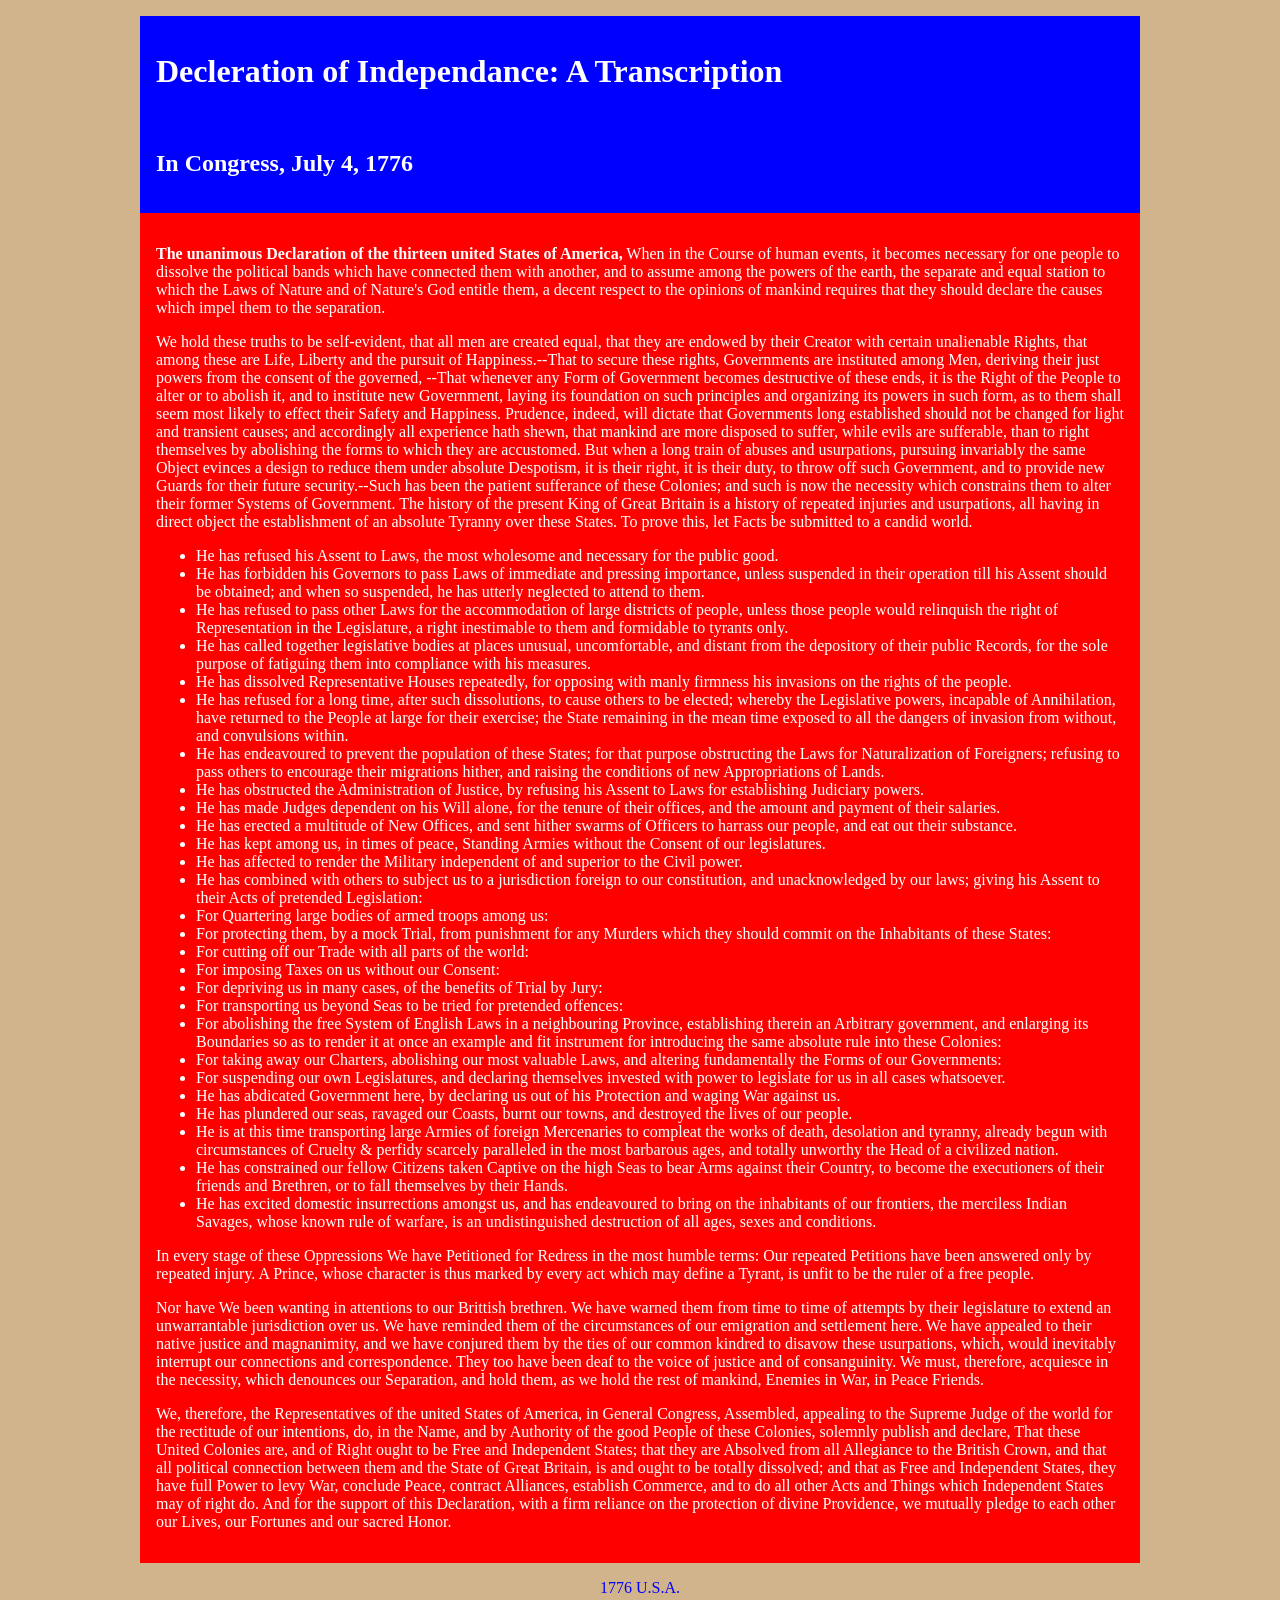
<file: index.html>
<!doctype html>
<html lang="en-US">
    <head></head>
    <body style="color: white; background-color: tan;">
    <div id="page" style="width: 1000px; margin: 1rem auto">
    <header style="background-color: blue; padding: 1rem;"> 
    <h1>Decleration of Independance: A Transcription</h1>
    <br>
    <h2>In Congress, July 4, 1776</h2>
    </header>
    
    <main style = "background-color: red; padding: 1rem;">
    <p><strong>The unanimous Declaration of the thirteen united States of America,</strong> When in the Course of human events, it becomes necessary for one people to dissolve the political bands which have connected them with another, and to assume among the powers of the earth, the separate and equal station to which the Laws of Nature and of Nature's God entitle them, a decent respect to the opinions of mankind requires that they should declare the causes which impel them to the separation.</p>
    <p>We hold these truths to be self-evident, that all men are created equal, that they are endowed by their Creator with certain unalienable Rights, that among these are Life, Liberty and the pursuit of Happiness.--That to secure these rights, Governments are instituted among Men, deriving their just powers from the consent of the governed, --That whenever any Form of Government becomes destructive of these ends, it is the Right of the People to alter or to abolish it, and to institute new Government, laying its foundation on such principles and organizing its powers in such form, as to them shall seem most likely to effect their Safety and Happiness. Prudence, indeed, will dictate that Governments long established should not be changed for light and transient causes; and accordingly all experience hath shewn, that mankind are more disposed to suffer, while evils are sufferable, than to right themselves by abolishing the forms to which they are accustomed. But when a long train of abuses and usurpations, pursuing invariably the same Object evinces a design to reduce them under absolute Despotism, it is their right, it is their duty, to throw off such Government, and to provide new Guards for their future security.--Such has been the patient sufferance of these Colonies; and such is now the necessity which constrains them to alter their former Systems of Government. The history of the present King of Great Britain is a history of repeated injuries and usurpations, all having in direct object the establishment of an absolute Tyranny over these States. To prove this, let Facts be submitted to a candid world.</p>
    <ul> 
        <li>He has refused his Assent to Laws, the most wholesome and necessary for the public good.</li>
        <li>He has forbidden his Governors to pass Laws of immediate and pressing importance, unless suspended in their operation till his Assent should be obtained; and when so suspended, he has utterly neglected to attend to them.</li>
        <li>He has refused to pass other Laws for the accommodation of large districts of people, unless those people would relinquish the right of Representation in the Legislature, a right inestimable to them and formidable to tyrants only.</li>
        <li>He has called together legislative bodies at places unusual, uncomfortable, and distant from the depository of their public Records, for the sole purpose of fatiguing them into compliance with his measures.</li>
        <li>He has dissolved Representative Houses repeatedly, for opposing with manly firmness his invasions on the rights of the people.</li>
        <li>He has refused for a long time, after such dissolutions, to cause others to be elected; whereby the Legislative powers, incapable of Annihilation, have returned to the People at large for their exercise; the State remaining in the mean time exposed to all the dangers of invasion from without, and convulsions within.</li>
        <li>He has endeavoured to prevent the population of these States; for that purpose obstructing the Laws for Naturalization of Foreigners; refusing to pass others to encourage their migrations hither, and raising the conditions of new Appropriations of Lands.</li>
        <li>He has obstructed the Administration of Justice, by refusing his Assent to Laws for establishing Judiciary powers.</li>
        <li>He has made Judges dependent on his Will alone, for the tenure of their offices, and the amount and payment of their salaries.</li>
        <li>He has erected a multitude of New Offices, and sent hither swarms of Officers to harrass our people, and eat out their substance.</li>
        <li>He has kept among us, in times of peace, Standing Armies without the Consent of our legislatures.</li>
        <li>He has affected to render the Military independent of and superior to the Civil power.</li>
        <li>He has combined with others to subject us to a jurisdiction foreign to our constitution, and unacknowledged by our laws; giving his Assent to their Acts of pretended Legislation:</li>
        <li>For Quartering large bodies of armed troops among us:</li>
        <li>For protecting them, by a mock Trial, from punishment for any Murders which they should commit on the Inhabitants of these States:</li>
        <li>For cutting off our Trade with all parts of the world:</li>
        <li>For imposing Taxes on us without our Consent:</li>
        <li>For depriving us in many cases, of the benefits of Trial by Jury:</li>
        <li>For transporting us beyond Seas to be tried for pretended offences:</li>
        <li>For abolishing the free System of English Laws in a neighbouring Province, establishing therein an Arbitrary government, and enlarging its Boundaries so as to render it at once an example and fit instrument for introducing the same absolute rule into these Colonies:</li>
        <li>For taking away our Charters, abolishing our most valuable Laws, and altering fundamentally the Forms of our Governments:</li>
        <li>For suspending our own Legislatures, and declaring themselves invested with power to legislate for us in all cases whatsoever.</li>
        <li>He has abdicated Government here, by declaring us out of his Protection and waging War against us.</li>
        <li>He has plundered our seas, ravaged our Coasts, burnt our towns, and destroyed the lives of our people.</li>    
        <li>He is at this time transporting large Armies of foreign Mercenaries to compleat the works of death, desolation and tyranny, already begun with circumstances of Cruelty & perfidy scarcely paralleled in the most barbarous ages, and totally unworthy the Head of a civilized nation.</li>
        <li>He has constrained our fellow Citizens taken Captive on the high Seas to bear Arms against their Country, to become the executioners of their friends and Brethren, or to fall themselves by their Hands.</li>
        <li>He has excited domestic insurrections amongst us, and has endeavoured to bring on the inhabitants of our frontiers, the merciless Indian Savages, whose known rule of warfare, is an undistinguished destruction of all ages, sexes and conditions.</li>
    </ul>
    <p>In every stage of these Oppressions We have Petitioned for Redress in the most humble terms: Our repeated Petitions have been answered only by repeated injury. A Prince, whose character is thus marked by every act which may define a Tyrant, is unfit to be the ruler of a free people.</p>
    <p>Nor have We been wanting in attentions to our Brittish brethren. We have warned them from time to time of attempts by their legislature to extend an unwarrantable jurisdiction over us. We have reminded them of the circumstances of our emigration and settlement here. We have appealed to their native justice and magnanimity, and we have conjured them by the ties of our common kindred to disavow these usurpations, which, would inevitably interrupt our connections and correspondence. They too have been deaf to the voice of justice and of consanguinity. We must, therefore, acquiesce in the necessity, which denounces our Separation, and hold them, as we hold the rest of mankind, Enemies in War, in Peace Friends.</p>
    <p>We, therefore, the Representatives of the united States of America, in General Congress, Assembled, appealing to the Supreme Judge of the world for the rectitude of our intentions, do, in the Name, and by Authority of the good People of these Colonies, solemnly publish and declare, That these United Colonies are, and of Right ought to be Free and Independent States; that they are Absolved from all Allegiance to the British Crown, and that all political connection between them and the State of Great Britain, is and ought to be totally dissolved; and that as Free and Independent States, they have full Power to levy War, conclude Peace, contract Alliances, establish Commerce, and to do all other Acts and Things which Independent States may of right do. And for the support of this Declaration, with a firm reliance on the protection of divine Providence, we mutually pledge to each other our Lives, our Fortunes and our sacred Honor.</p>
    </main>
    <footer style="color: blue">
        <p><center> 1776 U.S.A.</center></p>
    </footer>
</div>
        </body>
    </html>
</file>
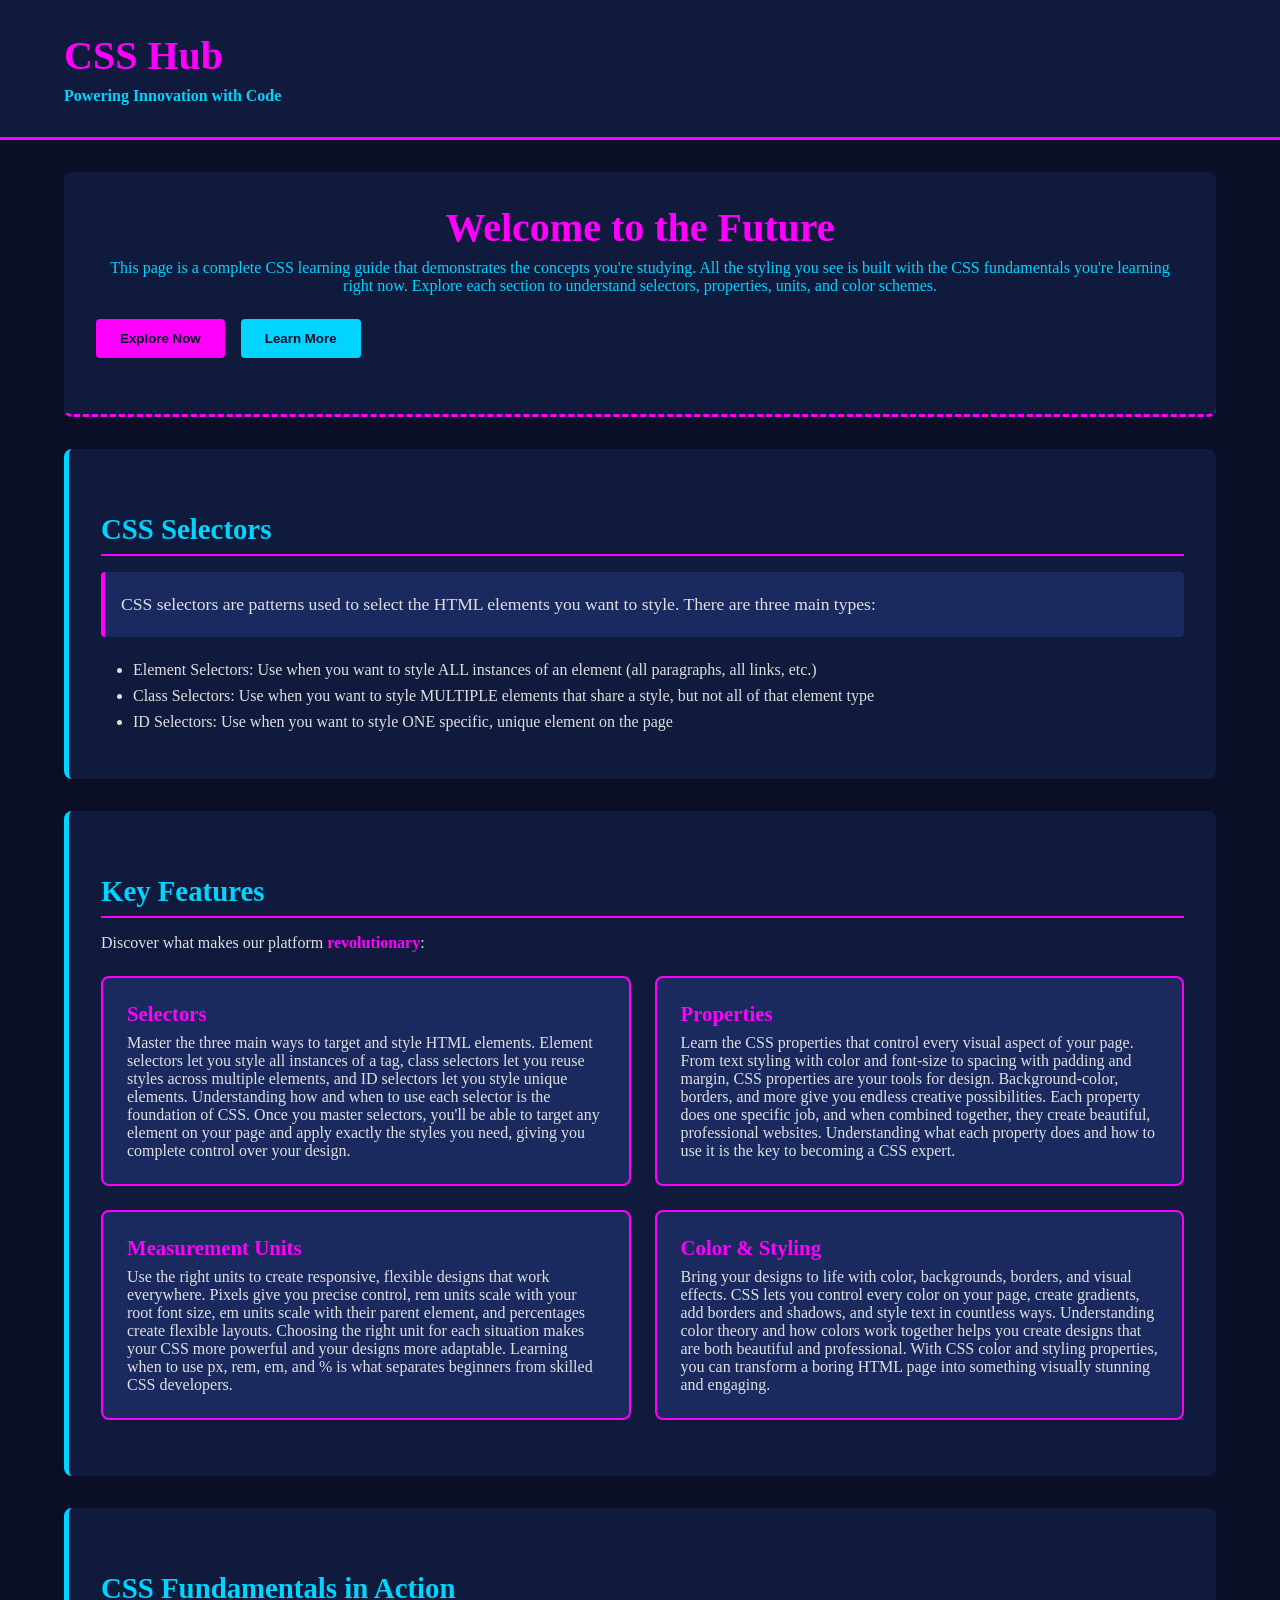
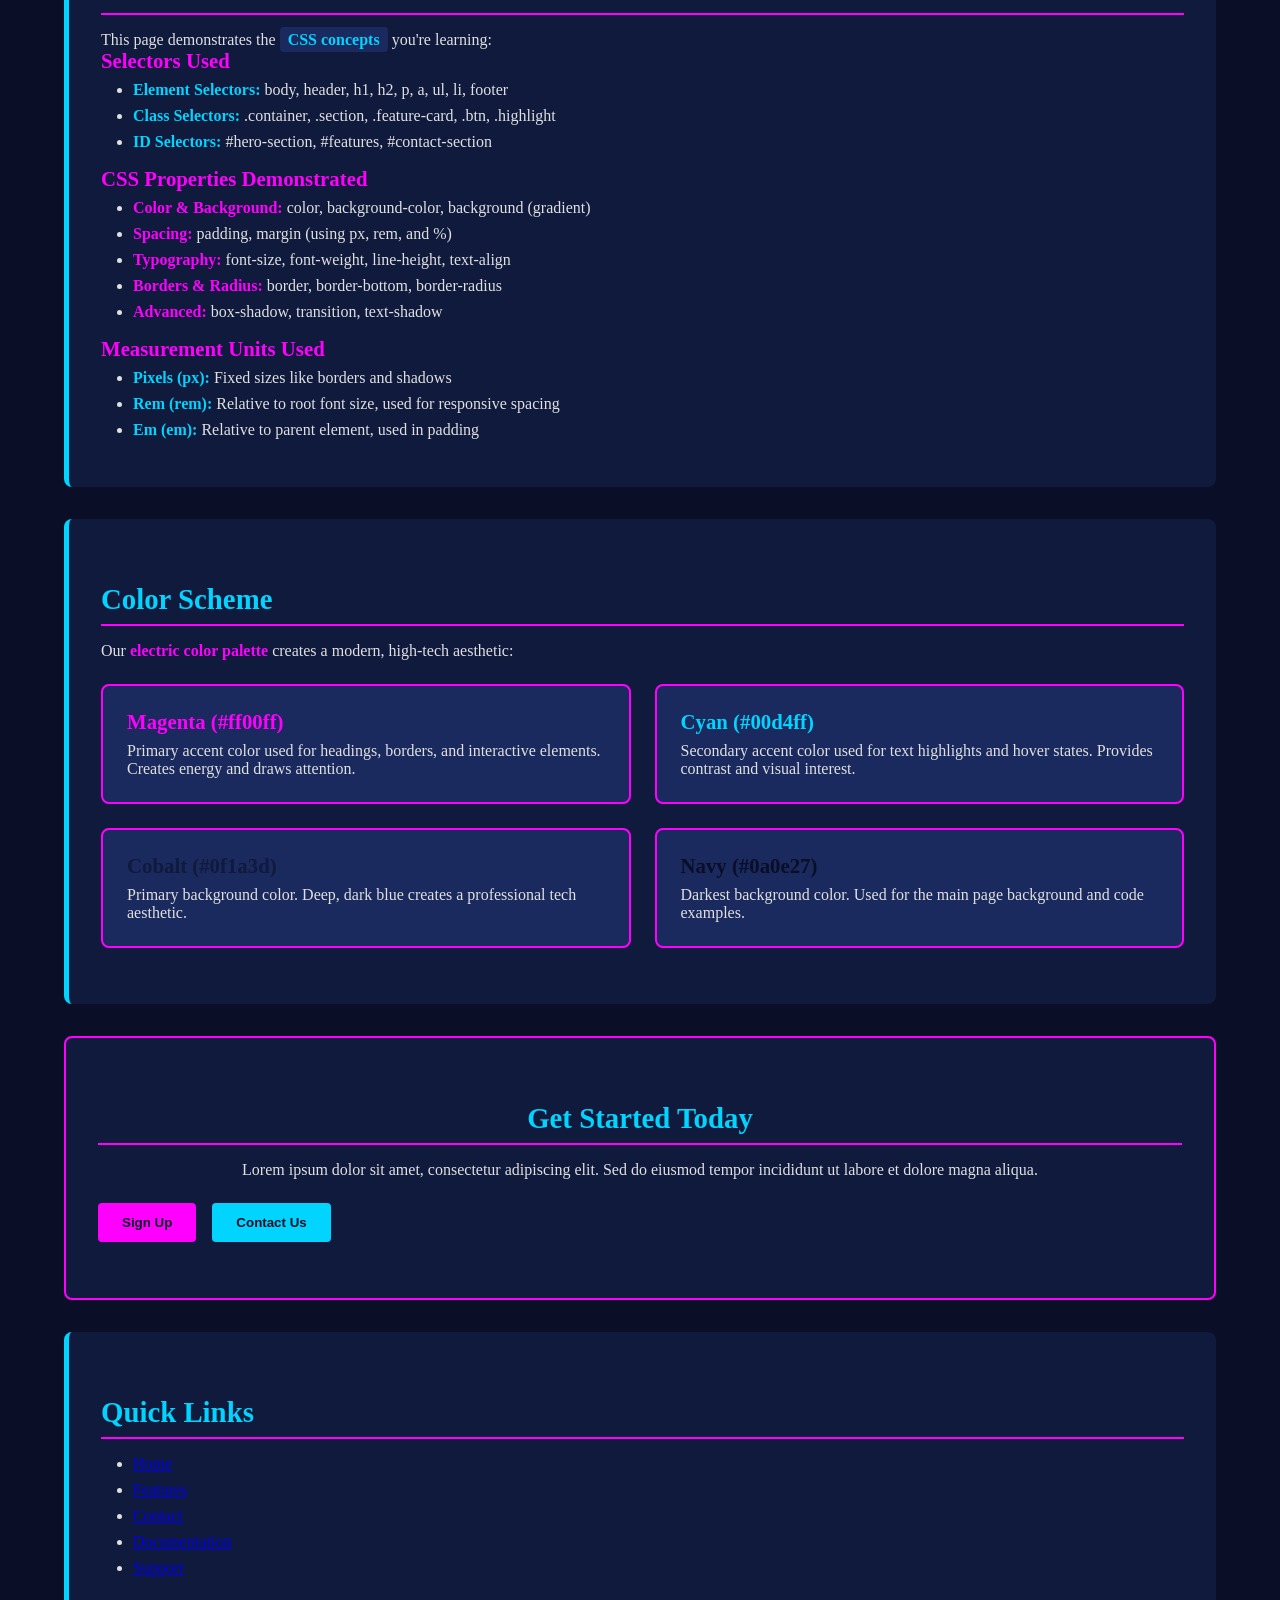
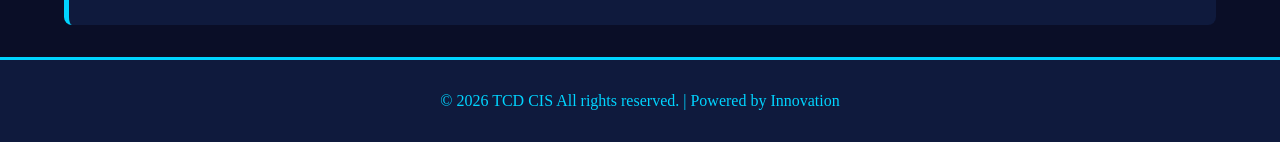
<file: lab04/index.html>
<!DOCTYPE html>
<!-- saved from url=(0068)https://knighthawk0811.github.io/Intro-HTML-CSS//m04/index-copy.html -->
<html lang="en"><head><meta http-equiv="Content-Type" content="text/html; charset=UTF-8">
    
    <meta name="viewport" content="width=device-width, initial-scale=1.0">
    <title>Electric Tech Hub</title>
    <style>
        /* Element Selectors */
        * {
            margin: 0;
            padding: 0;
            box-sizing: border-box;
        }        

        ul, ol {
            margin-left: 2rem;
            margin-bottom: 1rem;
        }

        li {
            margin-bottom: 0.5rem;
        }

        /* Class Selectors */
        .highlight {
            background-color: #1a2a5e;
            color: #00d4ff;
            padding: 0.25em 0.5em;
            border-radius: 4px;
            font-weight: bold;
        }

        .feature-grid {
            display: grid;
            grid-template-columns: 1fr 1fr;
            gap: 1.5rem;
            margin: 1.5rem 0;
        }

        .feature-card {
            background-color: #1a2a5e;
            padding: 1.5rem;
            border: 2px solid #ff00ff;
            border-radius: 8px;
            transition: all 0.3s ease;
        }

        .feature-card:hover {
            border-color: #00d4ff;
            box-shadow: 0 0 20px rgba(0, 212, 255, 0.3);
        }

        .feature-card h3 {
            margin-top: 0;
        }

        .accent-text {
            color: #ff00ff;
            font-weight: bold;
        }

        .cyan-accent {
            color: #00d4ff;
            font-weight: bold;
        }

        .intro-text {
            font-size: 1.1rem;
            line-height: 1.9;
            margin-bottom: 1.5rem;
            padding: 1rem;
            background-color: #1a2a5e;
            border-left: 4px solid #ff00ff;
            border-radius: 4px;
        }

        .code-example {
            background-color: #0a0e27;
            padding: 1rem;
            margin: 1rem 0;
            border-radius: 4px;
            border: 1px solid #00d4ff;
            font-family: 'Courier New', monospace;
            color: #00d4ff;
            overflow-x: auto;
        }

        .button-group {
            display: flex;
            gap: 1rem;
            margin: 1.5rem 0;
            flex-wrap: wrap;
        }

        .btn {
            padding: 0.75rem 1.5rem;
            background-color: #ff00ff;
            color: #0a0e27;
            border: none;
            border-radius: 4px;
            font-weight: bold;
            cursor: pointer;
            transition: all 0.3s ease;
        }

        .btn:hover {
            background-color: #00d4ff;
            box-shadow: 0 0 15px rgba(0, 212, 255, 0.5);
        }

        .btn-secondary {
            background-color: #00d4ff;
            color: #0a0e27;
        }

        .btn-secondary:hover {
            background-color: #ff00ff;
            box-shadow: 0 0 15px rgba(255, 0, 255, 0.5);
        }

        /* ID Selector */
        #hero-section {
            color: #00d4ff;
            text-align: center;
            border:none;
            border-bottom: 3px dashed #ff00ff;
        }

        #contact-section {
            border: 2px solid #ff00ff;
            text-align: center;
        }
        body {
background-color: #0a0e27;
color: #e0e0e0;
font-family: "Arial, sans-serif";
}
header {
background-color: #0f1a3d;
padding: 2rem;
border-bottom: 3px solid #ff00ff;
margin-bottom: 2rem;
}
footer {
background-color: #0f1a3d;
color: #00d4ff;
padding: 2rem;
text-align: center;
border-top: 3px solid #00d4ff;
}
h1 {
color: #ff00ff;
font-size: 2.5rem;
margin-bottom: 0.5rem
}
h2 {
color: #00d4ff;
font-size: 1.8rem;
margin-top: 2rem;
margin-bottom: 1rem;
padding-bottom: 0.5rem;
border-bottom: 2px solid #ff00ff;
}
h3 {
color: #ff00ff;
font-size: 1.3rem;
margin-bottom: 0.5rem
}
link {
color: #00d4ff;
text-decoration: none;
font-weight: bold;
}
link:hover {
color: #ff00ff;
}
.container {
max-width: 1200px;
margin: 0 auto;
padding-left: 1.5rem;
padding-right: 1.5rem;
}
.section {
background-color: #0f1a3d;
padding: 2rem;
margin-bottom: 2rem;
border-left: 5px solid #00d4ff;
border-radius: 8px;
}

    </style>
<style>
@keyframes ggt-annotate-pulse {
  from {
    transform: scale(1);
  }
  10% {
    transform: scale(0.91);
  }
  17% {
    transform: scale(0.98);
  }
  33% {
    transform: scale(0.87);
  }
  45% {
    transform: scale(1);
  }
};
</style><style>.f4wp3soi2Iz7cL8_mBs6 {
  filter: hue-rotate(310deg) saturate(1.5) grayscale(0%) !important;
  -webkit-filter: hue-rotate(310deg) saturate(1.5) grayscale(0%) !important;
  animation: unset !important;
  -webkit-animation: unset !important;
  animation-iteration-count: unset !important;
  -webkit-animation-iteration-count: unset !important;
  opacity: 1 !important;
}

.QL9G5PpDdywx4j2ui923 {
  filter: hue-rotate(55deg) saturate(1.5) grayscale(0%) !important;
  -webkit-filter: hue-rotate(55deg) saturate(1.5) grayscale(0%) !important;
  animation: unset !important;
  -webkit-animation: unset !important;
  animation-iteration-count: unset !important;
  -webkit-animation-iteration-count: unset !important;
  opacity: 1 !important;
}

.Oo2MI2VIHvBW0d3CNQFf {
  all: unset !important;
  position: fixed !important;
  inset: 0 !important;
  z-index: var(--gg-max-safe-z-index) !important;
  background-color: rgba(0, 0, 0, 0.55) !important;
  padding: 10% 22% !important;
}

.bsMCAr_1yx38G28xSnp0 {
  all: unset !important;
  display: flex !important;
  padding: 40px 40px 80px 40px !important;
  flex-direction: column !important;
  align-items: center !important;
  text-align: center !important;
  gap: 16px !important;
  border-radius: 24px !important;
  background: white !important;
  box-shadow: 0px 0px 32px 0px rgba(0, 0, 0, 0.01) !important;
  font-family: "system-ui" !important;
}

.mK6GsL_ksD76QBv2Q9Rm {
  all: unset !important;
  align-self: end !important;
  cursor: pointer !important;
  width: 28px !important;
  height: 28px !important;
}

.ZRdpyHz_lPKJTduRoi2r {
  all: unset !important;
  color: #737373 !important;
  font-size: 16px !important;
  font-style: normal !important;
  font-weight: 600 !important;
  line-height: 20px !important;
}

.IouG7eaxgvWr8ZI5V33y {
  all: unset !important;
  color: #262626 !important;
  font-size: 28px !important;
  font-style: normal !important;
  font-weight: 600 !important;
  line-height: 36px !important;
  max-width: 50% !important;
}

.YhdyXKVdzY35BFihC2qA {
  all: unset !important;
  display: -webkit-box !important;
  -webkit-box-orient: vertical !important;
  line-clamp: 1 !important;
  -webkit-line-clamp: 1 !important;
  overflow: hidden !important;
  -webkit-box-orient: vertical !important;
  -webkit-line-clamp: 1 !important;
  color: #262626 !important;
  text-overflow: ellipsis !important;
  font-size: 16px !important;
  font-style: normal !important;
  font-weight: 400 !important;
  line-height: 24px !important;
}

.bHZUZBmaR2PRIcnonKfj {
  all: unset !important;
  display: flex !important;
  color: #262626 !important;
  width: 400px !important;
  padding: 24px 0px !important;
  flex-direction: column !important;
  font-size: 16px !important;
  justify-content: center !important;
  align-items: center !important;
  gap: 12px !important;
  border-radius: 8px !important;
  background-color: #f7f8fa !important;
}

.xzM886eGcfGojrQZEDVg {
  all: unset !important;
  color: #595959 !important;
  font-size: 14px !important;
}

.c02YVWC3ItBlsPlnjpIg {
  all: unset !important;
  color: #262626 !important;
  font-weight: bold !important;
}
</style><style>.CHyAgqPbx_yuoH5uy3fA {
  all: inherit;
  position: fixed;
  z-index: 2147483638;
  transform: translate3d(0, 0, 0);
  height: 150px;
  min-width: 42px;
  pointer-events: none;
}

.c7PfBJGDinK5Bw9mX7X1 {
  all: initial !important;
  position: fixed;
  top: 0;
  left: 0;
  height: 0;
  width: 0;
}

.wX6Ok7uuj0zTzTimF5wb {
  all: initial !important;
  font-family: helvetica, arial, sans-serif !important;
  font-size: 14px !important;
  font-weight: 400 !important;
  line-height: 18px !important;
}

.oojVDlbQ8aUE1WHqV0hZ {
  all: inherit;
  background: white;
  box-sizing: border-box;
  box-shadow: 4px 4px 15px rgba(0, 0, 0, 0.1);
  border: 1px solid #717171;
  padding: 24px;
  color: #6f6f6f;
  font-size: 12px;
  width: 380px;
  height: 100%;
  position: absolute;

  .k4AUZjsXaZZszZI4r2hX {
    all: revert;
    font-size: 12px;
    font-weight: 400;
    color: #6f6f6f;
    margin-top: 0px;
    margin-bottom: 16px;

    strong {
      color: #000;
      font-weight: 700;
      font-size: 15px;
      line-height: 1.5;
      font-family: helvetica, arial, sans-serif !important;
    }
  }

  p {
    font-size: 12px;
    margin: 0 0 16px;
    line-height: 18px;
    padding: 0;
  }
}

.oojVDlbQ8aUE1WHqV0hZ.QTXPy_h3jSEXtt1vMRgV {
  display: block;
}

.oojVDlbQ8aUE1WHqV0hZ.eQUoBAGM4TK9cyX55I5S {
  display: none;
}

.gSuwB40dhy9p0S8mO4_A {
  all: unset;
  display: block;
  position: absolute;
  pointer-events: all;
  height: 42px;
  width: 42px;
  border-radius: 50%;
  background-color: #078aab;
  box-shadow: 0 1px 10px rgba(0, 0, 0, 0.5);
  top: 16px;

  &:hover {
    cursor: pointer;
  }

  &:focus {
    outline: 5px auto #0097cf;
  }
}

.C0oEISkoiBHvRg2Tr4Dy {
  background-color: #d9d9d9 !important;
  border-radius: 2px !important;
  float: right !important;
  font-size: 12px !important;
  text-transform: uppercase !important;
  border: 1px solid #d9d9d9 !important;
  color: #000 !important;
  cursor: pointer !important;
  font-weight: 600 !important;
  padding: 4px 16px !important;
  line-height: 1.5 !important;
  letter-spacing: 0.5px !important;
  font-family: helvetica, arial, sans-serif !important;
}

.QYJ27ZD_xSov6xX3D9jB {
  all: unset;
  display: inline-block;
  height: 42px;
  width: 42px;
  color: white;
}

.dV9ESxaqZaFn_Y3FEReD {
  margin-right: 21px;
  padding-right: 36px;
  right: 0;
}

.nnquEGgT1me8UakMNiUQ {
  margin-left: 21px;
  padding-left: 36px;
  left: 0;
}
</style><style>.WMxS1J6ioJ9GGcB7jpSt {
  font-family: "Open Sans", sans-serif;
  color: #000;
  background-color: #fff;
  margin: 0;
  position: fixed;
  bottom: 5%;
  right: 30px;
  width: 40%;
  z-index: var(--gg-max-safe-z-index);
}

.KEqVTIMgp6xa3EhIF8su {
  background: #fff;
  padding: 27px 45px;
  font-size: 16px;
  position: relative;
  border-left: 12.7px solid #0097cf;
  line-height: 1.5;
  word-spacing: 0.16em;
  font-weight: 400;
}

._1i1qEpvkNkNHb3_Wo92 {
  width: 24px;
  height: 24px;
  position: absolute;
  top: 10px;
  right: 15px;
  z-index: 1;
  background: transparent;
  border: transparent;
  margin: 0;
  padding: 0;
}

.DdblROjO1FZxLD91RzUK {
  width: 24px;
  height: 24px;
  color: #757575;
  cursor: pointer;
}
</style><style>.To7Rzi0O1nlffaEHzn94 {
  all: unset;
  position: fixed;
  top: 0;
  left: 0;
  height: 0;
  width: 0;
  overflow: hidden;
  transition-delay: 0.5s;
  transition-property: height, width;
}

.GQwzK0l7JB47IVa7fZmX {
  height: 100%;
  width: 100%;
  transition-delay: 0s;
}

.t0W1qu3qBahmkXdEPA3S {
  all: unset;
  position: absolute;
  background-color: rgba(255, 255, 255, 0.95);
  top: 0;
  bottom: 0;
  left: 0;
  right: 0;
  z-index: 100;
  opacity: 0;
  transition-timing-function: cubic-bezier(0.4, 0, 0.2, 1);
  transition-duration: 0.35s;
  transition-property: opacity;
}

.qit3QTAcJj8MDbtOxkD1 {
  all: unset;
  position: absolute;
  background-color: white;
  z-index: 101;
  padding: 40px 40px 20px;
  width: 460px;
  box-shadow: 2px 2px 6px 0 rgba(0, 0, 0, 0.28);
  top: 50%;
  left: 50%;
  opacity: 1;
  transform: translate(-50%, -50%);
  animation-timing-function: cubic-bezier(0.4, 0, 0.2, 1);
  animation-duration: 0.35s;
  animation-name: h9pRScRKcELlVvUJevdi;
  animation-direction: reverse;
}

@keyframes h9pRScRKcELlVvUJevdi {
  0% {
    opacity: 0;
    transform: translate(-50%, -70%);
  }
}

.bXbe4wapBPkm0eQXwvkI {
  all: unset;
  display: block;
  font-family: helvetica, arial, sans-serif;
  font-size: 24px;
  font-weight: 600;
  color: #575659;
  margin: 0;
  padding-bottom: 14px;
  text-align: left;
  line-height: normal;
  word-break: break-all;
}

.SCPAMof7dbuKMcfsDeU4 {
  all: unset;
  max-height: 65vh;
  overflow-y: auto;
  display: block;
  font-size: 14px;
  font-family: helvetica, arial, sans-serif;
  color: #575659;
  margin: 0;
  margin-bottom: 40px;
  text-align: left;
  line-height: normal;
}

.K64G9NQMNxCmZCnhhfbq {
  all: unset;
  display: block;
  text-align: right;
  color: white;
}

.hFr78obMHMXgwzeU7qJy {
  all: initial;
  background-color: #0097cf;
  color: #fff;
  align-content: center;
  align-items: center;
  border: 0;
  border-radius: 2px;
  cursor: pointer;
  display: inline-block;
  flex-direction: row;
  font-size: 14px;
  line-height: 40px;
  height: 40px;
  justify-content: center;
  margin-bottom: 0;
  overflow: hidden;
  padding: 0 30px;
  position: relative;
  text-align: center;
  text-decoration: none;
  transition: background-color 0.2s cubic-bezier(0.4, 0, 0.2, 1);
  user-select: none;
  vertical-align: middle;
  white-space: nowrap;
  font-family: helvetica, arial, sans-serif;
  font-weight: 400;

  &:active {
    background-color: lighten(#0097cf, 10%);
  }

  &:focus {
    outline: 1px solid #0097cf;
    outline-offset: 2px;
  }
}

@media print {
  .VrTDXRtVFtBycLTZbRR8 {
    &,
    & * {
      display: none !important;
    }
  }
}
</style></head>
<body>
    <header>
        <div class="container">
            <h1>CSS Hub</h1>
            <p class="cyan-accent">Powering Innovation with Code</p>
        </div>
    </header>

    <main class="container">
        <!-- Hero Section -->
        <section id="hero-section" class="section">
            <h1>Welcome to the Future</h1>
            <p>This page is a complete CSS learning guide that demonstrates the concepts you're studying. All the styling you see is built with the CSS fundamentals you're learning right now. Explore each section to understand selectors, properties, units, and color schemes.</p>
            <div class="button-group">
                <button class="btn">Explore Now</button>
                <button class="btn btn-secondary">Learn More</button>
            </div>
        </section>

        <!-- About Section -->
        <section class="section">
            <h2>CSS Selectors</h2>
            <div class="intro-text">
                <p>CSS selectors are patterns used to select the HTML elements you want to style. There are three main types:</p>
            </div>
            <ul>
                <li><span class="highlight-magenta">Element Selectors:</span> Use when you want to style ALL instances of an element (all paragraphs, all links, etc.)</li>
                <li><span class="highlight-magenta">Class Selectors:</span> Use when you want to style MULTIPLE elements that share a style, but not all of that element type</li>
                <li><span class="highlight-magenta">ID Selectors:</span> Use when you want to style ONE specific, unique element on the page</li>
            </ul>
        </section>

        <!-- Features Section -->
        <section class="section">
            <h2>Key Features</h2>
            <p>Discover what makes our platform <span class="accent-text">revolutionary</span>:</p>
            
            <div class="feature-grid">
                <div class="feature-card">
                    <h3>Selectors</h3>
                    <p>Master the three main ways to target and style HTML elements. Element selectors let you style all instances of a tag, class selectors let you reuse styles across multiple elements, and ID selectors let you style unique elements. Understanding how and when to use each selector is the foundation of CSS. Once you master selectors, you'll be able to target any element on your page and apply exactly the styles you need, giving you complete control over your design.</p>
                </div>
                <div class="feature-card">
                    <h3>Properties</h3>
                    <p>Learn the CSS properties that control every visual aspect of your page. From text styling with color and font-size to spacing with padding and margin, CSS properties are your tools for design. Background-color, borders, and more give you endless creative possibilities. Each property does one specific job, and when combined together, they create beautiful, professional websites. Understanding what each property does and how to use it is the key to becoming a CSS expert.</p>
                </div>
                <div class="feature-card">
                    <h3>Measurement Units</h3>
                    <p>Use the right units to create responsive, flexible designs that work everywhere. Pixels give you precise control, rem units scale with your root font size, em units scale with their parent element, and percentages create flexible layouts. Choosing the right unit for each situation makes your CSS more powerful and your designs more adaptable. Learning when to use px, rem, em, and % is what separates beginners from skilled CSS developers.</p>
                </div>
                <div class="feature-card">
                    <h3>Color &amp; Styling</h3>
                    <p>Bring your designs to life with color, backgrounds, borders, and visual effects. CSS lets you control every color on your page, create gradients, add borders and shadows, and style text in countless ways. Understanding color theory and how colors work together helps you create designs that are both beautiful and professional. With CSS color and styling properties, you can transform a boring HTML page into something visually stunning and engaging.</p>
                </div>
            </div>
        </section>

        <!-- CSS Concepts Section -->
        <section class="section">
            <h2>CSS Fundamentals in Action</h2>
            <p>This page demonstrates the <span class="highlight">CSS concepts</span> you're learning:</p>
            
            <h3>Selectors Used</h3>
            <ul>
                <li><span class="cyan-accent">Element Selectors:</span> body, header, h1, h2, p, a, ul, li, footer</li>
                <li><span class="cyan-accent">Class Selectors:</span> .container, .section, .feature-card, .btn, .highlight</li>
                <li><span class="cyan-accent">ID Selectors:</span> #hero-section, #features, #contact-section</li>
            </ul>

            <h3>CSS Properties Demonstrated</h3>
            <ul>
                <li><span class="accent-text">Color &amp; Background:</span> color, background-color, background (gradient)</li>
                <li><span class="accent-text">Spacing:</span> padding, margin (using px, rem, and %)</li>
                <li><span class="accent-text">Typography:</span> font-size, font-weight, line-height, text-align</li>
                <li><span class="accent-text">Borders &amp; Radius:</span> border, border-bottom, border-radius</li>
                <li><span class="accent-text">Advanced:</span> box-shadow, transition, text-shadow</li>
            </ul>

            <h3>Measurement Units Used</h3>
            <ul>
                <li><span class="cyan-accent">Pixels (px):</span> Fixed sizes like borders and shadows</li>
                <li><span class="cyan-accent">Rem (rem):</span> Relative to root font size, used for responsive spacing</li>
                <li><span class="cyan-accent">Em (em):</span> Relative to parent element, used in padding</li>
            </ul>
        </section>

        <!-- Color Palette Section -->
        <section class="section">
            <h2>Color Scheme</h2>
            <p>Our <span class="accent-text">electric color palette</span> creates a modern, high-tech aesthetic:</p>
            
            <div class="feature-grid">
                <div class="feature-card">
                    <h3 style="color: #ff00ff;">Magenta (#ff00ff)</h3>
                    <p>Primary accent color used for headings, borders, and interactive elements. Creates energy and draws attention.</p>
                </div>
                <div class="feature-card">
                    <h3 style="color: #00d4ff;">Cyan (#00d4ff)</h3>
                    <p>Secondary accent color used for text highlights and hover states. Provides contrast and visual interest.</p>
                </div>
                <div class="feature-card">
                    <h3 style="color: #0f1a3d;">Cobalt (#0f1a3d)</h3>
                    <p>Primary background color. Deep, dark blue creates a professional tech aesthetic.</p>
                </div>
                <div class="feature-card">
                    <h3 style="color: #0a0e27;">Navy (#0a0e27)</h3>
                    <p>Darkest background color. Used for the main page background and code examples.</p>
                </div>
            </div>
        </section>

        <!-- Contact Section -->
        <section id="contact-section" class="section">
            <h2>Get Started Today</h2>
            <p>Lorem ipsum dolor sit amet, consectetur adipiscing elit. Sed do eiusmod tempor incididunt ut labore et dolore magna aliqua.</p>
            <div class="button-group">
                <button class="btn">Sign Up</button>
                <button class="btn btn-secondary">Contact Us</button>
            </div>
        </section>

        <!-- Navigation Example -->
        <section class="section">
            <h2>Quick Links</h2>
            <nav>
                <ul>
                    <li><a href="https://knighthawk0811.github.io/Intro-HTML-CSS//m04/index-copy.html#hero-section">Home</a></li>
                    <li><a href="https://knighthawk0811.github.io/Intro-HTML-CSS//m04/index-copy.html#features">Features</a></li>
                    <li><a href="https://knighthawk0811.github.io/Intro-HTML-CSS//m04/index-copy.html#contact-section">Contact</a></li>
                    <li><a href="https://knighthawk0811.github.io/Intro-HTML-CSS//m04/index-copy.html#">Documentation</a></li>
                    <li><a href="https://knighthawk0811.github.io/Intro-HTML-CSS//m04/index-copy.html#">Support</a></li>
                </ul>
            </nav>
        </section>
    </main>

    <footer>
        <div class="container">
            <p>© 2026 TCD CIS All rights reserved. | Powered by Innovation</p>
        </div>
    </footer>


<div id="ac6eb498-cb03-4ded-834d-6326289163da" data-gg-privacy-banner-anchor="true" style="z-index: 2147483645; position: relative; display: block; height: 0px; min-height: 0px; width: 0px; min-width: 0px; margin: 0px; padding: 0px; border: 0px;"></div><div data-gg-beacon-banner-anchor="true" style="position: relative; height: 0px; min-height: 0px; width: 0px; min-width: 0px; margin: 0px; padding: 0px; border: 0px; --gg-max-safe-z-index: 2147483645; z-index: 2147483645;"></div><div data-gg-announcements-anchor="true" style="z-index: 2147483645; position: relative; display: block; height: 0px; min-height: 0px; width: 0px; min-width: 0px; margin: 0px; padding: 0px; border: 0px;"><div class="To7Rzi0O1nlffaEHzn94 VrTDXRtVFtBycLTZbRR8" style="display: none;"><div class="t0W1qu3qBahmkXdEPA3S" aria-hidden="true" style="opacity: 0;"></div><div tabindex="0" aria-hidden="true"></div><div class="qit3QTAcJj8MDbtOxkD1" role="alertdialog" aria-describedby="gg-chat-announcement-content" aria-modal="true"><div id="gg-chat-announcement-content" class="SCPAMof7dbuKMcfsDeU4"></div><div class="K64G9NQMNxCmZCnhhfbq"><button class="hFr78obMHMXgwzeU7qJy">Got it</button></div></div><div tabindex="0" aria-hidden="true"></div></div></div></body></html>
</file>
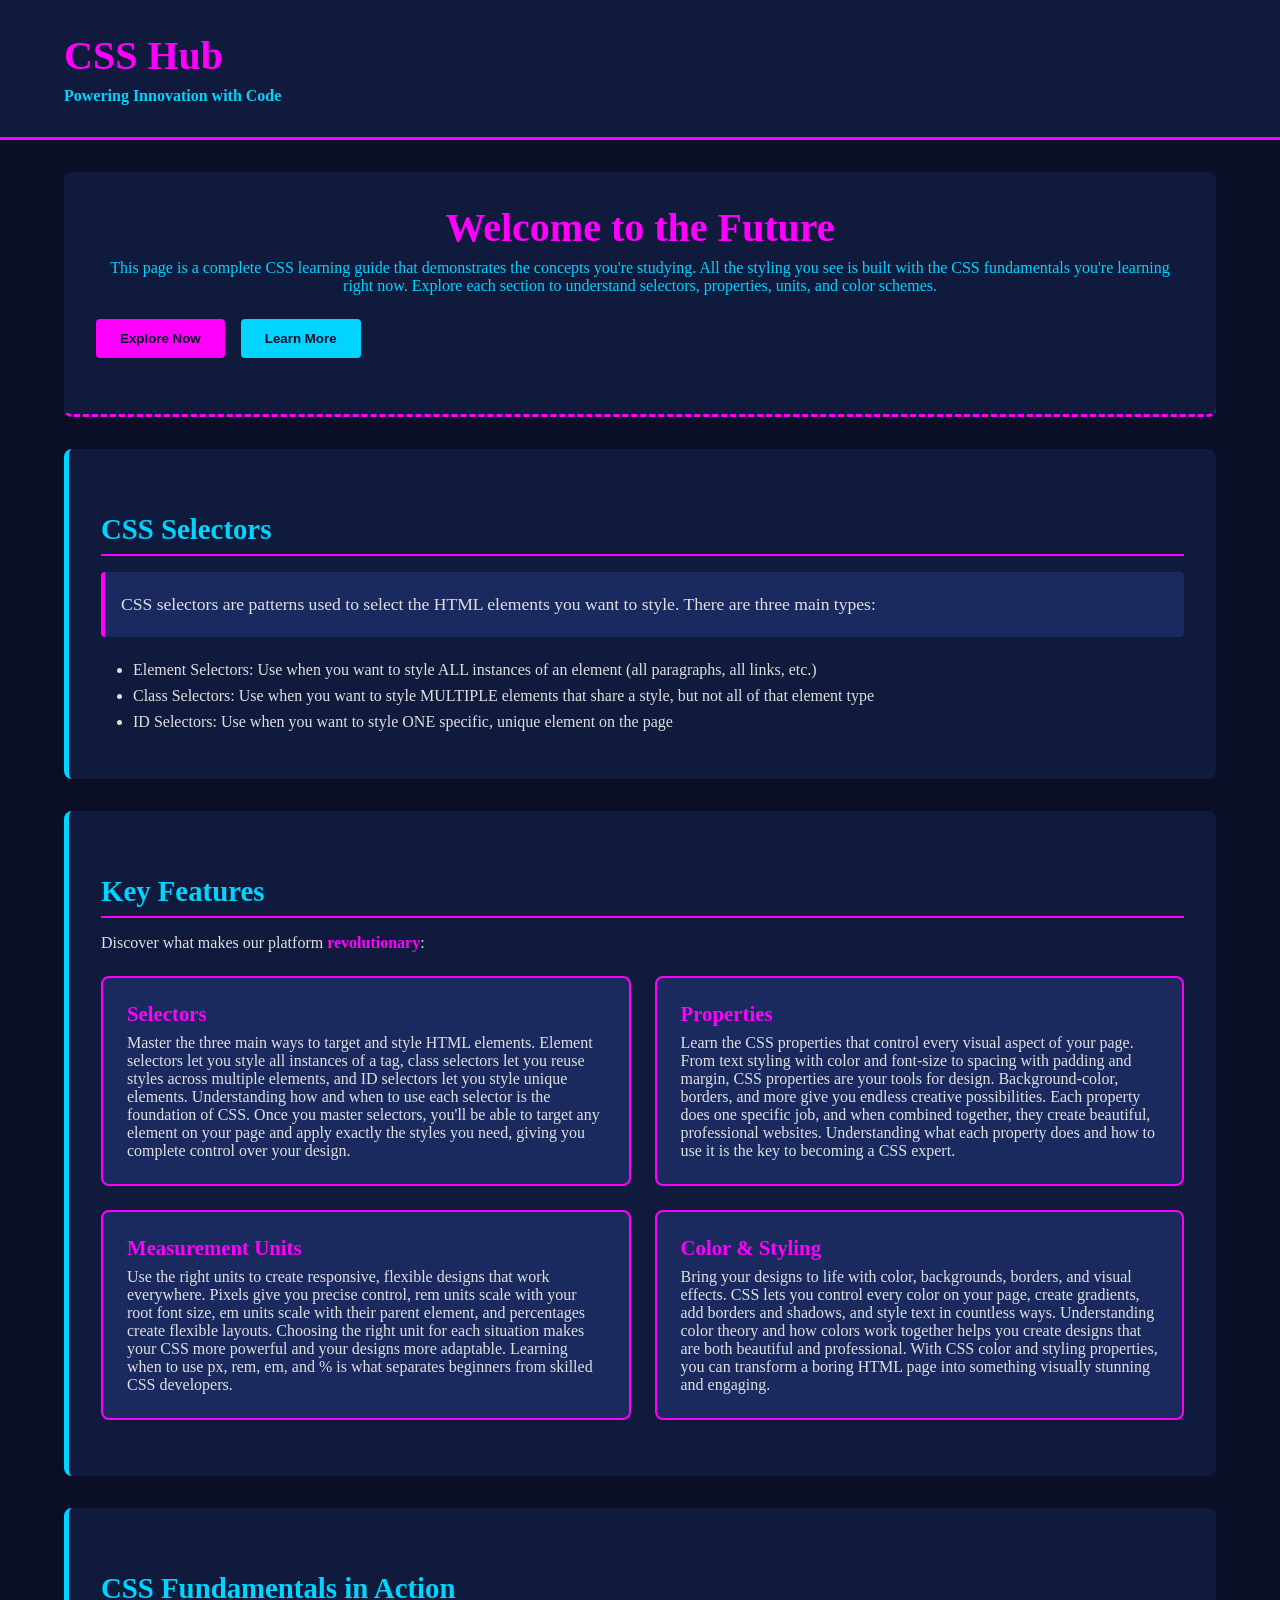
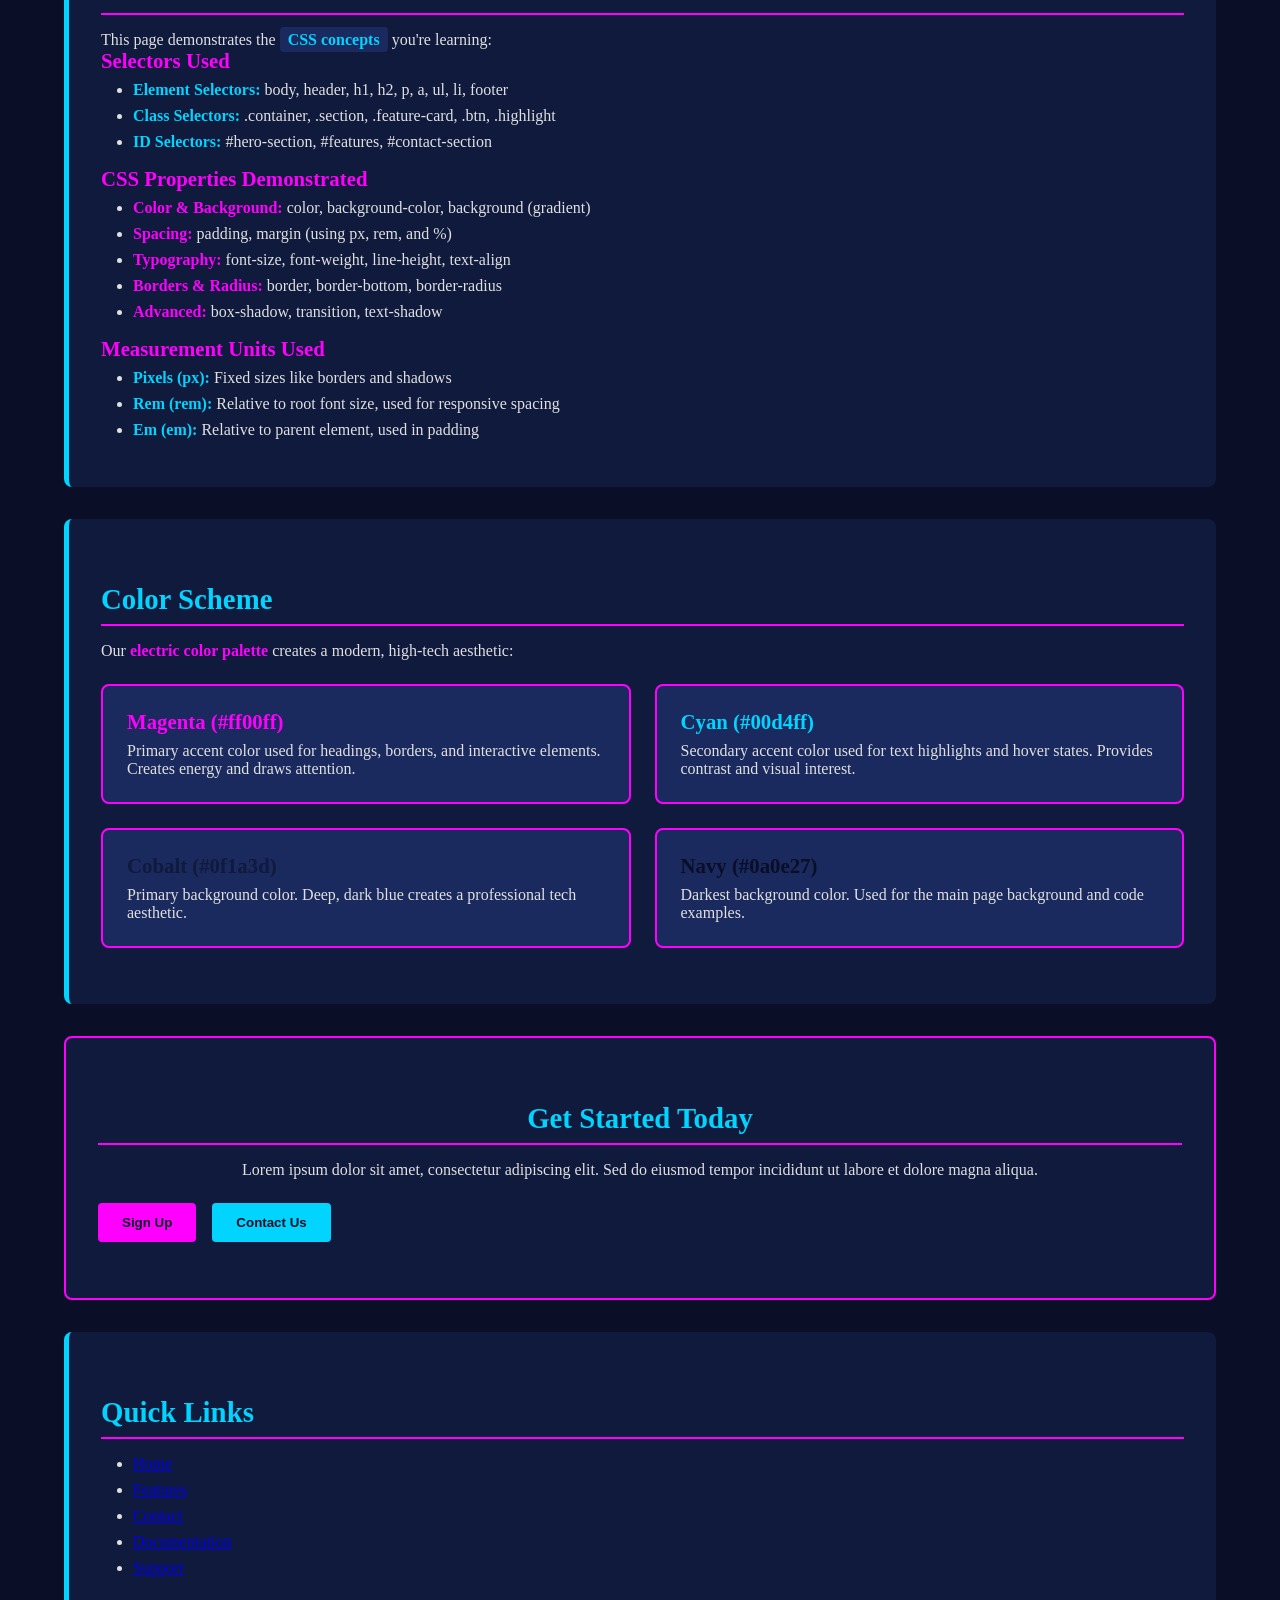
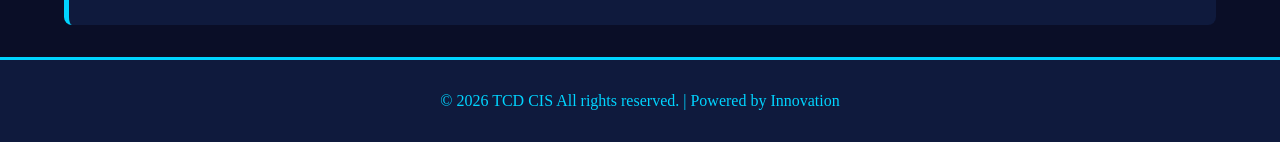
<file: module04/index.html>
<!DOCTYPE html>
<!-- saved from url=(0068)https://knighthawk0811.github.io/Intro-HTML-CSS//m04/index-copy.html -->
<html lang="en"><head><meta http-equiv="Content-Type" content="text/html; charset=UTF-8">

    <meta name="viewport" content="width=device-width, initial-scale=1.0">
    <title>Electric Tech Hub</title>
    <style>
        /* Element Selectors */
        * {
            margin: 0;
            padding: 0;
            box-sizing: border-box;
        }        

        ul, ol {
            margin-left: 2rem;
            margin-bottom: 1rem;
        }

        li {
            margin-bottom: 0.5rem;
        }

        /* Class Selectors */
        .highlight {
            background-color: #1a2a5e;
            color: #00d4ff;
            padding: 0.25em 0.5em;
            border-radius: 4px;
            font-weight: bold;
        }

        .feature-grid {
            display: grid;
            grid-template-columns: 1fr 1fr;
            gap: 1.5rem;
            margin: 1.5rem 0;
        }

        .feature-card {
            background-color: #1a2a5e;
            padding: 1.5rem;
            border: 2px solid #ff00ff;
            border-radius: 8px;
            transition: all 0.3s ease;
        }

        .feature-card:hover {
            border-color: #00d4ff;
            box-shadow: 0 0 20px rgba(0, 212, 255, 0.3);
        }

        .feature-card h3 {
            margin-top: 0;
        }

        .accent-text {
            color: #ff00ff;
            font-weight: bold;
        }

        .cyan-accent {
            color: #00d4ff;
            font-weight: bold;
        }

        .intro-text {
            font-size: 1.1rem;
            line-height: 1.9;
            margin-bottom: 1.5rem;
            padding: 1rem;
            background-color: #1a2a5e;
            border-left: 4px solid #ff00ff;
            border-radius: 4px;
        }

        .code-example {
            background-color: #0a0e27;
            padding: 1rem;
            margin: 1rem 0;
            border-radius: 4px;
            border: 1px solid #00d4ff;
            font-family: 'Courier New', monospace;
            color: #00d4ff;
            overflow-x: auto;
        }

        .button-group {
            display: flex;
            gap: 1rem;
            margin: 1.5rem 0;
            flex-wrap: wrap;
        }

        .btn {
            padding: 0.75rem 1.5rem;
            background-color: #ff00ff;
            color: #0a0e27;
            border: none;
            border-radius: 4px;
            font-weight: bold;
            cursor: pointer;
            transition: all 0.3s ease;
        }

        .btn:hover {
            background-color: #00d4ff;
            box-shadow: 0 0 15px rgba(0, 212, 255, 0.5);
        }

        .btn-secondary {
            background-color: #00d4ff;
            color: #0a0e27;
        }

        .btn-secondary:hover {
            background-color: #ff00ff;
            box-shadow: 0 0 15px rgba(255, 0, 255, 0.5);
        }

        /* ID Selector */
        #hero-section {
            color: #00d4ff;
            text-align: center;
            border:none;
            border-bottom: 3px dashed #ff00ff;
        }

        #contact-section {
            border: 2px solid #ff00ff;
            text-align: center;
        }
        body {
background-color: #0a0e27;
color: #e0e0e0;
font-family: "Arial, sans-serif";
}
header {
background-color: #0f1a3d;
padding: 2rem;
border-bottom: 3px solid #ff00ff;
margin-bottom: 2rem;
}
footer {
background-color: #0f1a3d;
color: #00d4ff;
padding: 2rem;
text-align: center;
border-top: 3px solid #00d4ff;
}
h1 {
color: #ff00ff;
font-size: 2.5rem;
margin-bottom: 0.5rem
}
h2 {
color: #00d4ff;
font-size: 1.8rem;
margin-top: 2rem;
margin-bottom: 1rem;
padding-bottom: 0.5rem;
border-bottom: 2px solid #ff00ff;
}
h3 {
color: #ff00ff;
font-size: 1.3rem;
margin-bottom: 0.5rem
}
link {
color: #00d4ff;
text-decoration: none;
font-weight: bold;
}
link:hover {
color: #ff00ff;
}
.container {
max-width: 1200px;
margin: 0 auto;
padding-left: 1.5rem;
padding-right: 1.5rem;
}
.section {
background-color: #0f1a3d;
padding: 2rem;
margin-bottom: 2rem;
border-left: 5px solid #00d4ff;
border-radius: 8px;
}

    </style>
<style>
@keyframes ggt-annotate-pulse {
  from {
    transform: scale(1);
  }
  10% {
    transform: scale(0.91);
  }
  17% {
    transform: scale(0.98);
  }
  33% {
    transform: scale(0.87);
  }
  45% {
    transform: scale(1);
  }
};
</style><style>.f4wp3soi2Iz7cL8_mBs6 {
  filter: hue-rotate(310deg) saturate(1.5) grayscale(0%) !important;
  -webkit-filter: hue-rotate(310deg) saturate(1.5) grayscale(0%) !important;
  animation: unset !important;
  -webkit-animation: unset !important;
  animation-iteration-count: unset !important;
  -webkit-animation-iteration-count: unset !important;
  opacity: 1 !important;
}

.QL9G5PpDdywx4j2ui923 {
  filter: hue-rotate(55deg) saturate(1.5) grayscale(0%) !important;
  -webkit-filter: hue-rotate(55deg) saturate(1.5) grayscale(0%) !important;
  animation: unset !important;
  -webkit-animation: unset !important;
  animation-iteration-count: unset !important;
  -webkit-animation-iteration-count: unset !important;
  opacity: 1 !important;
}

.Oo2MI2VIHvBW0d3CNQFf {
  all: unset !important;
  position: fixed !important;
  inset: 0 !important;
  z-index: var(--gg-max-safe-z-index) !important;
  background-color: rgba(0, 0, 0, 0.55) !important;
  padding: 10% 22% !important;
}

.bsMCAr_1yx38G28xSnp0 {
  all: unset !important;
  display: flex !important;
  padding: 40px 40px 80px 40px !important;
  flex-direction: column !important;
  align-items: center !important;
  text-align: center !important;
  gap: 16px !important;
  border-radius: 24px !important;
  background: white !important;
  box-shadow: 0px 0px 32px 0px rgba(0, 0, 0, 0.01) !important;
  font-family: "system-ui" !important;
}

.mK6GsL_ksD76QBv2Q9Rm {
  all: unset !important;
  align-self: end !important;
  cursor: pointer !important;
  width: 28px !important;
  height: 28px !important;
}

.ZRdpyHz_lPKJTduRoi2r {
  all: unset !important;
  color: #737373 !important;
  font-size: 16px !important;
  font-style: normal !important;
  font-weight: 600 !important;
  line-height: 20px !important;
}

.IouG7eaxgvWr8ZI5V33y {
  all: unset !important;
  color: #262626 !important;
  font-size: 28px !important;
  font-style: normal !important;
  font-weight: 600 !important;
  line-height: 36px !important;
  max-width: 50% !important;
}

.YhdyXKVdzY35BFihC2qA {
  all: unset !important;
  display: -webkit-box !important;
  -webkit-box-orient: vertical !important;
  line-clamp: 1 !important;
  -webkit-line-clamp: 1 !important;
  overflow: hidden !important;
  -webkit-box-orient: vertical !important;
  -webkit-line-clamp: 1 !important;
  color: #262626 !important;
  text-overflow: ellipsis !important;
  font-size: 16px !important;
  font-style: normal !important;
  font-weight: 400 !important;
  line-height: 24px !important;
}

.bHZUZBmaR2PRIcnonKfj {
  all: unset !important;
  display: flex !important;
  color: #262626 !important;
  width: 400px !important;
  padding: 24px 0px !important;
  flex-direction: column !important;
  font-size: 16px !important;
  justify-content: center !important;
  align-items: center !important;
  gap: 12px !important;
  border-radius: 8px !important;
  background-color: #f7f8fa !important;
}

.xzM886eGcfGojrQZEDVg {
  all: unset !important;
  color: #595959 !important;
  font-size: 14px !important;
}

.c02YVWC3ItBlsPlnjpIg {
  all: unset !important;
  color: #262626 !important;
  font-weight: bold !important;
}
</style><style>.CHyAgqPbx_yuoH5uy3fA {
  all: inherit;
  position: fixed;
  z-index: 2147483638;
  transform: translate3d(0, 0, 0);
  height: 150px;
  min-width: 42px;
  pointer-events: none;
}

.c7PfBJGDinK5Bw9mX7X1 {
  all: initial !important;
  position: fixed;
  top: 0;
  left: 0;
  height: 0;
  width: 0;
}

.wX6Ok7uuj0zTzTimF5wb {
  all: initial !important;
  font-family: helvetica, arial, sans-serif !important;
  font-size: 14px !important;
  font-weight: 400 !important;
  line-height: 18px !important;
}

.oojVDlbQ8aUE1WHqV0hZ {
  all: inherit;
  background: white;
  box-sizing: border-box;
  box-shadow: 4px 4px 15px rgba(0, 0, 0, 0.1);
  border: 1px solid #717171;
  padding: 24px;
  color: #6f6f6f;
  font-size: 12px;
  width: 380px;
  height: 100%;
  position: absolute;

  .k4AUZjsXaZZszZI4r2hX {
    all: revert;
    font-size: 12px;
    font-weight: 400;
    color: #6f6f6f;
    margin-top: 0px;
    margin-bottom: 16px;

    strong {
      color: #000;
      font-weight: 700;
      font-size: 15px;
      line-height: 1.5;
      font-family: helvetica, arial, sans-serif !important;
    }
  }

  p {
    font-size: 12px;
    margin: 0 0 16px;
    line-height: 18px;
    padding: 0;
  }
}

.oojVDlbQ8aUE1WHqV0hZ.QTXPy_h3jSEXtt1vMRgV {
  display: block;
}

.oojVDlbQ8aUE1WHqV0hZ.eQUoBAGM4TK9cyX55I5S {
  display: none;
}

.gSuwB40dhy9p0S8mO4_A {
  all: unset;
  display: block;
  position: absolute;
  pointer-events: all;
  height: 42px;
  width: 42px;
  border-radius: 50%;
  background-color: #078aab;
  box-shadow: 0 1px 10px rgba(0, 0, 0, 0.5);
  top: 16px;

  &:hover {
    cursor: pointer;
  }

  &:focus {
    outline: 5px auto #0097cf;
  }
}

.C0oEISkoiBHvRg2Tr4Dy {
  background-color: #d9d9d9 !important;
  border-radius: 2px !important;
  float: right !important;
  font-size: 12px !important;
  text-transform: uppercase !important;
  border: 1px solid #d9d9d9 !important;
  color: #000 !important;
  cursor: pointer !important;
  font-weight: 600 !important;
  padding: 4px 16px !important;
  line-height: 1.5 !important;
  letter-spacing: 0.5px !important;
  font-family: helvetica, arial, sans-serif !important;
}

.QYJ27ZD_xSov6xX3D9jB {
  all: unset;
  display: inline-block;
  height: 42px;
  width: 42px;
  color: white;
}

.dV9ESxaqZaFn_Y3FEReD {
  margin-right: 21px;
  padding-right: 36px;
  right: 0;
}

.nnquEGgT1me8UakMNiUQ {
  margin-left: 21px;
  padding-left: 36px;
  left: 0;
}
</style><style>.WMxS1J6ioJ9GGcB7jpSt {
  font-family: "Open Sans", sans-serif;
  color: #000;
  background-color: #fff;
  margin: 0;
  position: fixed;
  bottom: 5%;
  right: 30px;
  width: 40%;
  z-index: var(--gg-max-safe-z-index);
}

.KEqVTIMgp6xa3EhIF8su {
  background: #fff;
  padding: 27px 45px;
  font-size: 16px;
  position: relative;
  border-left: 12.7px solid #0097cf;
  line-height: 1.5;
  word-spacing: 0.16em;
  font-weight: 400;
}

._1i1qEpvkNkNHb3_Wo92 {
  width: 24px;
  height: 24px;
  position: absolute;
  top: 10px;
  right: 15px;
  z-index: 1;
  background: transparent;
  border: transparent;
  margin: 0;
  padding: 0;
}

.DdblROjO1FZxLD91RzUK {
  width: 24px;
  height: 24px;
  color: #757575;
  cursor: pointer;
}
</style><style>.To7Rzi0O1nlffaEHzn94 {
  all: unset;
  position: fixed;
  top: 0;
  left: 0;
  height: 0;
  width: 0;
  overflow: hidden;
  transition-delay: 0.5s;
  transition-property: height, width;
}

.GQwzK0l7JB47IVa7fZmX {
  height: 100%;
  width: 100%;
  transition-delay: 0s;
}

.t0W1qu3qBahmkXdEPA3S {
  all: unset;
  position: absolute;
  background-color: rgba(255, 255, 255, 0.95);
  top: 0;
  bottom: 0;
  left: 0;
  right: 0;
  z-index: 100;
  opacity: 0;
  transition-timing-function: cubic-bezier(0.4, 0, 0.2, 1);
  transition-duration: 0.35s;
  transition-property: opacity;
}

.qit3QTAcJj8MDbtOxkD1 {
  all: unset;
  position: absolute;
  background-color: white;
  z-index: 101;
  padding: 40px 40px 20px;
  width: 460px;
  box-shadow: 2px 2px 6px 0 rgba(0, 0, 0, 0.28);
  top: 50%;
  left: 50%;
  opacity: 1;
  transform: translate(-50%, -50%);
  animation-timing-function: cubic-bezier(0.4, 0, 0.2, 1);
  animation-duration: 0.35s;
  animation-name: h9pRScRKcELlVvUJevdi;
  animation-direction: reverse;
}

@keyframes h9pRScRKcELlVvUJevdi {
  0% {
    opacity: 0;
    transform: translate(-50%, -70%);
  }
}

.bXbe4wapBPkm0eQXwvkI {
  all: unset;
  display: block;
  font-family: helvetica, arial, sans-serif;
  font-size: 24px;
  font-weight: 600;
  color: #575659;
  margin: 0;
  padding-bottom: 14px;
  text-align: left;
  line-height: normal;
  word-break: break-all;
}

.SCPAMof7dbuKMcfsDeU4 {
  all: unset;
  max-height: 65vh;
  overflow-y: auto;
  display: block;
  font-size: 14px;
  font-family: helvetica, arial, sans-serif;
  color: #575659;
  margin: 0;
  margin-bottom: 40px;
  text-align: left;
  line-height: normal;
}

.K64G9NQMNxCmZCnhhfbq {
  all: unset;
  display: block;
  text-align: right;
  color: white;
}

.hFr78obMHMXgwzeU7qJy {
  all: initial;
  background-color: #0097cf;
  color: #fff;
  align-content: center;
  align-items: center;
  border: 0;
  border-radius: 2px;
  cursor: pointer;
  display: inline-block;
  flex-direction: row;
  font-size: 14px;
  line-height: 40px;
  height: 40px;
  justify-content: center;
  margin-bottom: 0;
  overflow: hidden;
  padding: 0 30px;
  position: relative;
  text-align: center;
  text-decoration: none;
  transition: background-color 0.2s cubic-bezier(0.4, 0, 0.2, 1);
  user-select: none;
  vertical-align: middle;
  white-space: nowrap;
  font-family: helvetica, arial, sans-serif;
  font-weight: 400;

  &:active {
    background-color: lighten(#0097cf, 10%);
  }

  &:focus {
    outline: 1px solid #0097cf;
    outline-offset: 2px;
  }
}

@media print {
  .VrTDXRtVFtBycLTZbRR8 {
    &,
    & * {
      display: none !important;
    }
  }
}
</style></head>
<body>
    <header>
        <div class="container">
            <h1>CSS Hub</h1>
            <p class="cyan-accent">Powering Innovation with Code</p>
        </div>
    </header>

    <main class="container">
        <!-- Hero Section -->
        <section id="hero-section" class="section">
            <h1>Welcome to the Future</h1>
            <p>This page is a complete CSS learning guide that demonstrates the concepts you're studying. All the styling you see is built with the CSS fundamentals you're learning right now. Explore each section to understand selectors, properties, units, and color schemes.</p>
            <div class="button-group">
                <button class="btn">Explore Now</button>
                <button class="btn btn-secondary">Learn More</button>
            </div>
        </section>

        <!-- About Section -->
        <section class="section">
            <h2>CSS Selectors</h2>
            <div class="intro-text">
                <p>CSS selectors are patterns used to select the HTML elements you want to style. There are three main types:</p>
            </div>
            <ul>
                <li><span class="highlight-magenta">Element Selectors:</span> Use when you want to style ALL instances of an element (all paragraphs, all links, etc.)</li>
                <li><span class="highlight-magenta">Class Selectors:</span> Use when you want to style MULTIPLE elements that share a style, but not all of that element type</li>
                <li><span class="highlight-magenta">ID Selectors:</span> Use when you want to style ONE specific, unique element on the page</li>
            </ul>
        </section>

        <!-- Features Section -->
        <section class="section">
            <h2>Key Features</h2>
            <p>Discover what makes our platform <span class="accent-text">revolutionary</span>:</p>
            
            <div class="feature-grid">
                <div class="feature-card">
                    <h3>Selectors</h3>
                    <p>Master the three main ways to target and style HTML elements. Element selectors let you style all instances of a tag, class selectors let you reuse styles across multiple elements, and ID selectors let you style unique elements. Understanding how and when to use each selector is the foundation of CSS. Once you master selectors, you'll be able to target any element on your page and apply exactly the styles you need, giving you complete control over your design.</p>
                </div>
                <div class="feature-card">
                    <h3>Properties</h3>
                    <p>Learn the CSS properties that control every visual aspect of your page. From text styling with color and font-size to spacing with padding and margin, CSS properties are your tools for design. Background-color, borders, and more give you endless creative possibilities. Each property does one specific job, and when combined together, they create beautiful, professional websites. Understanding what each property does and how to use it is the key to becoming a CSS expert.</p>
                </div>
                <div class="feature-card">
                    <h3>Measurement Units</h3>
                    <p>Use the right units to create responsive, flexible designs that work everywhere. Pixels give you precise control, rem units scale with your root font size, em units scale with their parent element, and percentages create flexible layouts. Choosing the right unit for each situation makes your CSS more powerful and your designs more adaptable. Learning when to use px, rem, em, and % is what separates beginners from skilled CSS developers.</p>
                </div>
                <div class="feature-card">
                    <h3>Color &amp; Styling</h3>
                    <p>Bring your designs to life with color, backgrounds, borders, and visual effects. CSS lets you control every color on your page, create gradients, add borders and shadows, and style text in countless ways. Understanding color theory and how colors work together helps you create designs that are both beautiful and professional. With CSS color and styling properties, you can transform a boring HTML page into something visually stunning and engaging.</p>
                </div>
            </div>
        </section>

        <!-- CSS Concepts Section -->
        <section class="section">
            <h2>CSS Fundamentals in Action</h2>
            <p>This page demonstrates the <span class="highlight">CSS concepts</span> you're learning:</p>
            
            <h3>Selectors Used</h3>
            <ul>
                <li><span class="cyan-accent">Element Selectors:</span> body, header, h1, h2, p, a, ul, li, footer</li>
                <li><span class="cyan-accent">Class Selectors:</span> .container, .section, .feature-card, .btn, .highlight</li>
                <li><span class="cyan-accent">ID Selectors:</span> #hero-section, #features, #contact-section</li>
            </ul>

            <h3>CSS Properties Demonstrated</h3>
            <ul>
                <li><span class="accent-text">Color &amp; Background:</span> color, background-color, background (gradient)</li>
                <li><span class="accent-text">Spacing:</span> padding, margin (using px, rem, and %)</li>
                <li><span class="accent-text">Typography:</span> font-size, font-weight, line-height, text-align</li>
                <li><span class="accent-text">Borders &amp; Radius:</span> border, border-bottom, border-radius</li>
                <li><span class="accent-text">Advanced:</span> box-shadow, transition, text-shadow</li>
            </ul>

            <h3>Measurement Units Used</h3>
            <ul>
                <li><span class="cyan-accent">Pixels (px):</span> Fixed sizes like borders and shadows</li>
                <li><span class="cyan-accent">Rem (rem):</span> Relative to root font size, used for responsive spacing</li>
                <li><span class="cyan-accent">Em (em):</span> Relative to parent element, used in padding</li>
            </ul>
        </section>

        <!-- Color Palette Section -->
        <section class="section">
            <h2>Color Scheme</h2>
            <p>Our <span class="accent-text">electric color palette</span> creates a modern, high-tech aesthetic:</p>
            
            <div class="feature-grid">
                <div class="feature-card">
                    <h3 style="color: #ff00ff;">Magenta (#ff00ff)</h3>
                    <p>Primary accent color used for headings, borders, and interactive elements. Creates energy and draws attention.</p>
                </div>
                <div class="feature-card">
                    <h3 style="color: #00d4ff;">Cyan (#00d4ff)</h3>
                    <p>Secondary accent color used for text highlights and hover states. Provides contrast and visual interest.</p>
                </div>
                <div class="feature-card">
                    <h3 style="color: #0f1a3d;">Cobalt (#0f1a3d)</h3>
                    <p>Primary background color. Deep, dark blue creates a professional tech aesthetic.</p>
                </div>
                <div class="feature-card">
                    <h3 style="color: #0a0e27;">Navy (#0a0e27)</h3>
                    <p>Darkest background color. Used for the main page background and code examples.</p>
                </div>
            </div>
        </section>

        <!-- Contact Section -->
        <section id="contact-section" class="section">
            <h2>Get Started Today</h2>
            <p>Lorem ipsum dolor sit amet, consectetur adipiscing elit. Sed do eiusmod tempor incididunt ut labore et dolore magna aliqua.</p>
            <div class="button-group">
                <button class="btn">Sign Up</button>
                <button class="btn btn-secondary">Contact Us</button>
            </div>
        </section>

        <!-- Navigation Example -->
        <section class="section">
            <h2>Quick Links</h2>
            <nav>
                <ul>
                    <li><a href="https://knighthawk0811.github.io/Intro-HTML-CSS//m04/index-copy.html#hero-section">Home</a></li>
                    <li><a href="https://knighthawk0811.github.io/Intro-HTML-CSS//m04/index-copy.html#features">Features</a></li>
                    <li><a href="https://knighthawk0811.github.io/Intro-HTML-CSS//m04/index-copy.html#contact-section">Contact</a></li>
                    <li><a href="https://knighthawk0811.github.io/Intro-HTML-CSS//m04/index-copy.html#">Documentation</a></li>
                    <li><a href="https://knighthawk0811.github.io/Intro-HTML-CSS//m04/index-copy.html#">Support</a></li>
                </ul>
            </nav>
        </section>
    </main>

    <footer>
        <div class="container">
            <p>© 2026 TCD CIS All rights reserved. | Powered by Innovation</p>
        </div>
    </footer>


<div id="ac6eb498-cb03-4ded-834d-6326289163da" data-gg-privacy-banner-anchor="true" style="z-index: 2147483645; position: relative; display: block; height: 0px; min-height: 0px; width: 0px; min-width: 0px; margin: 0px; padding: 0px; border: 0px;"></div><div data-gg-beacon-banner-anchor="true" style="position: relative; height: 0px; min-height: 0px; width: 0px; min-width: 0px; margin: 0px; padding: 0px; border: 0px; --gg-max-safe-z-index: 2147483645; z-index: 2147483645;"></div><div data-gg-announcements-anchor="true" style="z-index: 2147483645; position: relative; display: block; height: 0px; min-height: 0px; width: 0px; min-width: 0px; margin: 0px; padding: 0px; border: 0px;"><div class="To7Rzi0O1nlffaEHzn94 VrTDXRtVFtBycLTZbRR8" style="display: none;"><div class="t0W1qu3qBahmkXdEPA3S" aria-hidden="true" style="opacity: 0;"></div><div tabindex="0" aria-hidden="true"></div><div class="qit3QTAcJj8MDbtOxkD1" role="alertdialog" aria-describedby="gg-chat-announcement-content" aria-modal="true"><div id="gg-chat-announcement-content" class="SCPAMof7dbuKMcfsDeU4"></div><div class="K64G9NQMNxCmZCnhhfbq"><button class="hFr78obMHMXgwzeU7qJy">Got it</button></div></div><div tabindex="0" aria-hidden="true"></div></div></div></body></html>
</file>
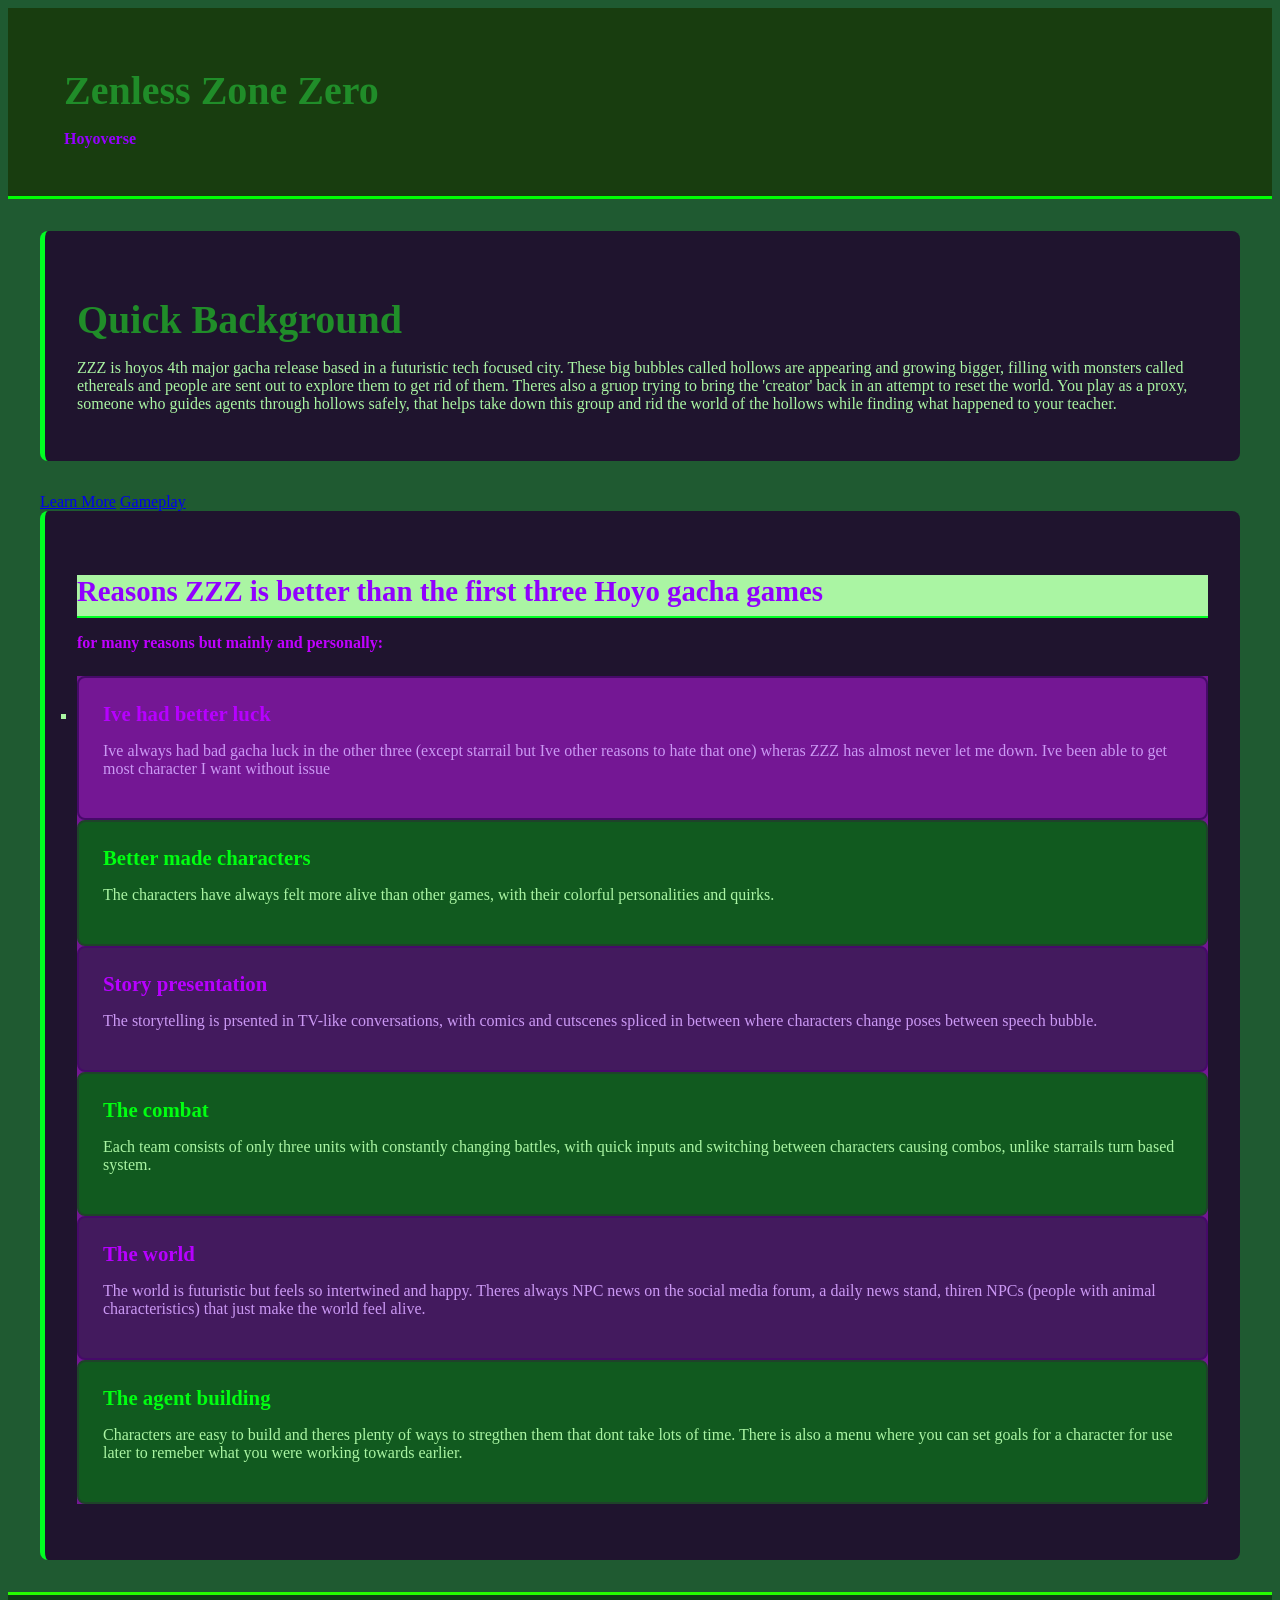
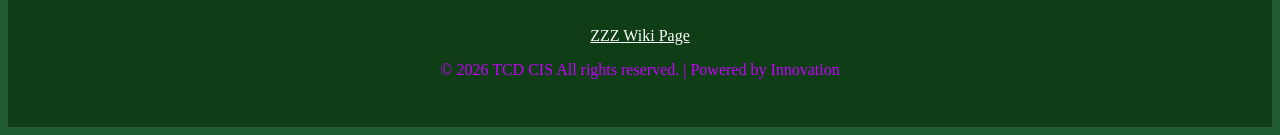
<file: module05/index.html>
<!DOCTYPE html>
<!-- saved from url=(0068)https://knighthawk0811.github.io/Intro-HTML-CSS//m04/index-copy.html -->
<html lang="en"><head><meta http-equiv="Content-Type" content="text/html; charset=UTF-8">
    <link rel="stylesheet" href="styles.CSS">
    <meta name="viewport" content="width=device-width, initial-scale=1.0">
    <title>Favorite game assignment: ZZZ</title>
    </head>
<body>
    <header>
        <div class="container">
            <h1>Zenless Zone Zero</h1>
            <p class="violet-accent">Hoyoverse</p>
        </div>
    </header>

    <main class="container">
        <!-- Hero Section -->
        <section id="hero-section" class="section">
            <h1>Quick Background</h1>
            <p>ZZZ is hoyos 4th major gacha release based in a futuristic tech focused city. These big bubbles called hollows are appearing and growing bigger, filling with monsters called ethereals and people are sent out to explore them to get rid of them. Theres also a gruop trying to bring the 'creator' back in an attempt to reset the world. You play as a proxy, someone who guides agents through hollows safely, that helps take down this group and rid the world of the hollows while finding what happened to your teacher.</p>
            
        </section>
        <section >
            <nav><a href="https://crovvnedcrow.github.io/TCD_CIS_WebDev/module04/indexx.html">Learn More</a>
            <a href="https://crovvnedcrow.github.io/TCD_CIS_WebDev/hello-world.html">Gameplay</a>
                </nav>
        </section>
        
        <section class="section">
            <h2>Reasons ZZZ is better than the first three Hoyo gacha games</h2>
            <p><span class="accent-text">for many reasons but mainly and personally:</p>
            <div class="feature-list">
                <div class="feature-item">
                    <h3>Ive had better luck</h3>
                    <p>Ive always had bad gacha luck in the other three (except starrail but Ive other reasons to hate that one) wheras ZZZ has almost never let me down. Ive been able to get most character I want without issue</p>
                </div>
                <div class="feature-item">
                    <h3>Better made characters</h3>
                    <p>The characters have always felt more alive than other games, with their colorful personalities and quirks.</p>
                </div>
                <div class="feature-item">
                    <h3>Story presentation</h3>
                    <p>The storytelling is prsented in TV-like conversations, with comics and cutscenes spliced in between where characters change poses between speech bubble.</p>
                </div>
                <div class="feature-item">
                    <h3>The combat</h3>
                    <p>Each team consists of only three units with constantly changing battles, with quick inputs and switching between characters causing combos, unlike starrails turn based system.</p>
                </div>
                <div class="feature-item">
                    <h3>The world</h3>
                    <p>The world is futuristic but feels so intertwined and happy. Theres always NPC news on the social media forum, a daily news stand, thiren NPCs (people with animal characteristics) that just make the world feel alive.</p>
                </div>
                <div class="feature-item">
                    <h3>The agent building</h3>
                    <p>Characters are easy to build and theres plenty of ways to stregthen them that dont take lots of time. There is also a menu where you can set goals for a character for use later to remeber what you were working towards earlier.</p>
                </div>
            </div>
        </section>

       
    </main>

    <footer>
        <div class="container">
            <a class="link" href="https://zenless-zone-zero.fandom.com/wiki/Zenless_Zone_Zero_Wiki">ZZZ Wiki Page</a>
           <p>© 2026 TCD CIS All rights reserved. | Powered by Innovation</p>
        </div>
    </footer>


<div id="ac6eb498-cb03-4ded-834d-6326289163da" data-gg-privacy-banner-anchor="true" style="z-index: 2147483645; position: relative; display: block; height: 0px; min-height: 0px; width: 0px; min-width: 0px; margin: 0px; padding: 0px; border: 0px;"></div><div data-gg-beacon-banner-anchor="true" style="position: relative; height: 0px; min-height: 0px; width: 0px; min-width: 0px; margin: 0px; padding: 0px; border: 0px; --gg-max-safe-z-index: 2147483645; z-index: 2147483645;"></div><div data-gg-announcements-anchor="true" style="z-index: 2147483645; position: relative; display: block; height: 0px; min-height: 0px; width: 0px; min-width: 0px; margin: 0px; padding: 0px; border: 0px;"><div class="To7Rzi0O1nlffaEHzn94 VrTDXRtVFtBycLTZbRR8" style="display: none;"><div class="t0W1qu3qBahmkXdEPA3S" aria-hidden="true" style="opacity: 0;"></div><div tabindex="0" aria-hidden="true"></div><div class="qit3QTAcJj8MDbtOxkD1" role="alertdialog" aria-describedby="gg-chat-announcement-content" aria-modal="true"><div id="gg-chat-announcement-content" class="SCPAMof7dbuKMcfsDeU4"></div><div class="K64G9NQMNxCmZCnhhfbq"><button class="hFr78obMHMXgwzeU7qJy">Got it</button></div></div><div tabindex="0" aria-hidden="true"></div></div></div></body></html>
</file>
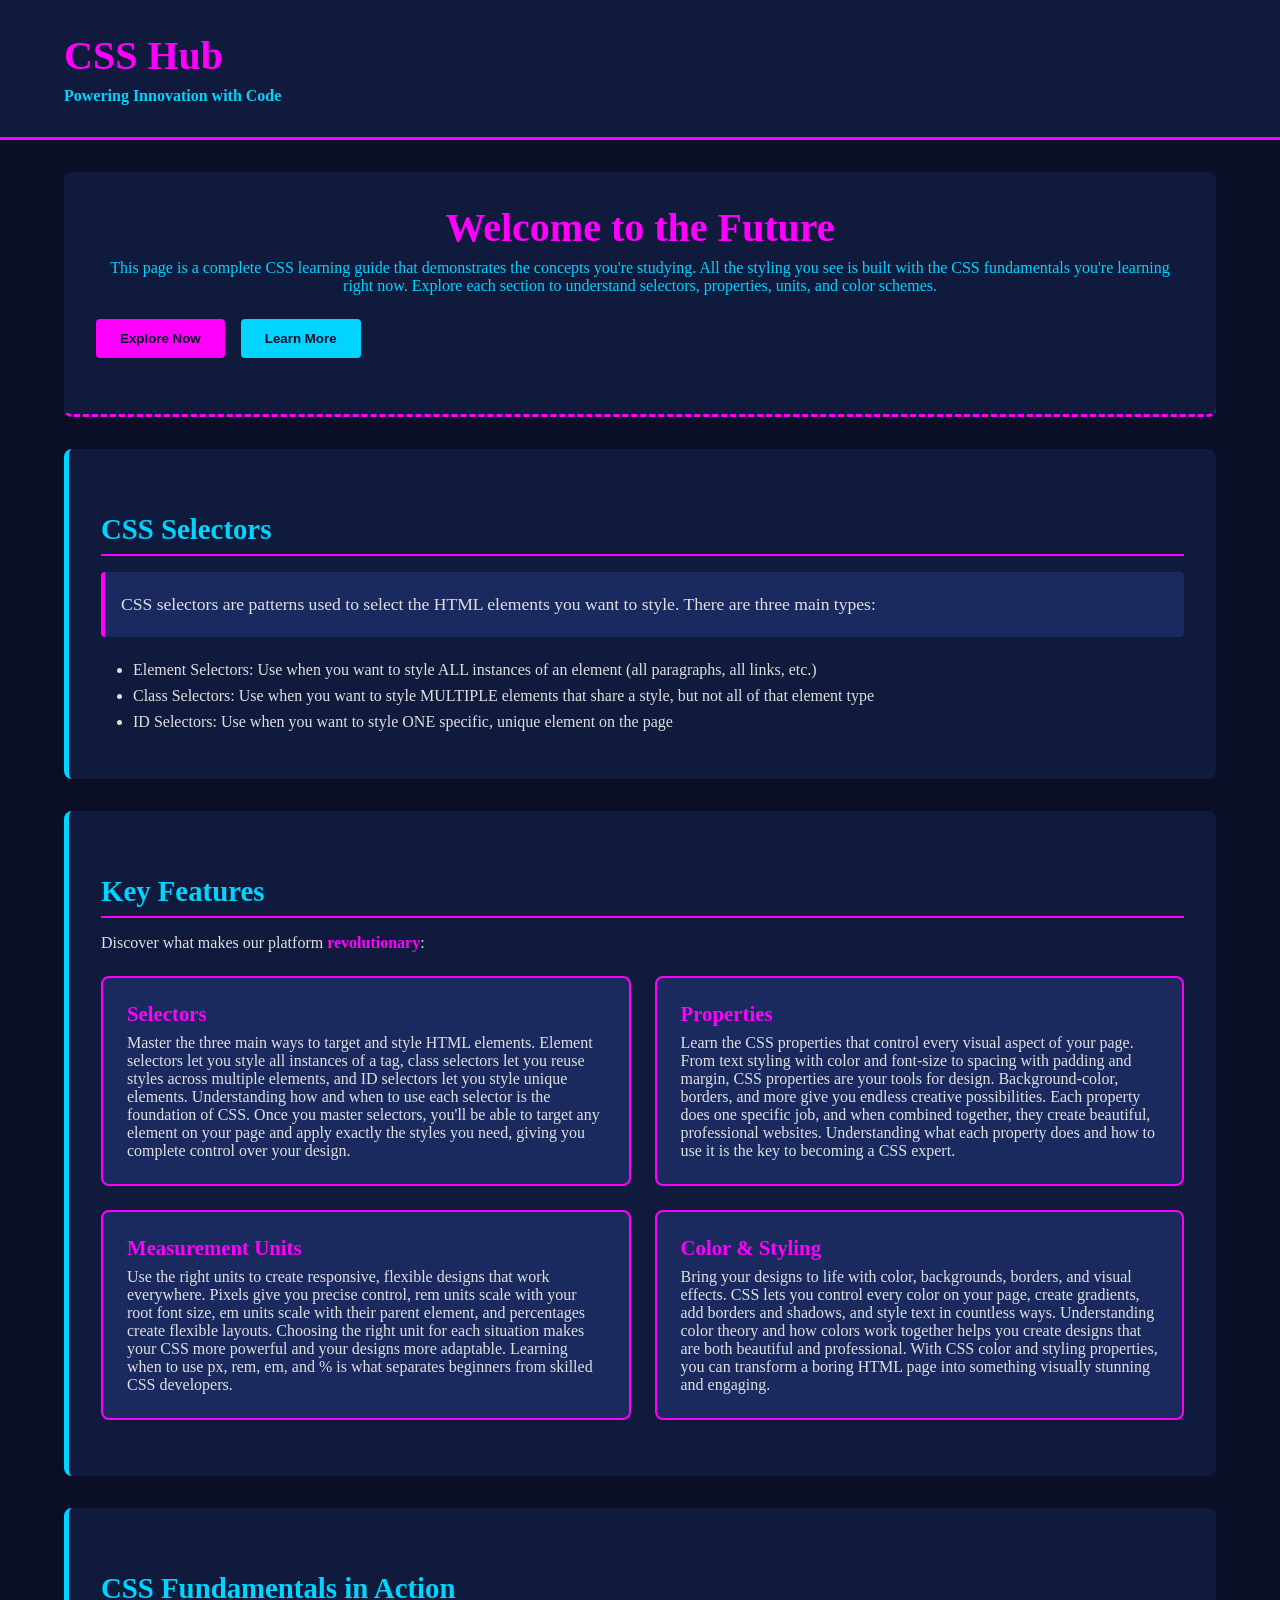
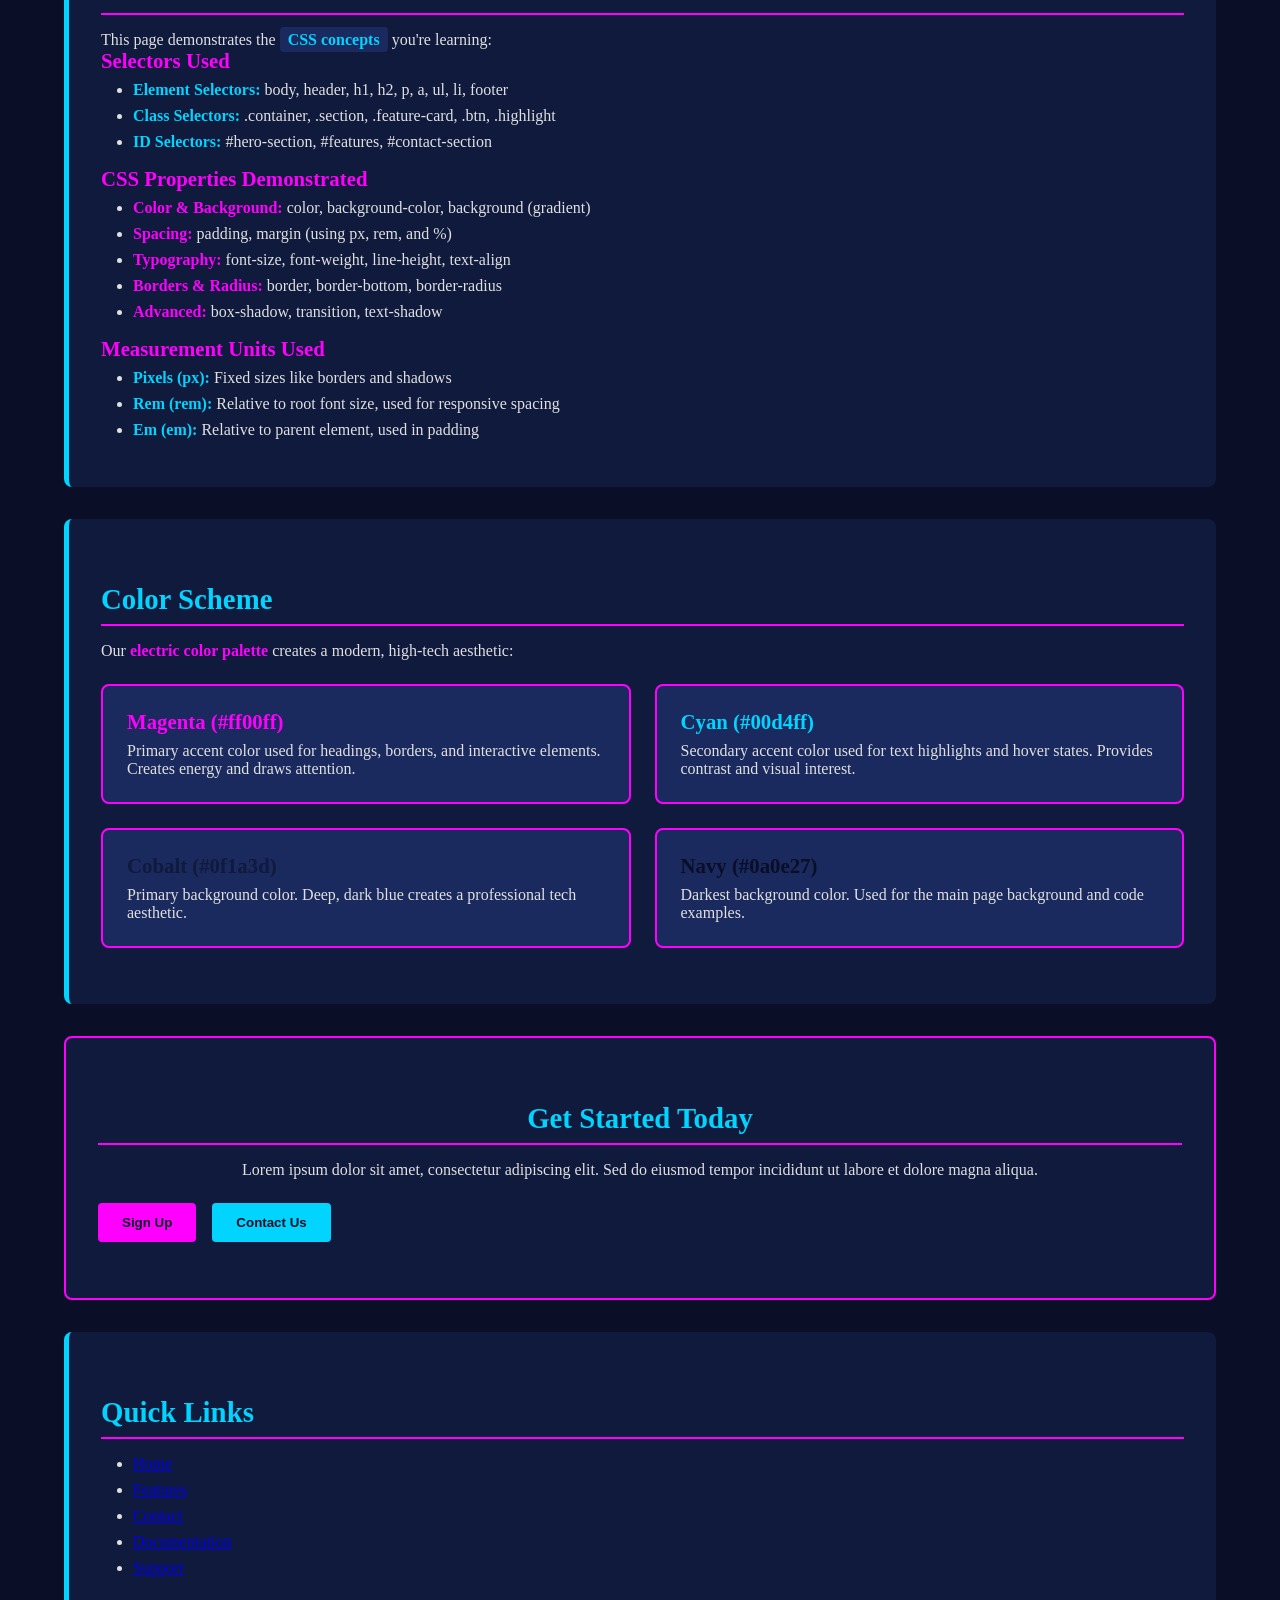
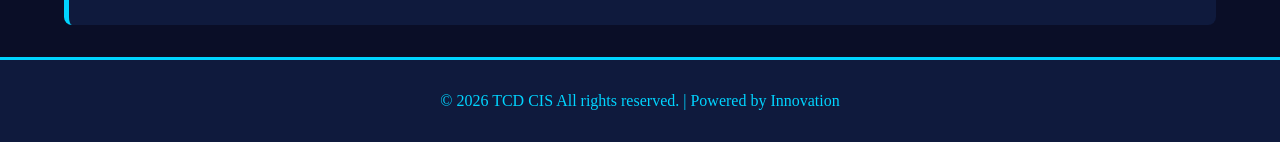
<file: Electric Tech Hub.html>
<!DOCTYPE html>
<!-- saved from url=(0068)https://knighthawk0811.github.io/Intro-HTML-CSS//m04/index-copy.html -->
<html lang="en"><head><meta http-equiv="Content-Type" content="text/html; charset=UTF-8">
    
    <meta name="viewport" content="width=device-width, initial-scale=1.0">
    <title>Electric Tech Hub</title>
    <style>
        /* Element Selectors */
        * {
            margin: 0;
            padding: 0;
            box-sizing: border-box;
        }        

        ul, ol {
            margin-left: 2rem;
            margin-bottom: 1rem;
        }

        li {
            margin-bottom: 0.5rem;
        }

        /* Class Selectors */
        .highlight {
            background-color: #1a2a5e;
            color: #00d4ff;
            padding: 0.25em 0.5em;
            border-radius: 4px;
            font-weight: bold;
        }

        .feature-grid {
            display: grid;
            grid-template-columns: 1fr 1fr;
            gap: 1.5rem;
            margin: 1.5rem 0;
        }

        .feature-card {
            background-color: #1a2a5e;
            padding: 1.5rem;
            border: 2px solid #ff00ff;
            border-radius: 8px;
            transition: all 0.3s ease;
        }

        .feature-card:hover {
            border-color: #00d4ff;
            box-shadow: 0 0 20px rgba(0, 212, 255, 0.3);
        }

        .feature-card h3 {
            margin-top: 0;
        }

        .accent-text {
            color: #ff00ff;
            font-weight: bold;
        }

        .cyan-accent {
            color: #00d4ff;
            font-weight: bold;
        }

        .intro-text {
            font-size: 1.1rem;
            line-height: 1.9;
            margin-bottom: 1.5rem;
            padding: 1rem;
            background-color: #1a2a5e;
            border-left: 4px solid #ff00ff;
            border-radius: 4px;
        }

        .code-example {
            background-color: #0a0e27;
            padding: 1rem;
            margin: 1rem 0;
            border-radius: 4px;
            border: 1px solid #00d4ff;
            font-family: 'Courier New', monospace;
            color: #00d4ff;
            overflow-x: auto;
        }

        .button-group {
            display: flex;
            gap: 1rem;
            margin: 1.5rem 0;
            flex-wrap: wrap;
        }

        .btn {
            padding: 0.75rem 1.5rem;
            background-color: #ff00ff;
            color: #0a0e27;
            border: none;
            border-radius: 4px;
            font-weight: bold;
            cursor: pointer;
            transition: all 0.3s ease;
        }

        .btn:hover {
            background-color: #00d4ff;
            box-shadow: 0 0 15px rgba(0, 212, 255, 0.5);
        }

        .btn-secondary {
            background-color: #00d4ff;
            color: #0a0e27;
        }

        .btn-secondary:hover {
            background-color: #ff00ff;
            box-shadow: 0 0 15px rgba(255, 0, 255, 0.5);
        }

        /* ID Selector */
        #hero-section {
            color: #00d4ff;
            text-align: center;
            border:none;
            border-bottom: 3px dashed #ff00ff;
        }

        #contact-section {
            border: 2px solid #ff00ff;
            text-align: center;
        }
        body {
background-color: #0a0e27;
color: #e0e0e0;
font-family: "Arial, sans-serif";
}
header {
background-color: #0f1a3d;
padding: 2rem;
border-bottom: 3px solid #ff00ff;
margin-bottom: 2rem;
}
footer {
background-color: #0f1a3d;
color: #00d4ff;
padding: 2rem;
text-align: center;
border-top: 3px solid #00d4ff;
}
h1 {
color: #ff00ff;
font-size: 2.5rem;
margin-bottom: 0.5rem
}
h2 {
color: #00d4ff;
font-size: 1.8rem;
margin-top: 2rem;
margin-bottom: 1rem;
padding-bottom: 0.5rem;
border-bottom: 2px solid #ff00ff;
}
h3 {
color: #ff00ff;
font-size: 1.3rem;
margin-bottom: 0.5rem
}
link {
color: #00d4ff;
text-decoration: none;
font-weight: bold;
}
link:hover {
color: #ff00ff;
}
.container {
max-width: 1200px;
margin: 0 auto;
padding-left: 1.5rem;
padding-right: 1.5rem;
}
.section {
background-color: #0f1a3d;
padding: 2rem;
margin-bottom: 2rem;
border-left: 5px solid #00d4ff;
border-radius: 8px;
}

    </style>
<style>
@keyframes ggt-annotate-pulse {
  from {
    transform: scale(1);
  }
  10% {
    transform: scale(0.91);
  }
  17% {
    transform: scale(0.98);
  }
  33% {
    transform: scale(0.87);
  }
  45% {
    transform: scale(1);
  }
};
</style><style>.f4wp3soi2Iz7cL8_mBs6 {
  filter: hue-rotate(310deg) saturate(1.5) grayscale(0%) !important;
  -webkit-filter: hue-rotate(310deg) saturate(1.5) grayscale(0%) !important;
  animation: unset !important;
  -webkit-animation: unset !important;
  animation-iteration-count: unset !important;
  -webkit-animation-iteration-count: unset !important;
  opacity: 1 !important;
}

.QL9G5PpDdywx4j2ui923 {
  filter: hue-rotate(55deg) saturate(1.5) grayscale(0%) !important;
  -webkit-filter: hue-rotate(55deg) saturate(1.5) grayscale(0%) !important;
  animation: unset !important;
  -webkit-animation: unset !important;
  animation-iteration-count: unset !important;
  -webkit-animation-iteration-count: unset !important;
  opacity: 1 !important;
}

.Oo2MI2VIHvBW0d3CNQFf {
  all: unset !important;
  position: fixed !important;
  inset: 0 !important;
  z-index: var(--gg-max-safe-z-index) !important;
  background-color: rgba(0, 0, 0, 0.55) !important;
  padding: 10% 22% !important;
}

.bsMCAr_1yx38G28xSnp0 {
  all: unset !important;
  display: flex !important;
  padding: 40px 40px 80px 40px !important;
  flex-direction: column !important;
  align-items: center !important;
  text-align: center !important;
  gap: 16px !important;
  border-radius: 24px !important;
  background: white !important;
  box-shadow: 0px 0px 32px 0px rgba(0, 0, 0, 0.01) !important;
  font-family: "system-ui" !important;
}

.mK6GsL_ksD76QBv2Q9Rm {
  all: unset !important;
  align-self: end !important;
  cursor: pointer !important;
  width: 28px !important;
  height: 28px !important;
}

.ZRdpyHz_lPKJTduRoi2r {
  all: unset !important;
  color: #737373 !important;
  font-size: 16px !important;
  font-style: normal !important;
  font-weight: 600 !important;
  line-height: 20px !important;
}

.IouG7eaxgvWr8ZI5V33y {
  all: unset !important;
  color: #262626 !important;
  font-size: 28px !important;
  font-style: normal !important;
  font-weight: 600 !important;
  line-height: 36px !important;
  max-width: 50% !important;
}

.YhdyXKVdzY35BFihC2qA {
  all: unset !important;
  display: -webkit-box !important;
  -webkit-box-orient: vertical !important;
  line-clamp: 1 !important;
  -webkit-line-clamp: 1 !important;
  overflow: hidden !important;
  -webkit-box-orient: vertical !important;
  -webkit-line-clamp: 1 !important;
  color: #262626 !important;
  text-overflow: ellipsis !important;
  font-size: 16px !important;
  font-style: normal !important;
  font-weight: 400 !important;
  line-height: 24px !important;
}

.bHZUZBmaR2PRIcnonKfj {
  all: unset !important;
  display: flex !important;
  color: #262626 !important;
  width: 400px !important;
  padding: 24px 0px !important;
  flex-direction: column !important;
  font-size: 16px !important;
  justify-content: center !important;
  align-items: center !important;
  gap: 12px !important;
  border-radius: 8px !important;
  background-color: #f7f8fa !important;
}

.xzM886eGcfGojrQZEDVg {
  all: unset !important;
  color: #595959 !important;
  font-size: 14px !important;
}

.c02YVWC3ItBlsPlnjpIg {
  all: unset !important;
  color: #262626 !important;
  font-weight: bold !important;
}
</style><style>.CHyAgqPbx_yuoH5uy3fA {
  all: inherit;
  position: fixed;
  z-index: 2147483638;
  transform: translate3d(0, 0, 0);
  height: 150px;
  min-width: 42px;
  pointer-events: none;
}

.c7PfBJGDinK5Bw9mX7X1 {
  all: initial !important;
  position: fixed;
  top: 0;
  left: 0;
  height: 0;
  width: 0;
}

.wX6Ok7uuj0zTzTimF5wb {
  all: initial !important;
  font-family: helvetica, arial, sans-serif !important;
  font-size: 14px !important;
  font-weight: 400 !important;
  line-height: 18px !important;
}

.oojVDlbQ8aUE1WHqV0hZ {
  all: inherit;
  background: white;
  box-sizing: border-box;
  box-shadow: 4px 4px 15px rgba(0, 0, 0, 0.1);
  border: 1px solid #717171;
  padding: 24px;
  color: #6f6f6f;
  font-size: 12px;
  width: 380px;
  height: 100%;
  position: absolute;

  .k4AUZjsXaZZszZI4r2hX {
    all: revert;
    font-size: 12px;
    font-weight: 400;
    color: #6f6f6f;
    margin-top: 0px;
    margin-bottom: 16px;

    strong {
      color: #000;
      font-weight: 700;
      font-size: 15px;
      line-height: 1.5;
      font-family: helvetica, arial, sans-serif !important;
    }
  }

  p {
    font-size: 12px;
    margin: 0 0 16px;
    line-height: 18px;
    padding: 0;
  }
}

.oojVDlbQ8aUE1WHqV0hZ.QTXPy_h3jSEXtt1vMRgV {
  display: block;
}

.oojVDlbQ8aUE1WHqV0hZ.eQUoBAGM4TK9cyX55I5S {
  display: none;
}

.gSuwB40dhy9p0S8mO4_A {
  all: unset;
  display: block;
  position: absolute;
  pointer-events: all;
  height: 42px;
  width: 42px;
  border-radius: 50%;
  background-color: #078aab;
  box-shadow: 0 1px 10px rgba(0, 0, 0, 0.5);
  top: 16px;

  &:hover {
    cursor: pointer;
  }

  &:focus {
    outline: 5px auto #0097cf;
  }
}

.C0oEISkoiBHvRg2Tr4Dy {
  background-color: #d9d9d9 !important;
  border-radius: 2px !important;
  float: right !important;
  font-size: 12px !important;
  text-transform: uppercase !important;
  border: 1px solid #d9d9d9 !important;
  color: #000 !important;
  cursor: pointer !important;
  font-weight: 600 !important;
  padding: 4px 16px !important;
  line-height: 1.5 !important;
  letter-spacing: 0.5px !important;
  font-family: helvetica, arial, sans-serif !important;
}

.QYJ27ZD_xSov6xX3D9jB {
  all: unset;
  display: inline-block;
  height: 42px;
  width: 42px;
  color: white;
}

.dV9ESxaqZaFn_Y3FEReD {
  margin-right: 21px;
  padding-right: 36px;
  right: 0;
}

.nnquEGgT1me8UakMNiUQ {
  margin-left: 21px;
  padding-left: 36px;
  left: 0;
}
</style><style>.WMxS1J6ioJ9GGcB7jpSt {
  font-family: "Open Sans", sans-serif;
  color: #000;
  background-color: #fff;
  margin: 0;
  position: fixed;
  bottom: 5%;
  right: 30px;
  width: 40%;
  z-index: var(--gg-max-safe-z-index);
}

.KEqVTIMgp6xa3EhIF8su {
  background: #fff;
  padding: 27px 45px;
  font-size: 16px;
  position: relative;
  border-left: 12.7px solid #0097cf;
  line-height: 1.5;
  word-spacing: 0.16em;
  font-weight: 400;
}

._1i1qEpvkNkNHb3_Wo92 {
  width: 24px;
  height: 24px;
  position: absolute;
  top: 10px;
  right: 15px;
  z-index: 1;
  background: transparent;
  border: transparent;
  margin: 0;
  padding: 0;
}

.DdblROjO1FZxLD91RzUK {
  width: 24px;
  height: 24px;
  color: #757575;
  cursor: pointer;
}
</style><style>.To7Rzi0O1nlffaEHzn94 {
  all: unset;
  position: fixed;
  top: 0;
  left: 0;
  height: 0;
  width: 0;
  overflow: hidden;
  transition-delay: 0.5s;
  transition-property: height, width;
}

.GQwzK0l7JB47IVa7fZmX {
  height: 100%;
  width: 100%;
  transition-delay: 0s;
}

.t0W1qu3qBahmkXdEPA3S {
  all: unset;
  position: absolute;
  background-color: rgba(255, 255, 255, 0.95);
  top: 0;
  bottom: 0;
  left: 0;
  right: 0;
  z-index: 100;
  opacity: 0;
  transition-timing-function: cubic-bezier(0.4, 0, 0.2, 1);
  transition-duration: 0.35s;
  transition-property: opacity;
}

.qit3QTAcJj8MDbtOxkD1 {
  all: unset;
  position: absolute;
  background-color: white;
  z-index: 101;
  padding: 40px 40px 20px;
  width: 460px;
  box-shadow: 2px 2px 6px 0 rgba(0, 0, 0, 0.28);
  top: 50%;
  left: 50%;
  opacity: 1;
  transform: translate(-50%, -50%);
  animation-timing-function: cubic-bezier(0.4, 0, 0.2, 1);
  animation-duration: 0.35s;
  animation-name: h9pRScRKcELlVvUJevdi;
  animation-direction: reverse;
}

@keyframes h9pRScRKcELlVvUJevdi {
  0% {
    opacity: 0;
    transform: translate(-50%, -70%);
  }
}

.bXbe4wapBPkm0eQXwvkI {
  all: unset;
  display: block;
  font-family: helvetica, arial, sans-serif;
  font-size: 24px;
  font-weight: 600;
  color: #575659;
  margin: 0;
  padding-bottom: 14px;
  text-align: left;
  line-height: normal;
  word-break: break-all;
}

.SCPAMof7dbuKMcfsDeU4 {
  all: unset;
  max-height: 65vh;
  overflow-y: auto;
  display: block;
  font-size: 14px;
  font-family: helvetica, arial, sans-serif;
  color: #575659;
  margin: 0;
  margin-bottom: 40px;
  text-align: left;
  line-height: normal;
}

.K64G9NQMNxCmZCnhhfbq {
  all: unset;
  display: block;
  text-align: right;
  color: white;
}

.hFr78obMHMXgwzeU7qJy {
  all: initial;
  background-color: #0097cf;
  color: #fff;
  align-content: center;
  align-items: center;
  border: 0;
  border-radius: 2px;
  cursor: pointer;
  display: inline-block;
  flex-direction: row;
  font-size: 14px;
  line-height: 40px;
  height: 40px;
  justify-content: center;
  margin-bottom: 0;
  overflow: hidden;
  padding: 0 30px;
  position: relative;
  text-align: center;
  text-decoration: none;
  transition: background-color 0.2s cubic-bezier(0.4, 0, 0.2, 1);
  user-select: none;
  vertical-align: middle;
  white-space: nowrap;
  font-family: helvetica, arial, sans-serif;
  font-weight: 400;

  &:active {
    background-color: lighten(#0097cf, 10%);
  }

  &:focus {
    outline: 1px solid #0097cf;
    outline-offset: 2px;
  }
}

@media print {
  .VrTDXRtVFtBycLTZbRR8 {
    &,
    & * {
      display: none !important;
    }
  }
}
</style></head>
<body>
    <header>
        <div class="container">
            <h1>CSS Hub</h1>
            <p class="cyan-accent">Powering Innovation with Code</p>
        </div>
    </header>

    <main class="container">
        <!-- Hero Section -->
        <section id="hero-section" class="section">
            <h1>Welcome to the Future</h1>
            <p>This page is a complete CSS learning guide that demonstrates the concepts you're studying. All the styling you see is built with the CSS fundamentals you're learning right now. Explore each section to understand selectors, properties, units, and color schemes.</p>
            <div class="button-group">
                <button class="btn">Explore Now</button>
                <button class="btn btn-secondary">Learn More</button>
            </div>
        </section>

        <!-- About Section -->
        <section class="section">
            <h2>CSS Selectors</h2>
            <div class="intro-text">
                <p>CSS selectors are patterns used to select the HTML elements you want to style. There are three main types:</p>
            </div>
            <ul>
                <li><span class="highlight-magenta">Element Selectors:</span> Use when you want to style ALL instances of an element (all paragraphs, all links, etc.)</li>
                <li><span class="highlight-magenta">Class Selectors:</span> Use when you want to style MULTIPLE elements that share a style, but not all of that element type</li>
                <li><span class="highlight-magenta">ID Selectors:</span> Use when you want to style ONE specific, unique element on the page</li>
            </ul>
        </section>

        <!-- Features Section -->
        <section class="section">
            <h2>Key Features</h2>
            <p>Discover what makes our platform <span class="accent-text">revolutionary</span>:</p>
            
            <div class="feature-grid">
                <div class="feature-card">
                    <h3>Selectors</h3>
                    <p>Master the three main ways to target and style HTML elements. Element selectors let you style all instances of a tag, class selectors let you reuse styles across multiple elements, and ID selectors let you style unique elements. Understanding how and when to use each selector is the foundation of CSS. Once you master selectors, you'll be able to target any element on your page and apply exactly the styles you need, giving you complete control over your design.</p>
                </div>
                <div class="feature-card">
                    <h3>Properties</h3>
                    <p>Learn the CSS properties that control every visual aspect of your page. From text styling with color and font-size to spacing with padding and margin, CSS properties are your tools for design. Background-color, borders, and more give you endless creative possibilities. Each property does one specific job, and when combined together, they create beautiful, professional websites. Understanding what each property does and how to use it is the key to becoming a CSS expert.</p>
                </div>
                <div class="feature-card">
                    <h3>Measurement Units</h3>
                    <p>Use the right units to create responsive, flexible designs that work everywhere. Pixels give you precise control, rem units scale with your root font size, em units scale with their parent element, and percentages create flexible layouts. Choosing the right unit for each situation makes your CSS more powerful and your designs more adaptable. Learning when to use px, rem, em, and % is what separates beginners from skilled CSS developers.</p>
                </div>
                <div class="feature-card">
                    <h3>Color &amp; Styling</h3>
                    <p>Bring your designs to life with color, backgrounds, borders, and visual effects. CSS lets you control every color on your page, create gradients, add borders and shadows, and style text in countless ways. Understanding color theory and how colors work together helps you create designs that are both beautiful and professional. With CSS color and styling properties, you can transform a boring HTML page into something visually stunning and engaging.</p>
                </div>
            </div>
        </section>

        <!-- CSS Concepts Section -->
        <section class="section">
            <h2>CSS Fundamentals in Action</h2>
            <p>This page demonstrates the <span class="highlight">CSS concepts</span> you're learning:</p>
            
            <h3>Selectors Used</h3>
            <ul>
                <li><span class="cyan-accent">Element Selectors:</span> body, header, h1, h2, p, a, ul, li, footer</li>
                <li><span class="cyan-accent">Class Selectors:</span> .container, .section, .feature-card, .btn, .highlight</li>
                <li><span class="cyan-accent">ID Selectors:</span> #hero-section, #features, #contact-section</li>
            </ul>

            <h3>CSS Properties Demonstrated</h3>
            <ul>
                <li><span class="accent-text">Color &amp; Background:</span> color, background-color, background (gradient)</li>
                <li><span class="accent-text">Spacing:</span> padding, margin (using px, rem, and %)</li>
                <li><span class="accent-text">Typography:</span> font-size, font-weight, line-height, text-align</li>
                <li><span class="accent-text">Borders &amp; Radius:</span> border, border-bottom, border-radius</li>
                <li><span class="accent-text">Advanced:</span> box-shadow, transition, text-shadow</li>
            </ul>

            <h3>Measurement Units Used</h3>
            <ul>
                <li><span class="cyan-accent">Pixels (px):</span> Fixed sizes like borders and shadows</li>
                <li><span class="cyan-accent">Rem (rem):</span> Relative to root font size, used for responsive spacing</li>
                <li><span class="cyan-accent">Em (em):</span> Relative to parent element, used in padding</li>
            </ul>
        </section>

        <!-- Color Palette Section -->
        <section class="section">
            <h2>Color Scheme</h2>
            <p>Our <span class="accent-text">electric color palette</span> creates a modern, high-tech aesthetic:</p>
            
            <div class="feature-grid">
                <div class="feature-card">
                    <h3 style="color: #ff00ff;">Magenta (#ff00ff)</h3>
                    <p>Primary accent color used for headings, borders, and interactive elements. Creates energy and draws attention.</p>
                </div>
                <div class="feature-card">
                    <h3 style="color: #00d4ff;">Cyan (#00d4ff)</h3>
                    <p>Secondary accent color used for text highlights and hover states. Provides contrast and visual interest.</p>
                </div>
                <div class="feature-card">
                    <h3 style="color: #0f1a3d;">Cobalt (#0f1a3d)</h3>
                    <p>Primary background color. Deep, dark blue creates a professional tech aesthetic.</p>
                </div>
                <div class="feature-card">
                    <h3 style="color: #0a0e27;">Navy (#0a0e27)</h3>
                    <p>Darkest background color. Used for the main page background and code examples.</p>
                </div>
            </div>
        </section>

        <!-- Contact Section -->
        <section id="contact-section" class="section">
            <h2>Get Started Today</h2>
            <p>Lorem ipsum dolor sit amet, consectetur adipiscing elit. Sed do eiusmod tempor incididunt ut labore et dolore magna aliqua.</p>
            <div class="button-group">
                <button class="btn">Sign Up</button>
                <button class="btn btn-secondary">Contact Us</button>
            </div>
        </section>

        <!-- Navigation Example -->
        <section class="section">
            <h2>Quick Links</h2>
            <nav>
                <ul>
                    <li><a href="https://knighthawk0811.github.io/Intro-HTML-CSS//m04/index-copy.html#hero-section">Home</a></li>
                    <li><a href="https://knighthawk0811.github.io/Intro-HTML-CSS//m04/index-copy.html#features">Features</a></li>
                    <li><a href="https://knighthawk0811.github.io/Intro-HTML-CSS//m04/index-copy.html#contact-section">Contact</a></li>
                    <li><a href="https://knighthawk0811.github.io/Intro-HTML-CSS//m04/index-copy.html#">Documentation</a></li>
                    <li><a href="https://knighthawk0811.github.io/Intro-HTML-CSS//m04/index-copy.html#">Support</a></li>
                </ul>
            </nav>
        </section>
    </main>

    <footer>
        <div class="container">
            <p>© 2026 TCD CIS All rights reserved. | Powered by Innovation</p>
        </div>
    </footer>


<div id="ac6eb498-cb03-4ded-834d-6326289163da" data-gg-privacy-banner-anchor="true" style="z-index: 2147483645; position: relative; display: block; height: 0px; min-height: 0px; width: 0px; min-width: 0px; margin: 0px; padding: 0px; border: 0px;"></div><div data-gg-beacon-banner-anchor="true" style="position: relative; height: 0px; min-height: 0px; width: 0px; min-width: 0px; margin: 0px; padding: 0px; border: 0px; --gg-max-safe-z-index: 2147483645; z-index: 2147483645;"></div><div data-gg-announcements-anchor="true" style="z-index: 2147483645; position: relative; display: block; height: 0px; min-height: 0px; width: 0px; min-width: 0px; margin: 0px; padding: 0px; border: 0px;"><div class="To7Rzi0O1nlffaEHzn94 VrTDXRtVFtBycLTZbRR8" style="display: none;"><div class="t0W1qu3qBahmkXdEPA3S" aria-hidden="true" style="opacity: 0;"></div><div tabindex="0" aria-hidden="true"></div><div class="qit3QTAcJj8MDbtOxkD1" role="alertdialog" aria-describedby="gg-chat-announcement-content" aria-modal="true"><div id="gg-chat-announcement-content" class="SCPAMof7dbuKMcfsDeU4"></div><div class="K64G9NQMNxCmZCnhhfbq"><button class="hFr78obMHMXgwzeU7qJy">Got it</button></div></div><div tabindex="0" aria-hidden="true"></div></div></div></body></html>
</file>
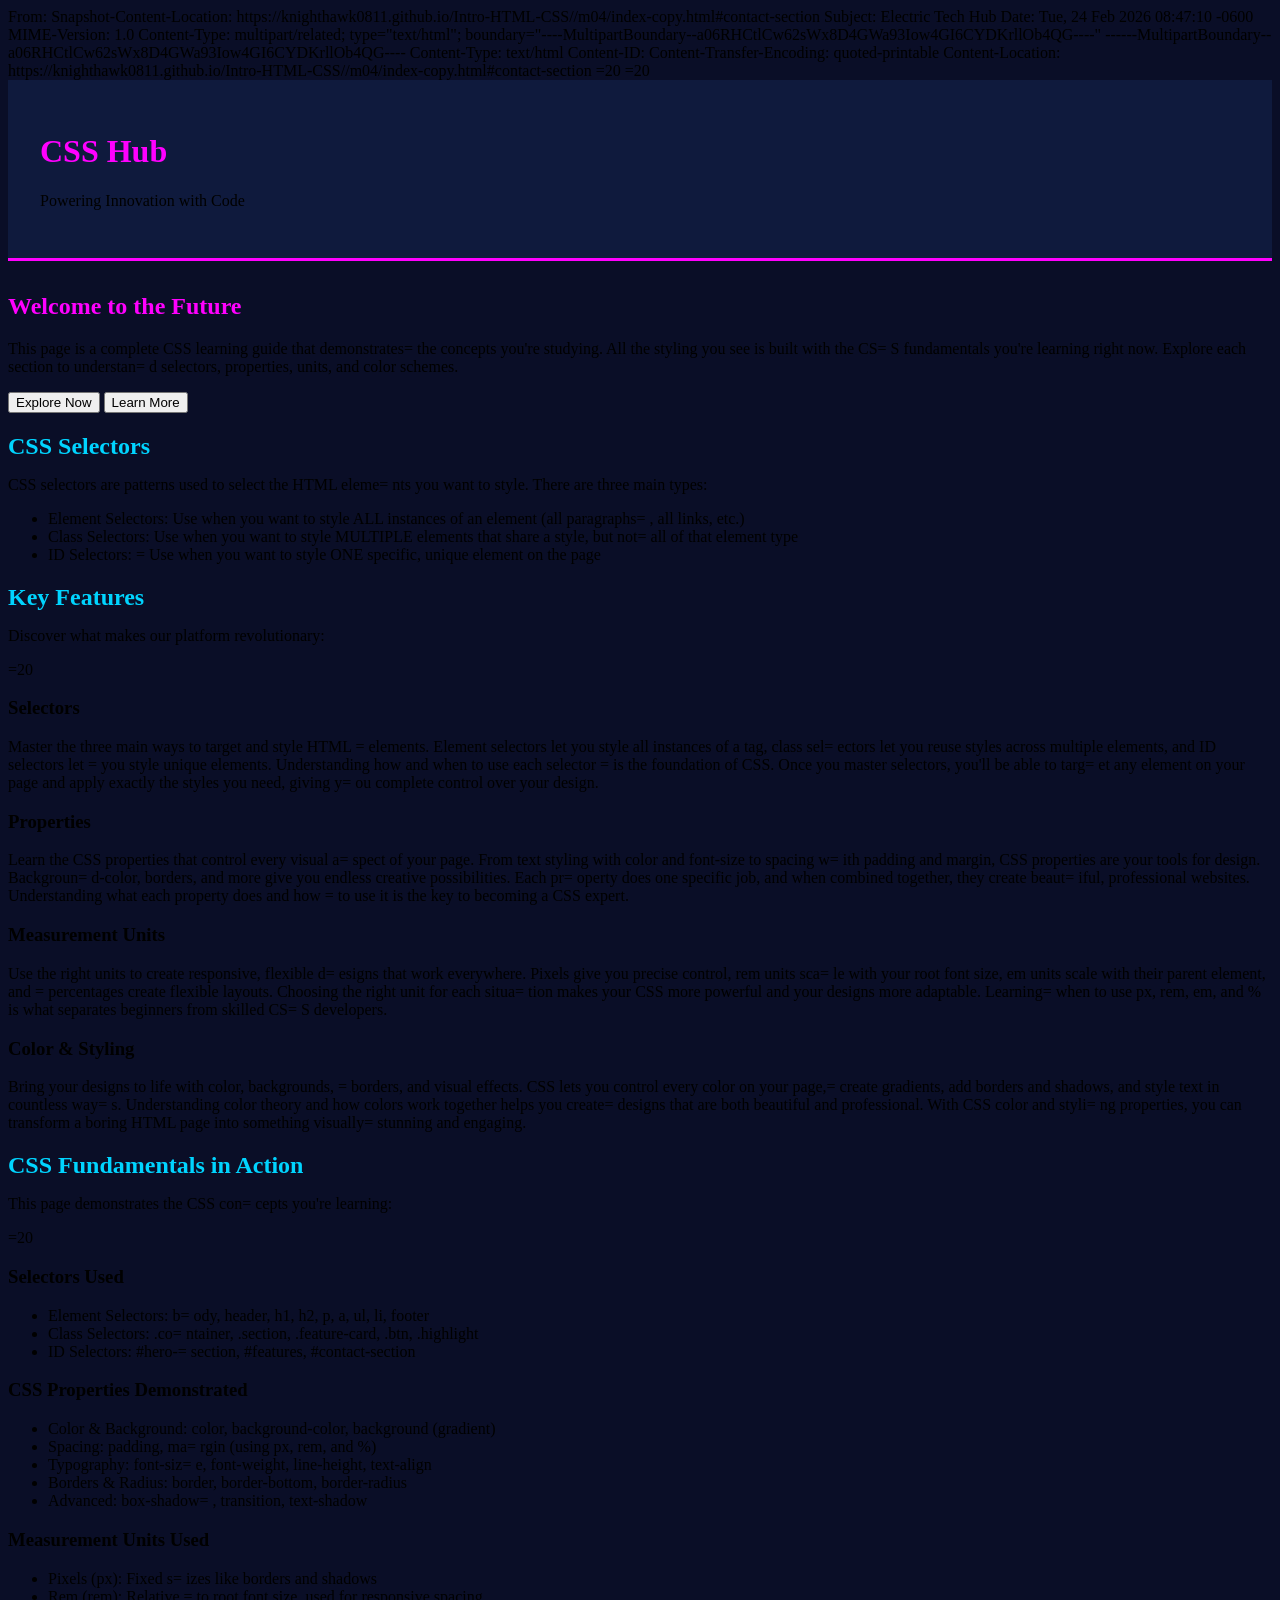
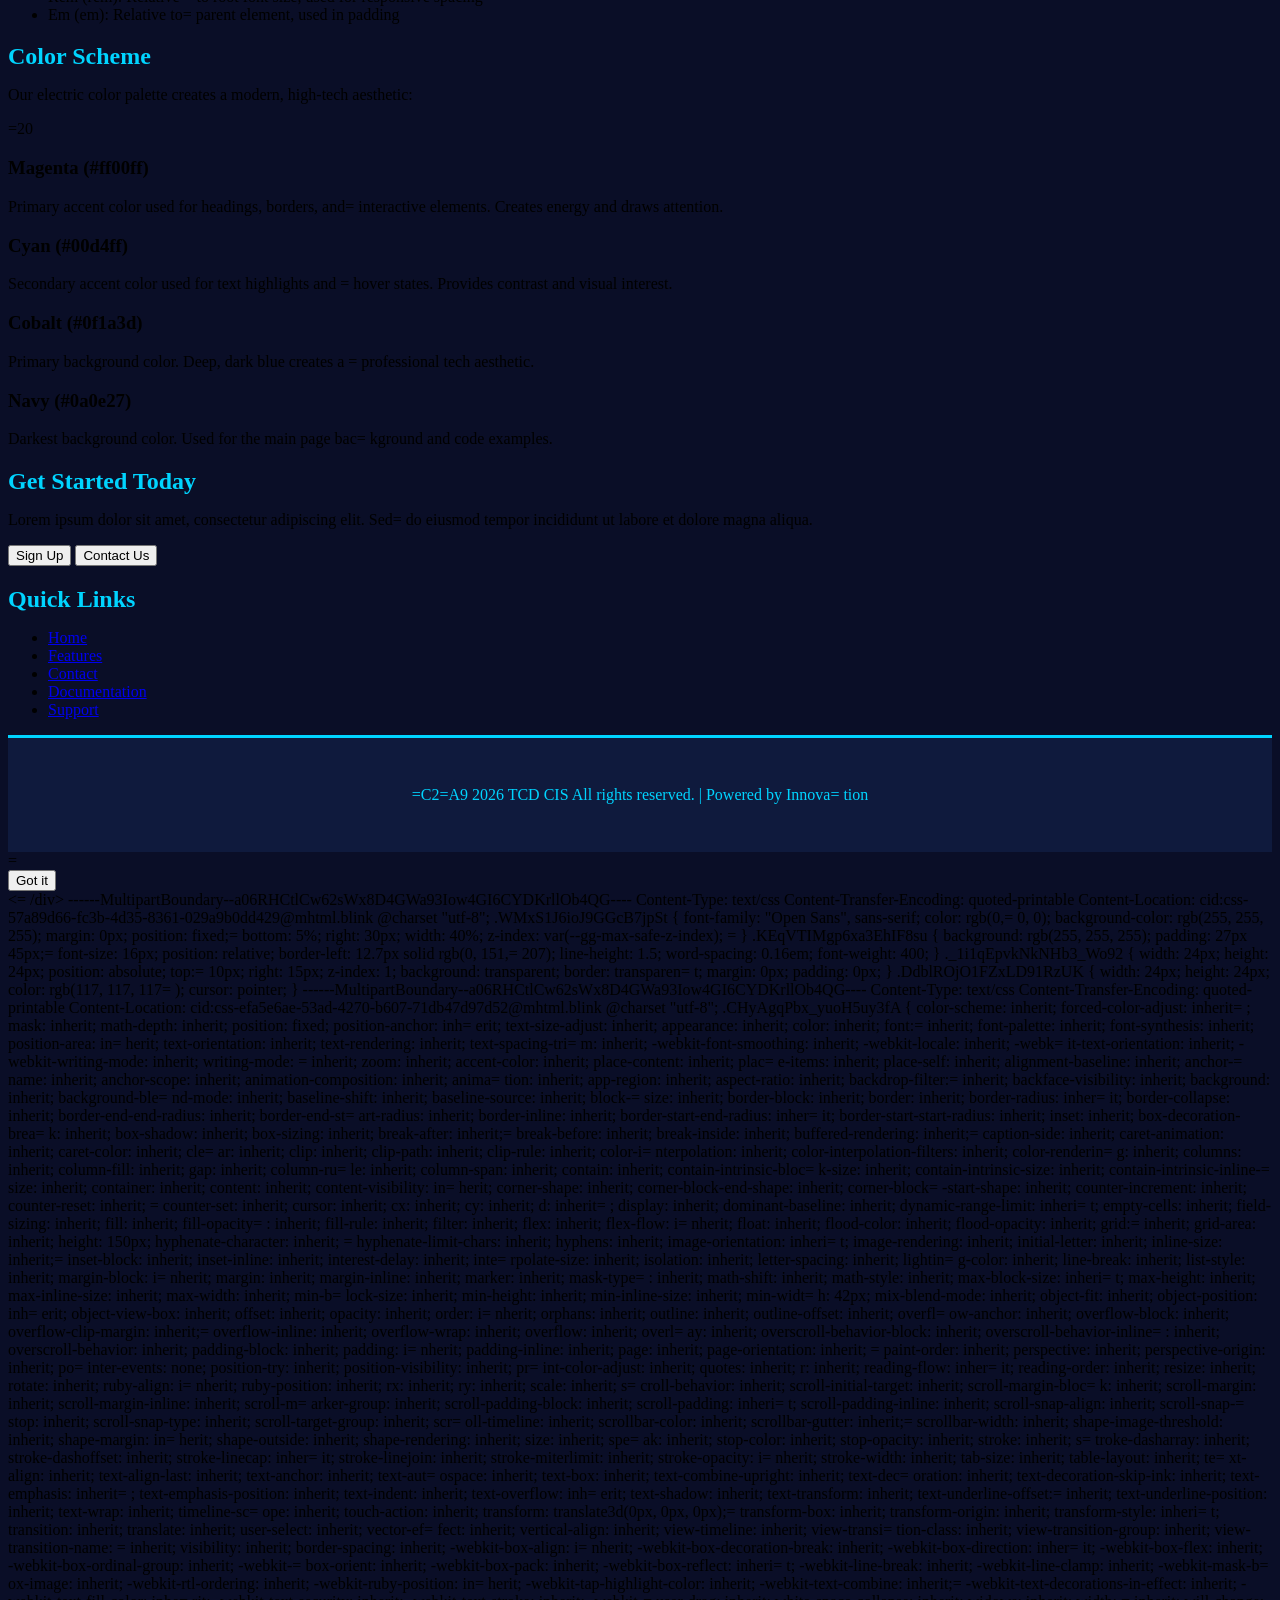
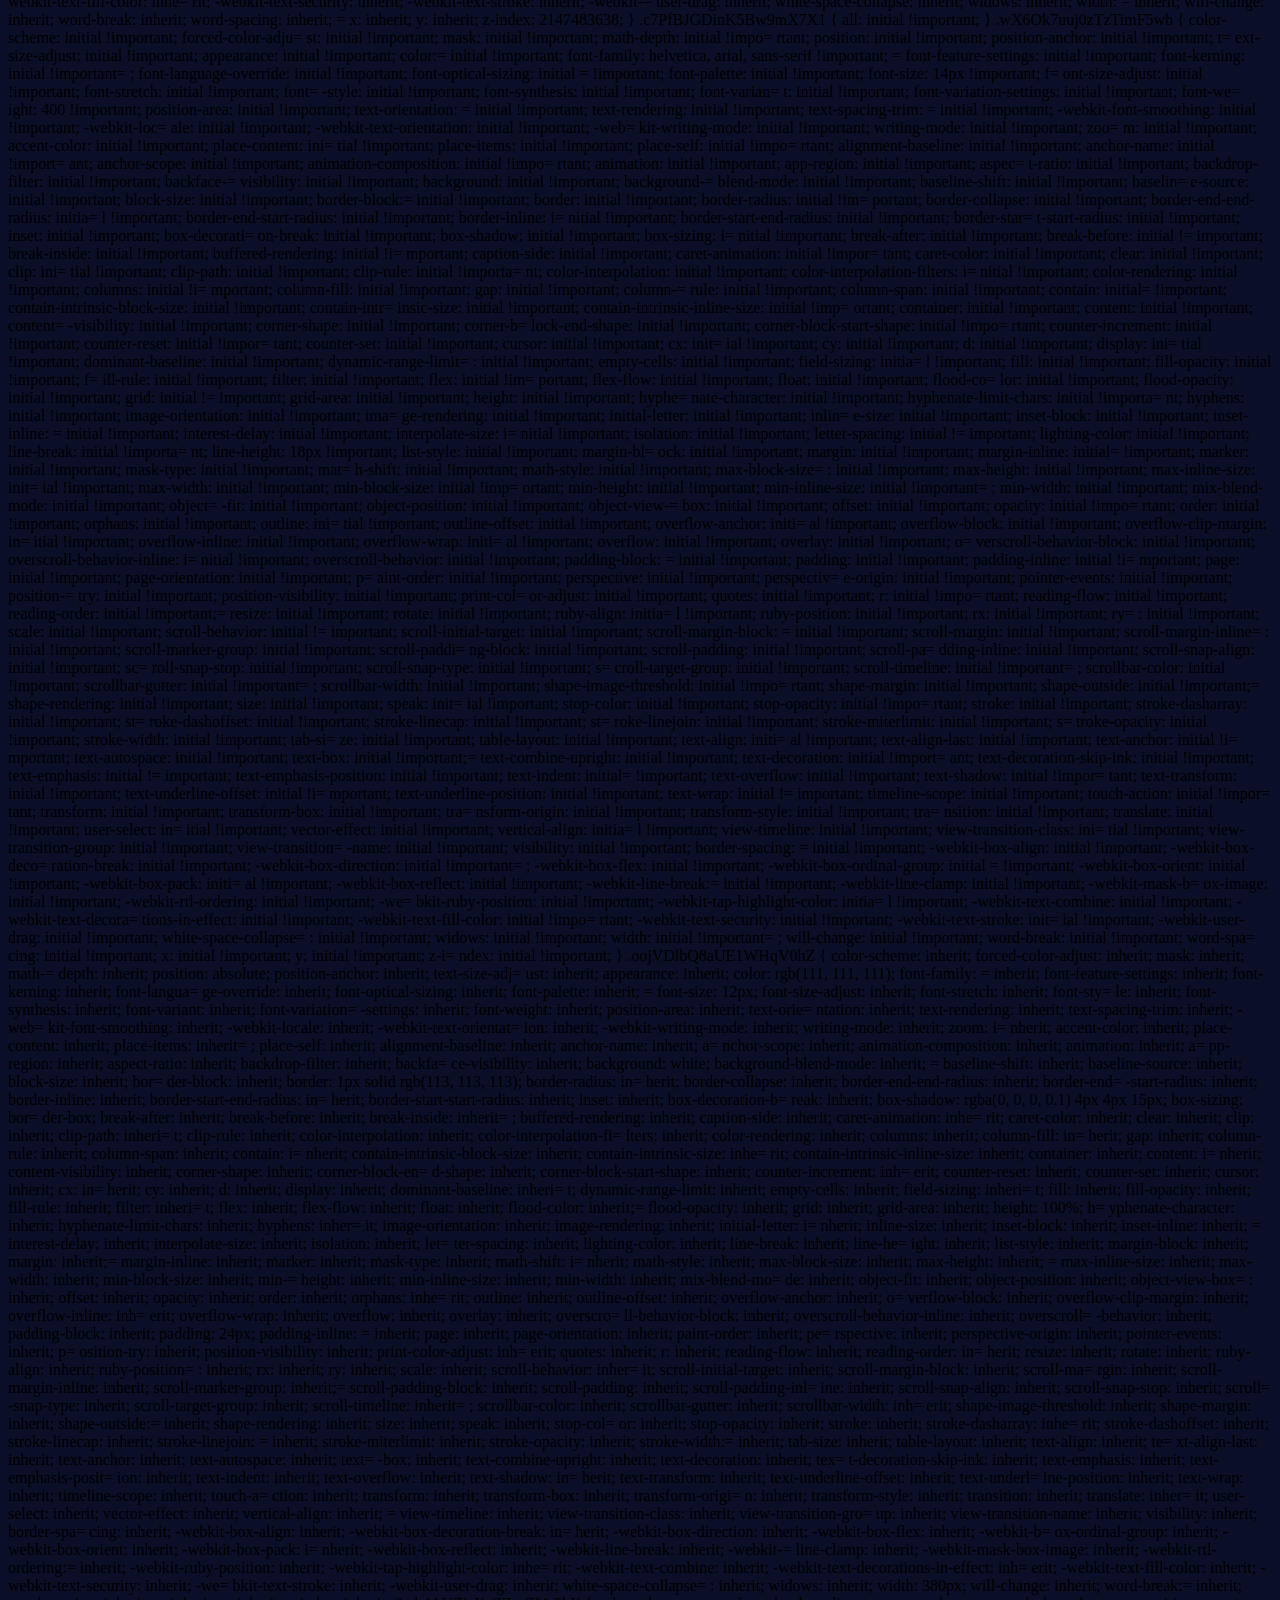
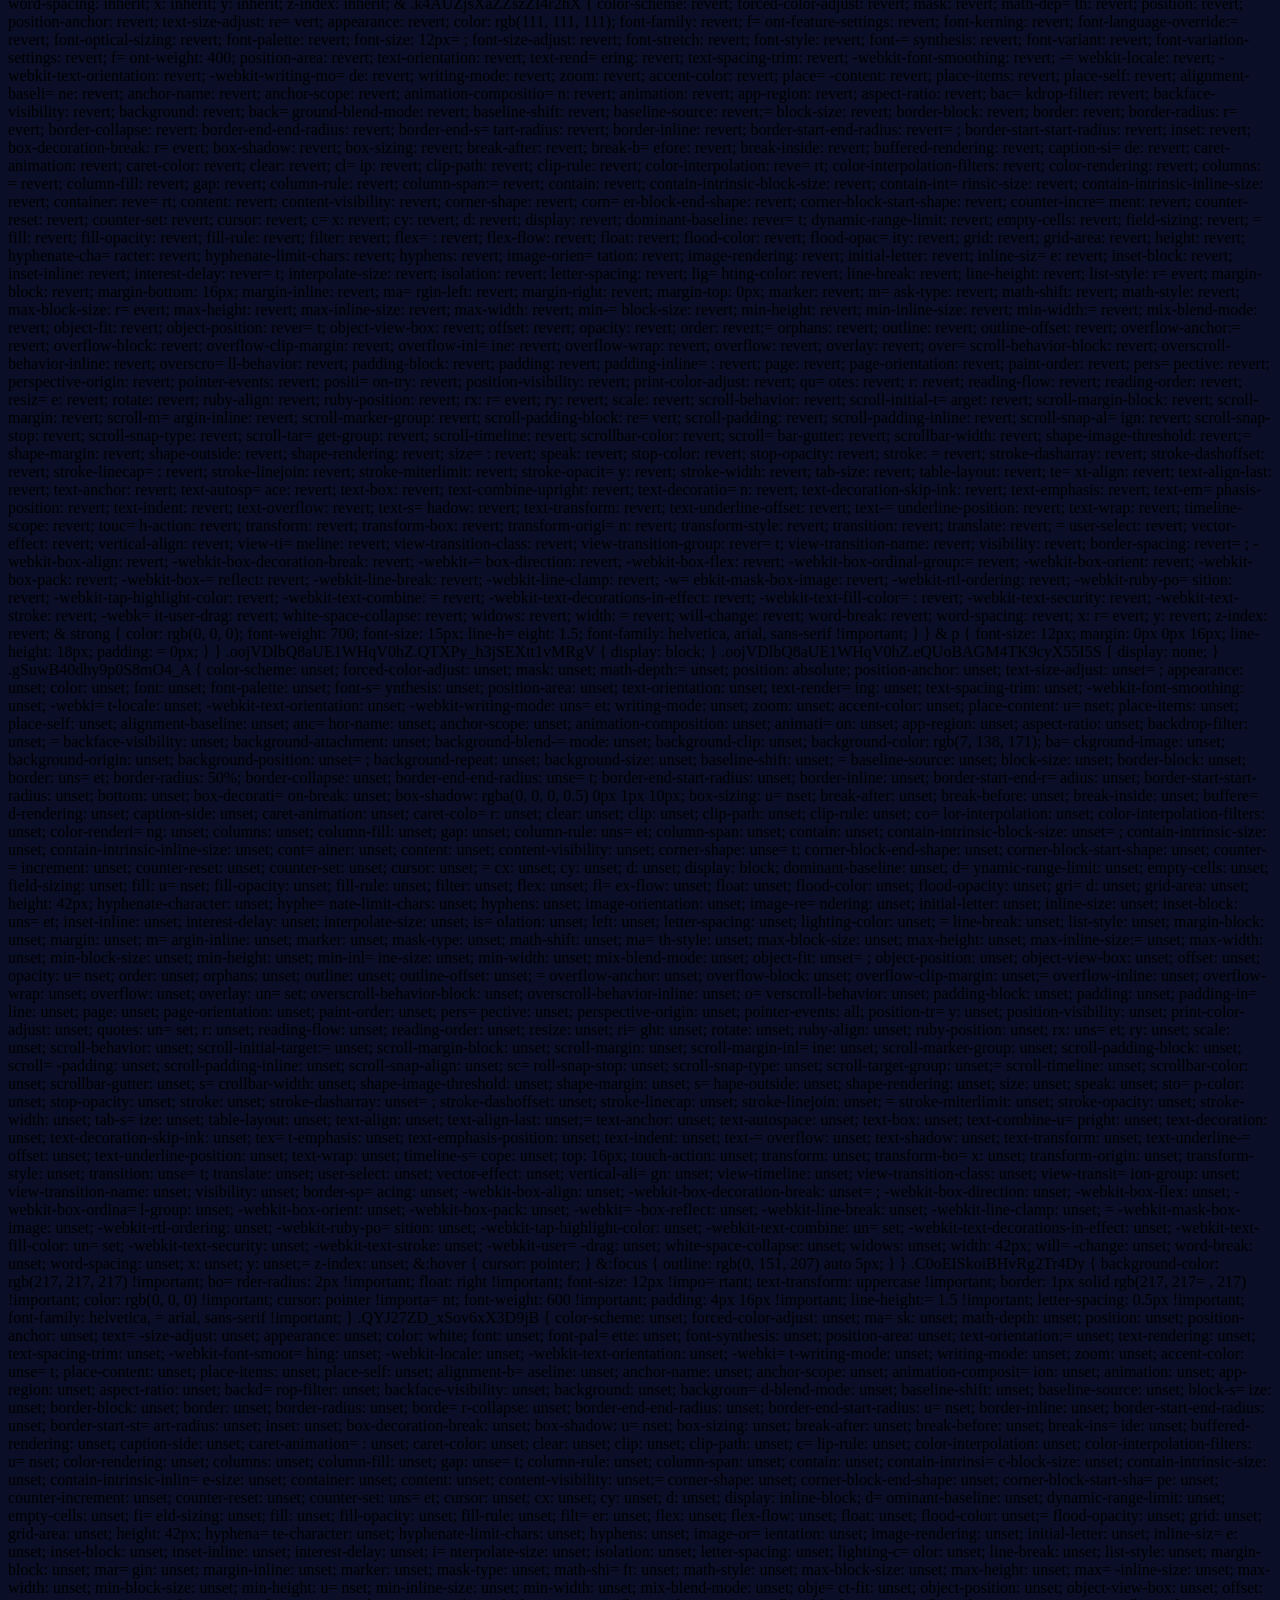
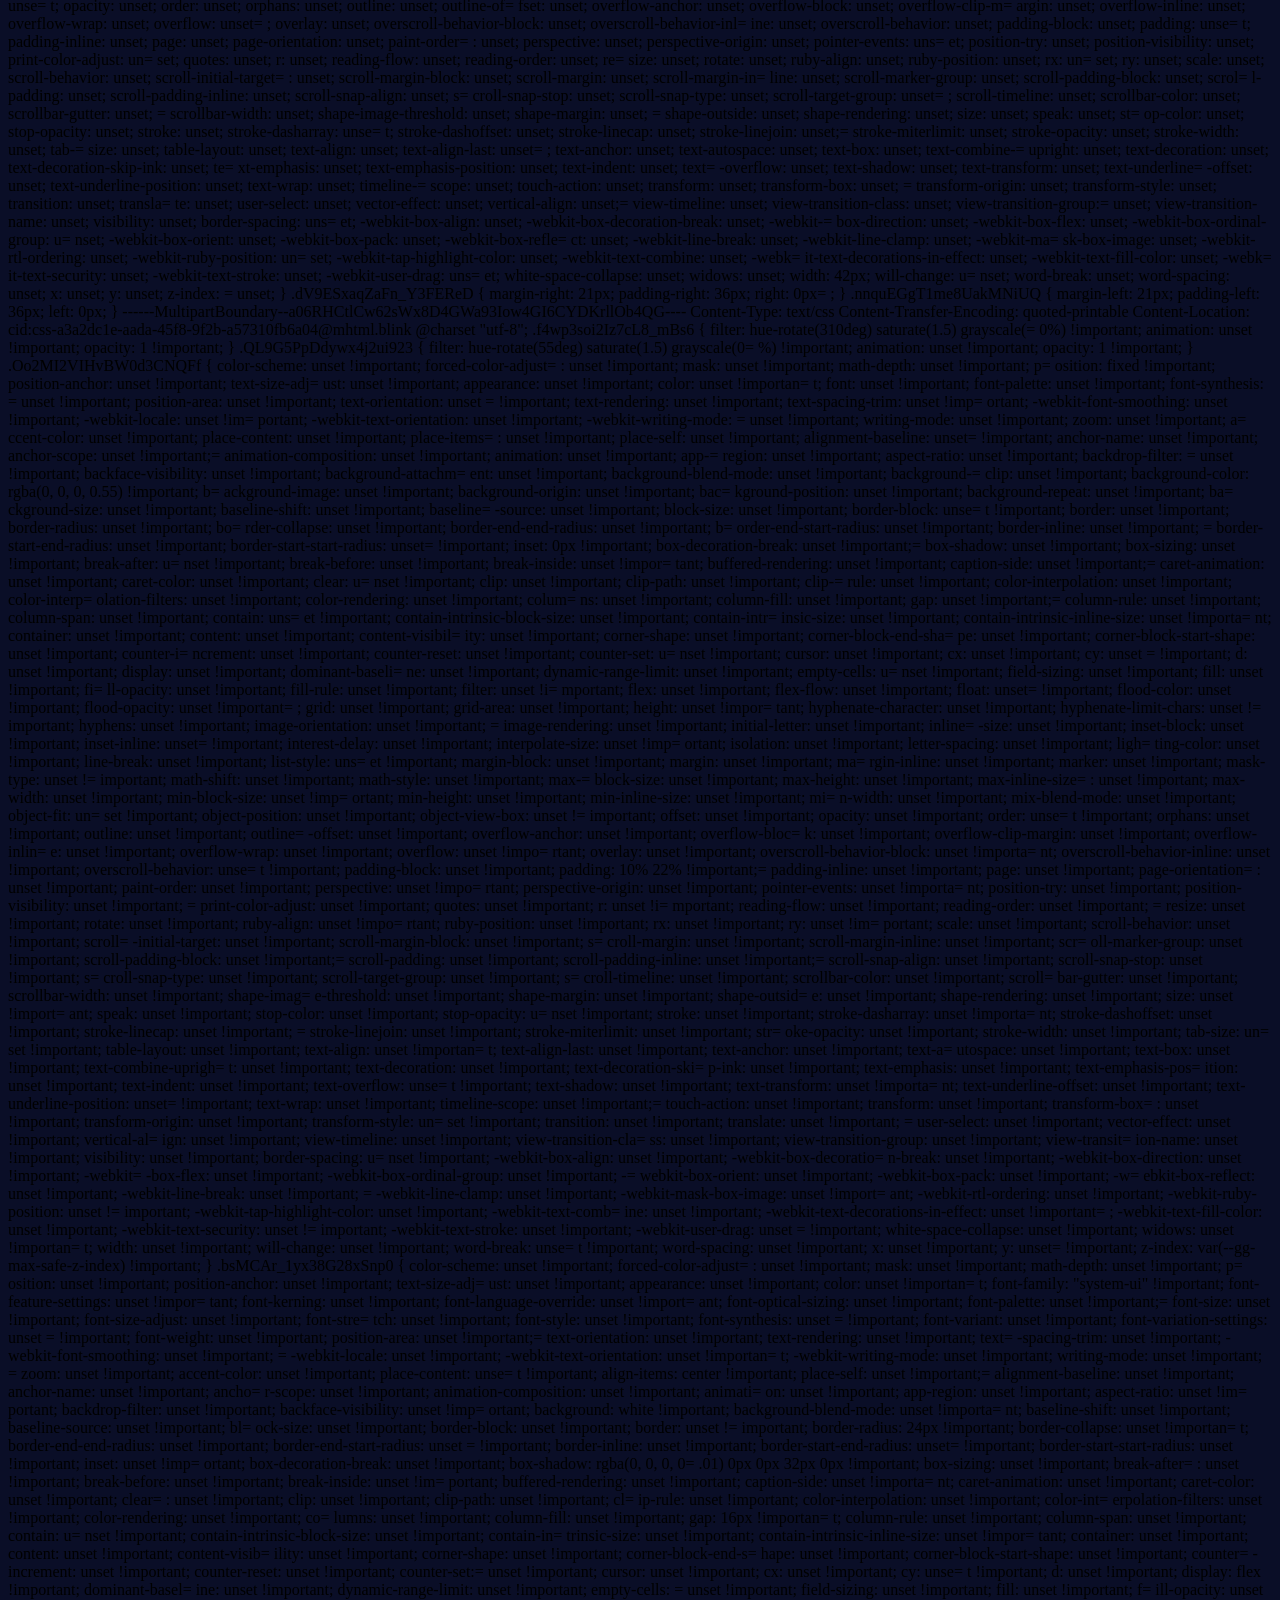
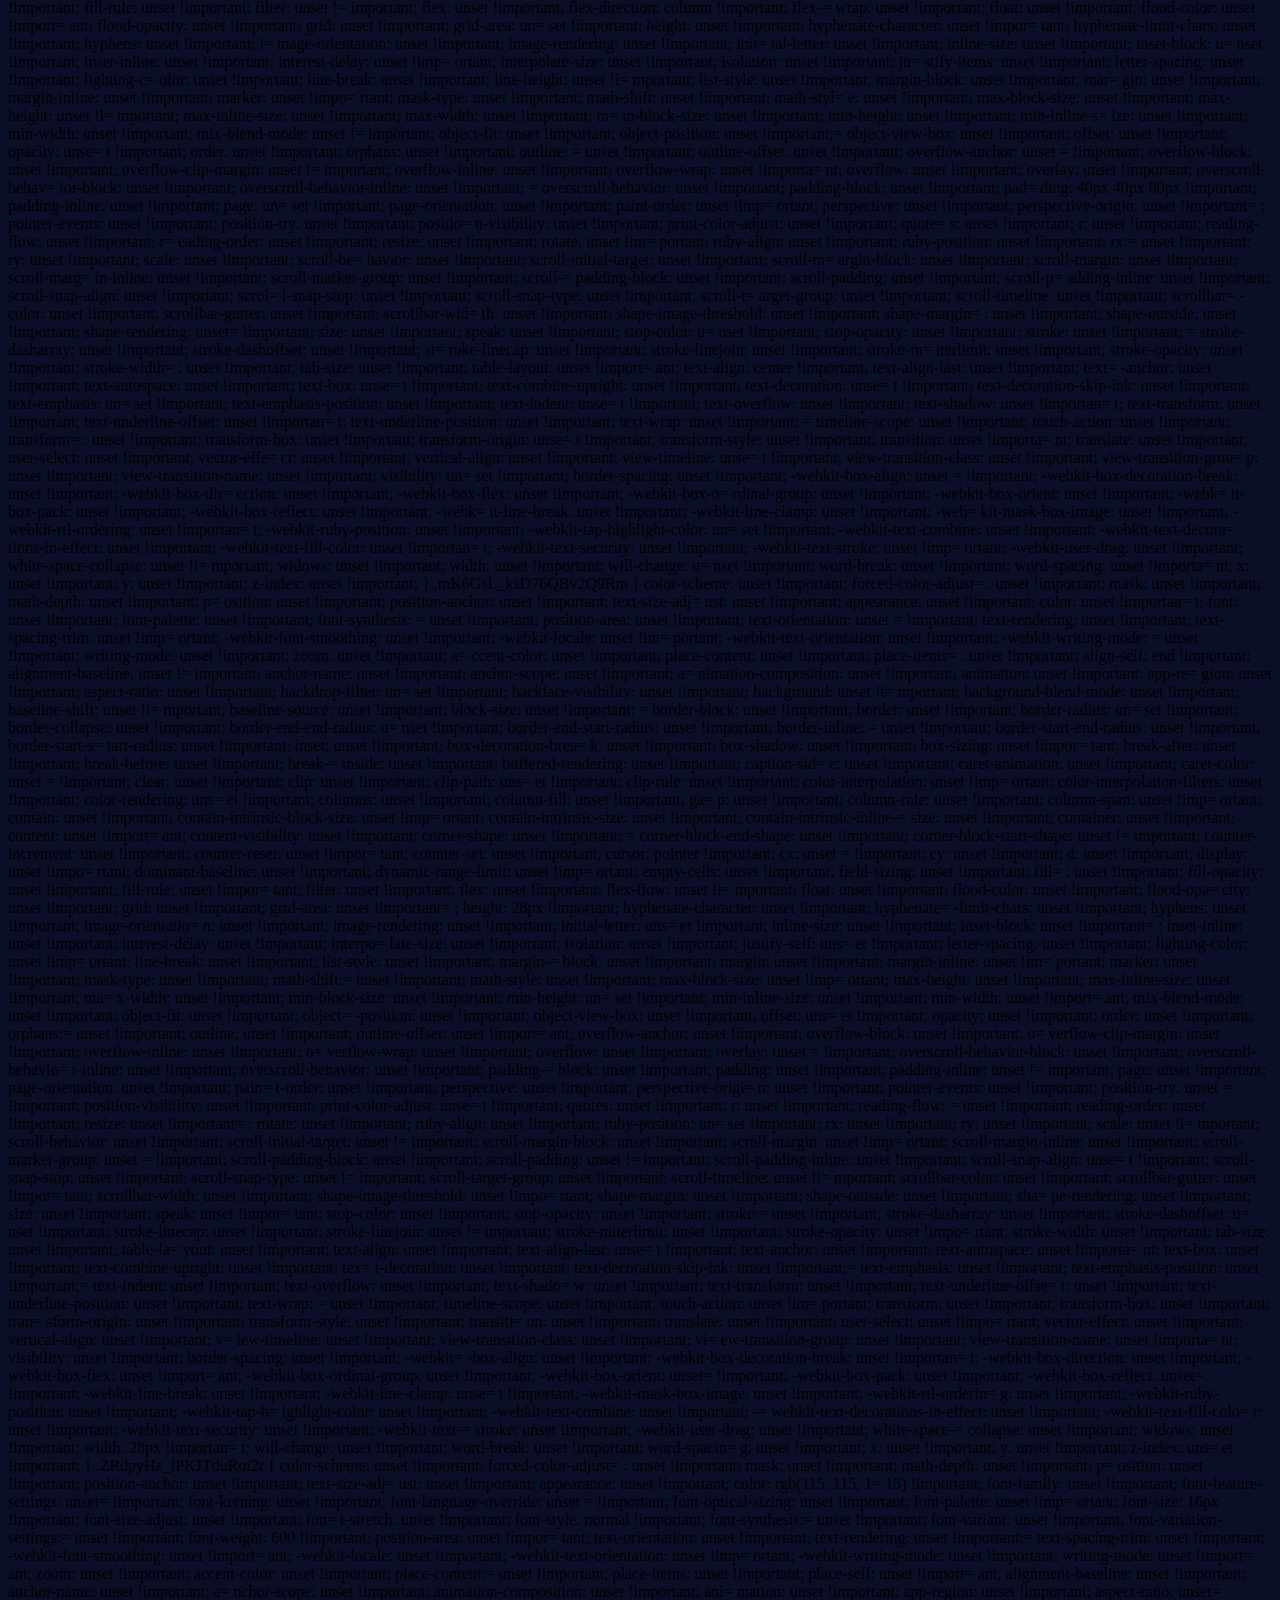
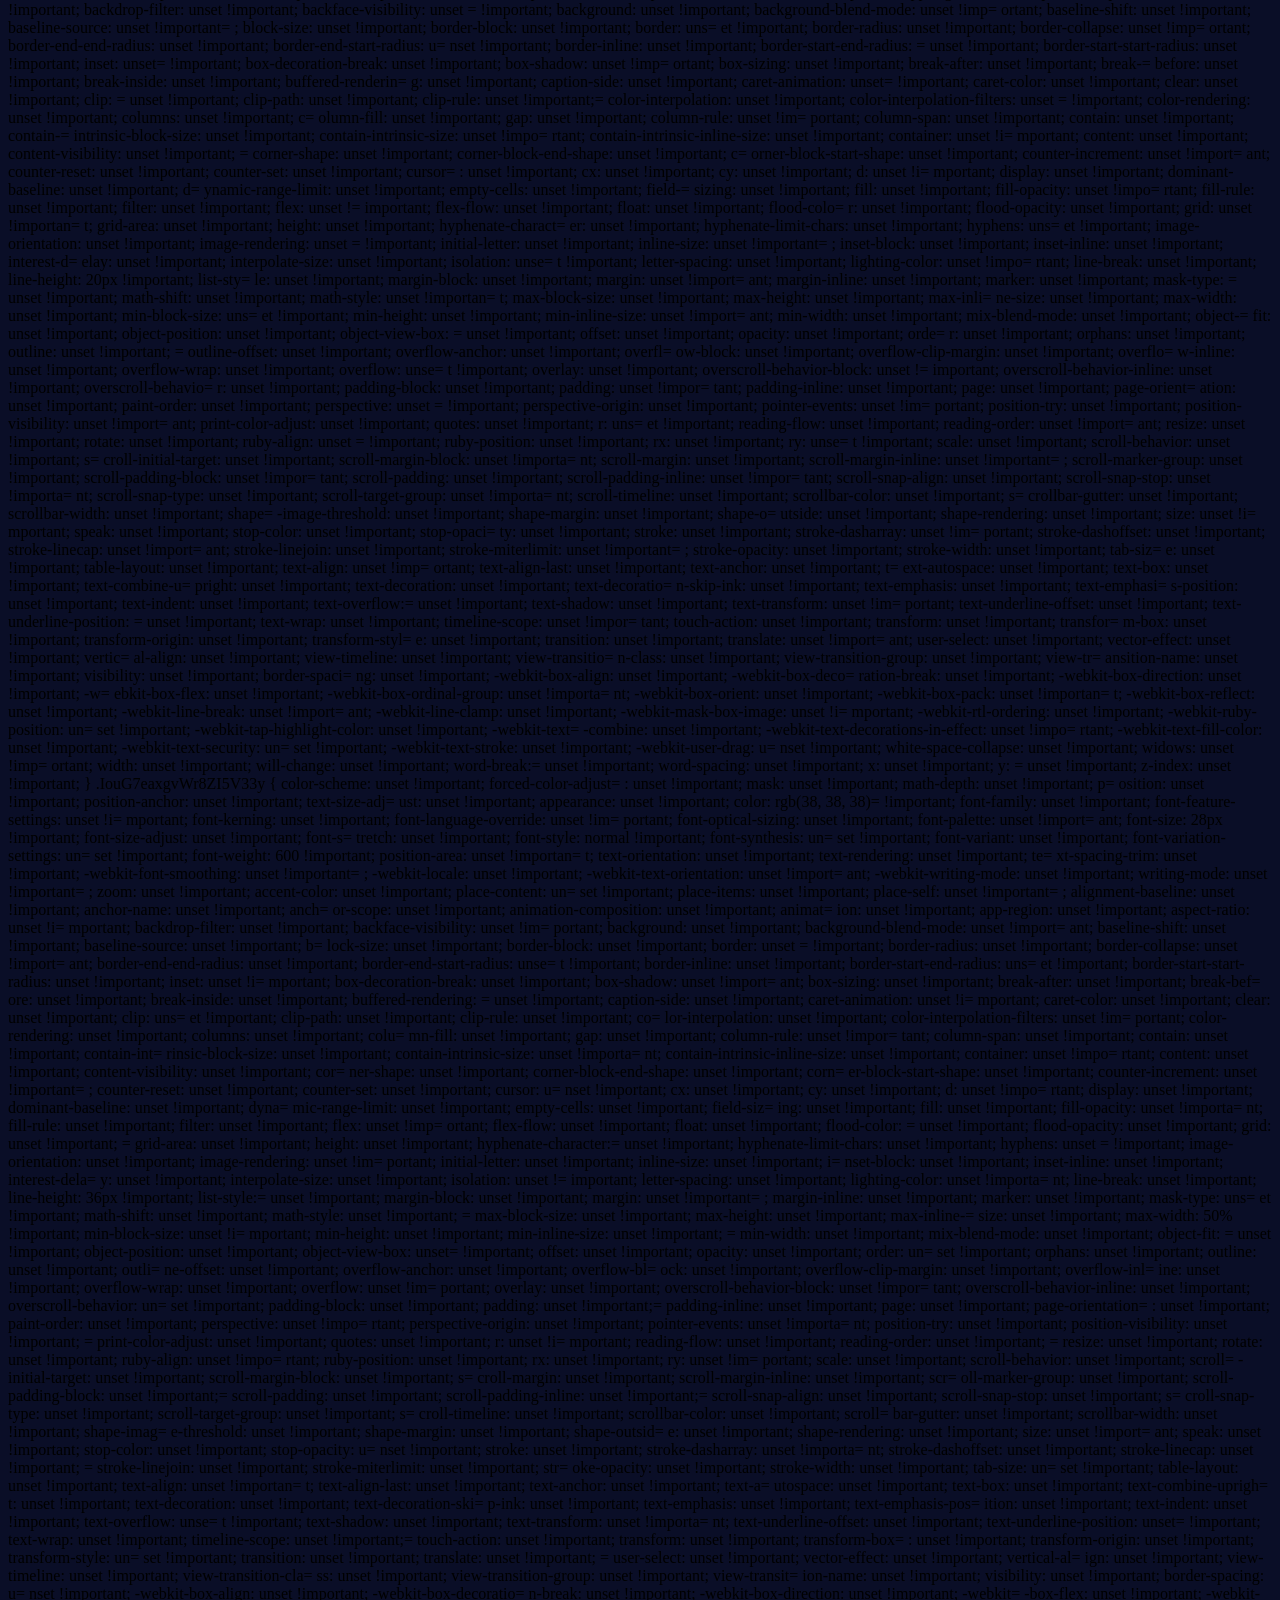
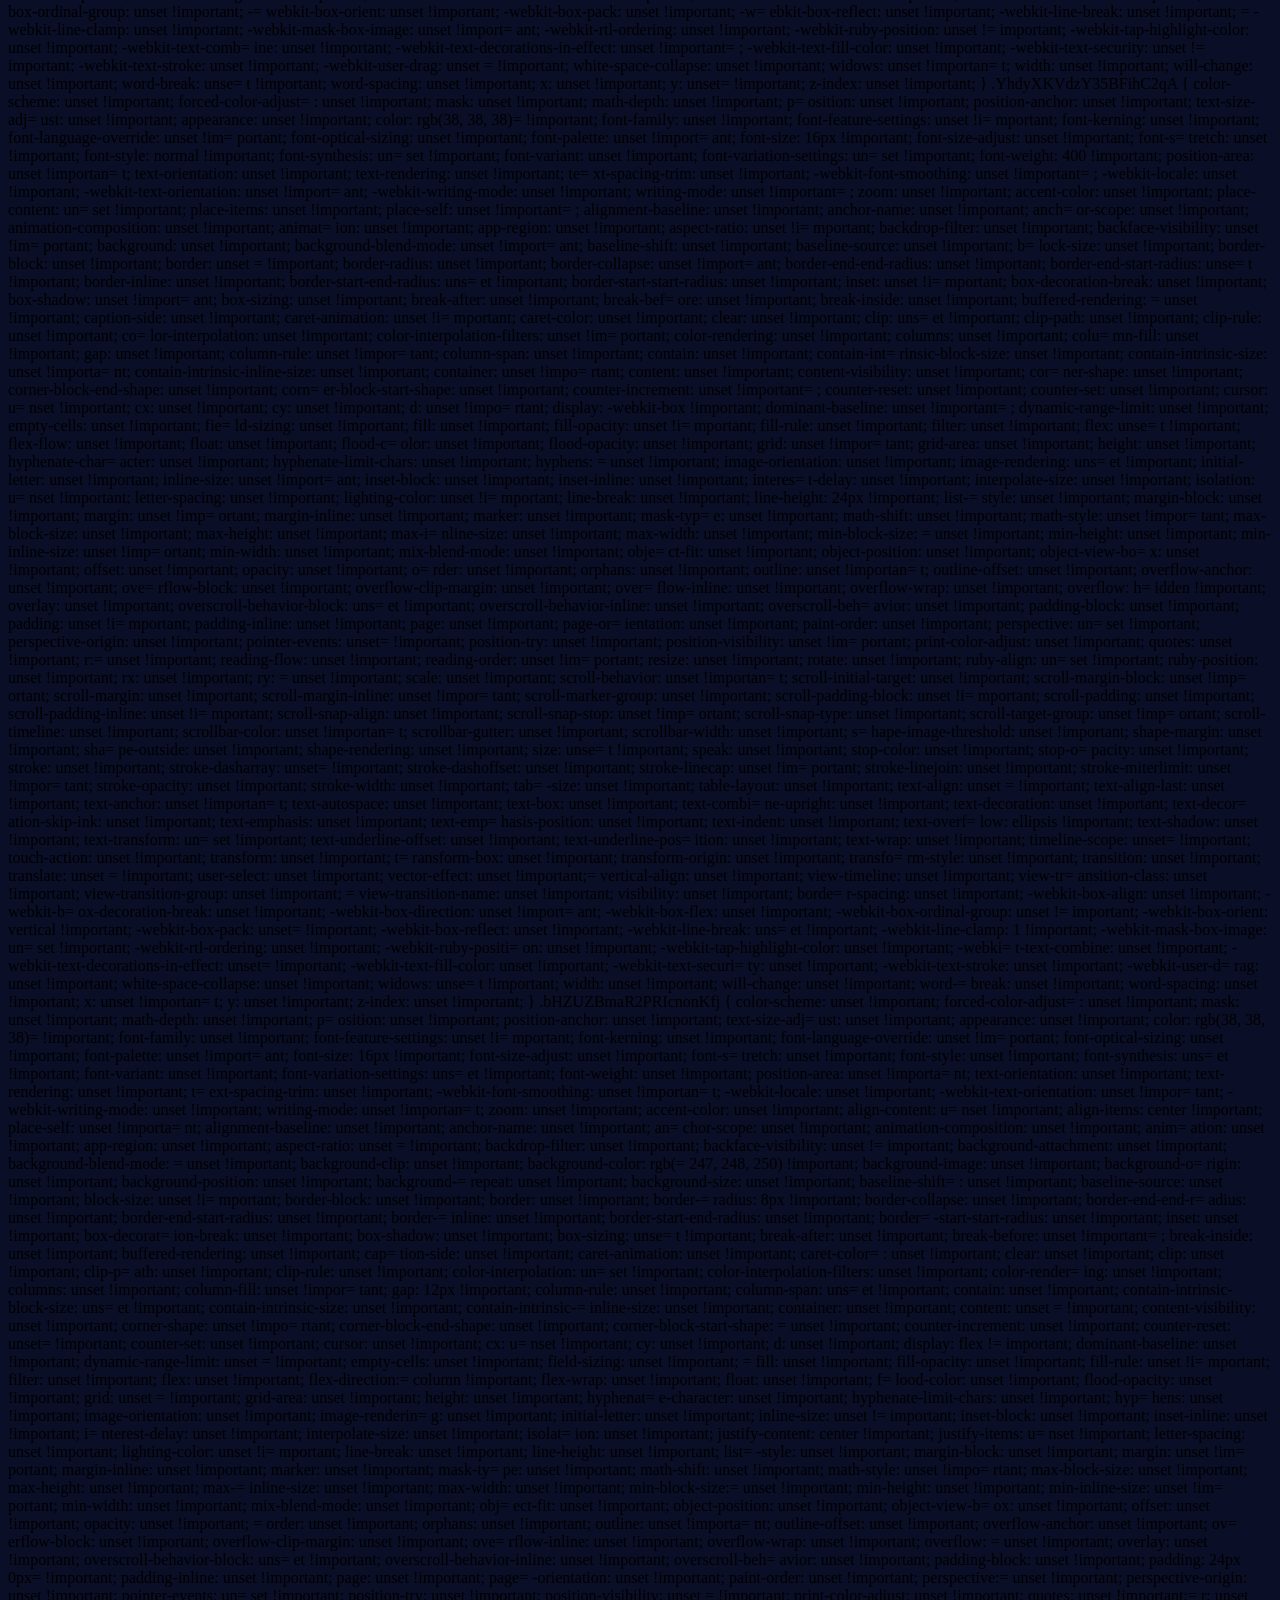
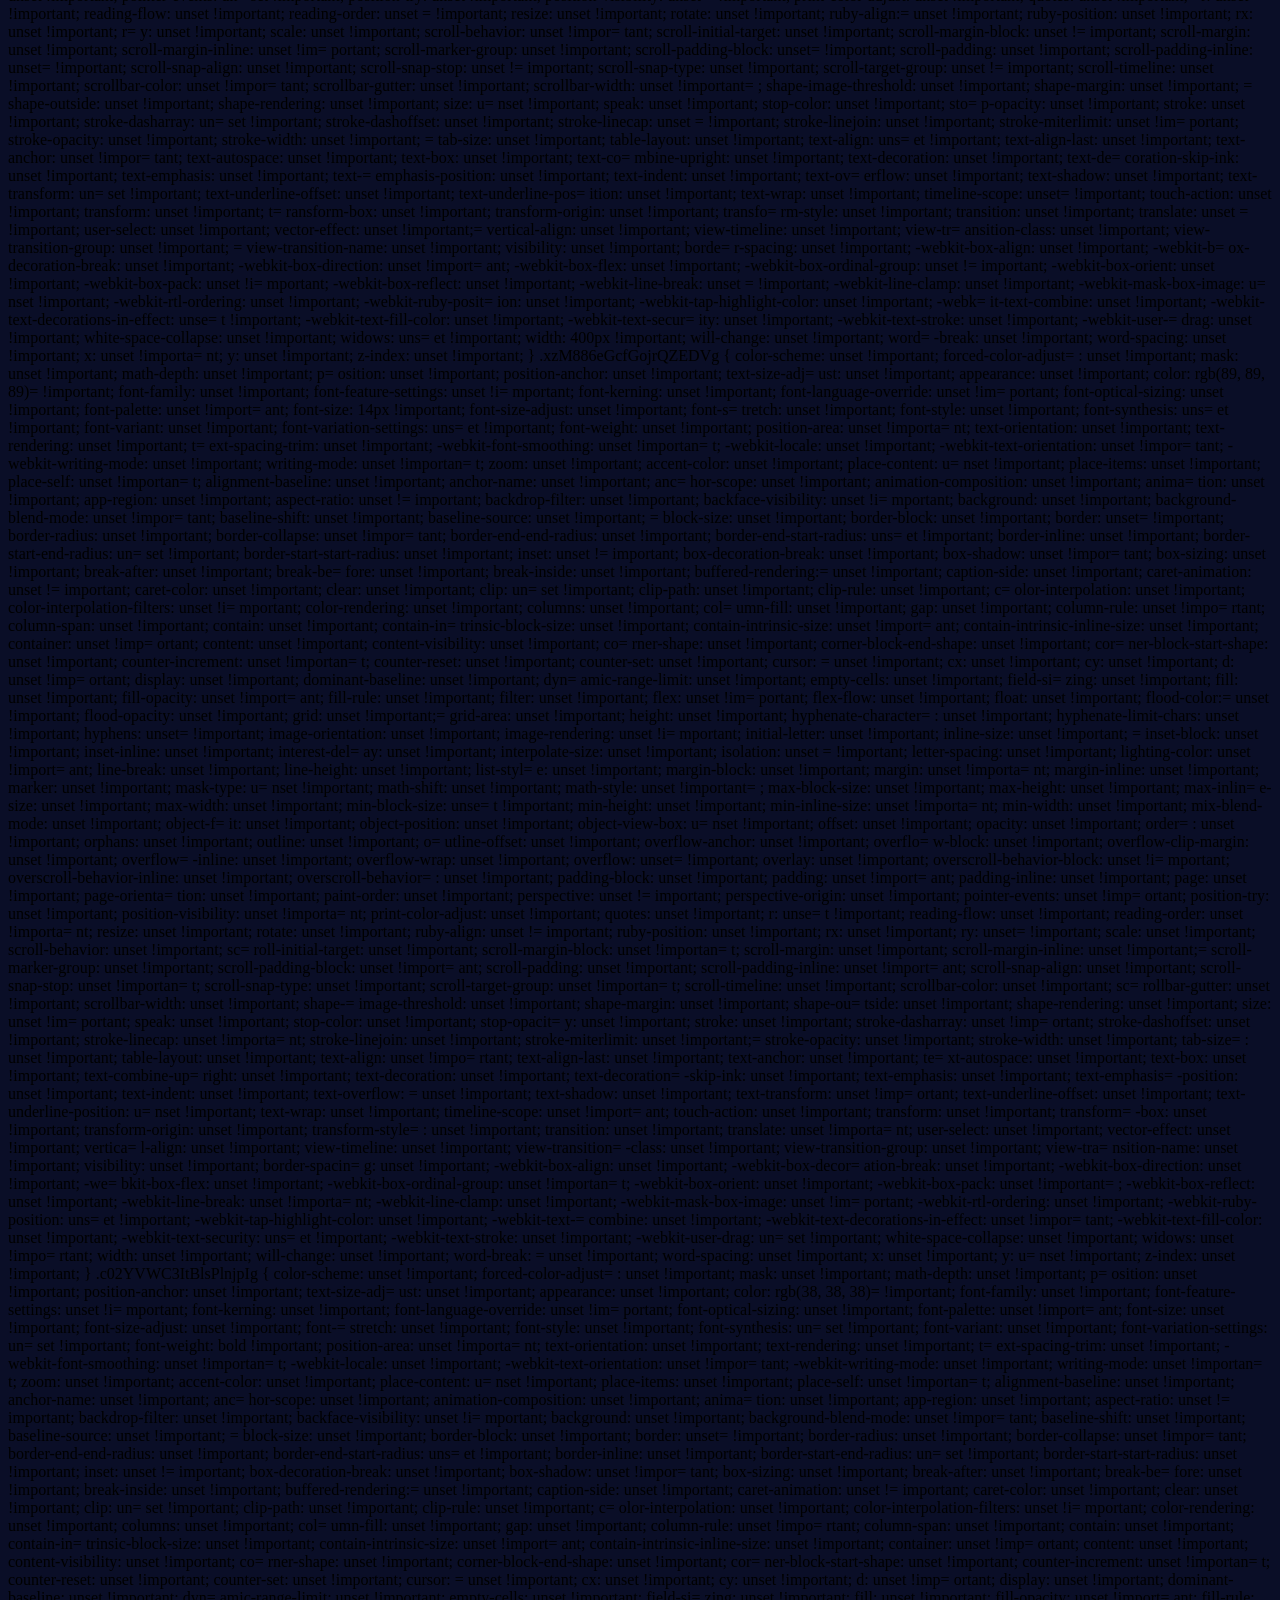
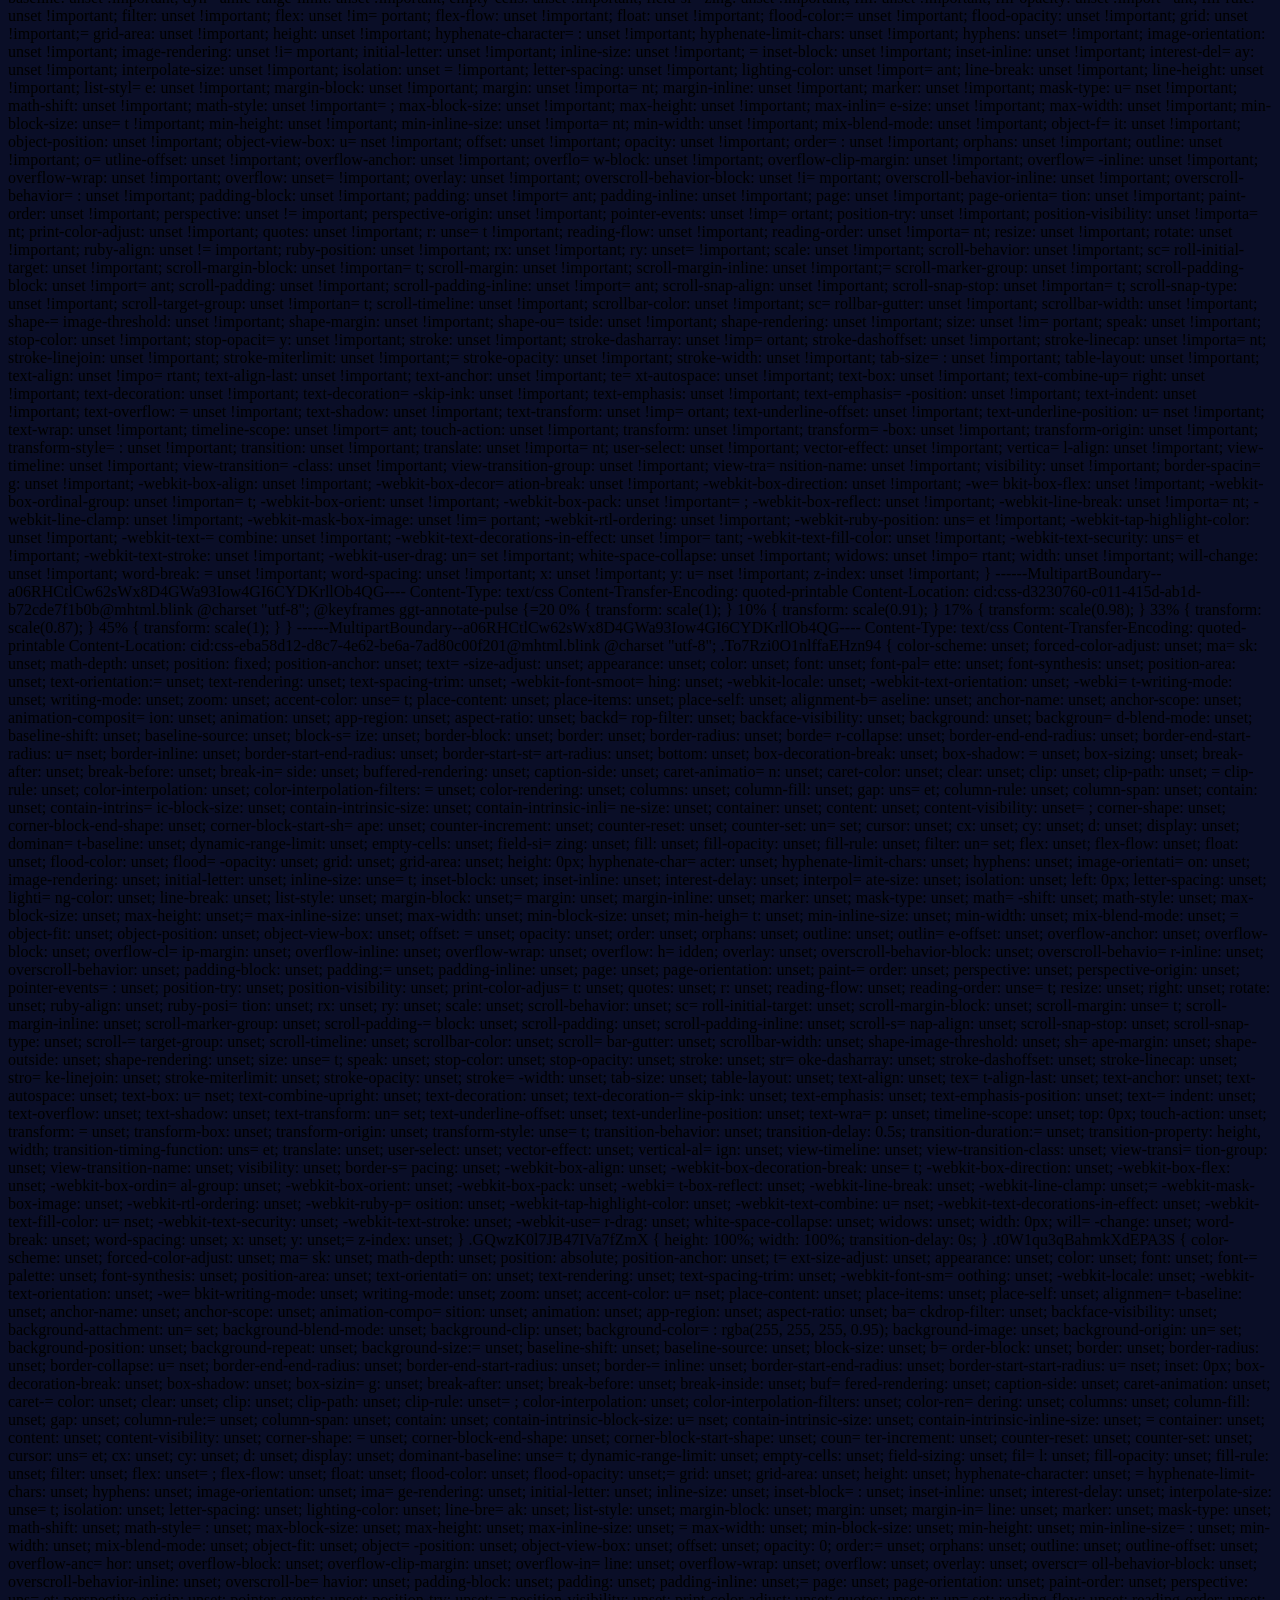
<file: lab04/Electric Tech Hub.html>
From: <Saved by Blink>
Snapshot-Content-Location: https://knighthawk0811.github.io/Intro-HTML-CSS//m04/index-copy.html#contact-section
Subject: Electric Tech Hub
Date: Tue, 24 Feb 2026 08:47:10 -0600
MIME-Version: 1.0
Content-Type: multipart/related;
	type="text/html";
	boundary="----MultipartBoundary--a06RHCtlCw62sWx8D4GWa93Iow4GI6CYDKrllOb4QG----"


------MultipartBoundary--a06RHCtlCw62sWx8D4GWa93Iow4GI6CYDKrllOb4QG----
Content-Type: text/html
Content-ID: <frame-CB4077D0AD88025F970F110A4180DA61@mhtml.blink>
Content-Transfer-Encoding: quoted-printable
Content-Location: https://knighthawk0811.github.io/Intro-HTML-CSS//m04/index-copy.html#contact-section

<!DOCTYPE html><html lang=3D"en"><head><meta http-equiv=3D"Content-Type" co=
ntent=3D"text/html; charset=3DUTF-8"><link rel=3D"stylesheet" type=3D"text/=
css" href=3D"cid:css-5f63ed71-3ea3-4c07-84de-10c7e1b836a3@mhtml.blink" /><l=
ink rel=3D"stylesheet" type=3D"text/css" href=3D"cid:css-eba58d12-d8c7-4e62=
-be6a-7ad80c00f201@mhtml.blink" /><link rel=3D"stylesheet" type=3D"text/css=
" href=3D"cid:css-d3230760-c011-415d-ab1d-b72cde7f1b0b@mhtml.blink" /><link=
 rel=3D"stylesheet" type=3D"text/css" href=3D"cid:css-a3a2dc1e-aada-45f8-9f=
2b-a57310fb6a04@mhtml.blink" /><link rel=3D"stylesheet" type=3D"text/css" h=
ref=3D"cid:css-efa5e6ae-53ad-4270-b607-71db47d97d52@mhtml.blink" /><link re=
l=3D"stylesheet" type=3D"text/css" href=3D"cid:css-57a89d66-fc3b-4d35-8361-=
029a9b0dd429@mhtml.blink" />
   =20
    <meta name=3D"viewport" content=3D"width=3Ddevice-width, initial-scale=
=3D1.0">
    <title>Electric Tech Hub</title>
   =20
<style>
body {
background-color: #0a0e27;
color: #e0e0e0>
font-family: Arial, sans-serif;
}
header {
background-color: #0f1a3d;
padding: 2rem;
border-bottom: 3px solid #ff00ff;
margin-bottom: 2rem;
}
footer {
background-color: #0f1a3d;
color: #00d4ff;
padding: 2rem;
text-align: center;
border-top: 3px solid #00d4ff;
}
h1 {
color: #ff00ff;
font-size: 2.5rem
margin-bottom: 0.5rem
}
h2 {
color: #00d4ff;
font-size: 1.8rem
margin-top: 2rem;
margin-bottom: 1rem;
padding-bottom: 0.5rem
border-bottom: 2px solid #ff00ff;
}
</style>
</head>
<body>
    <header>
        <div class=3D"container">
            <h1>CSS Hub</h1>
            <p class=3D"cyan-accent">Powering Innovation with Code</p>
        </div>
    </header>

    <main class=3D"container">
        <!-- Hero Section -->
        <section id=3D"hero-section" class=3D"section">
            <h1>Welcome to the Future</h1>
            <p>This page is a complete CSS learning guide that demonstrates=
 the concepts you're studying. All the styling you see is built with the CS=
S fundamentals you're learning right now. Explore each section to understan=
d selectors, properties, units, and color schemes.</p>
            <div class=3D"button-group">
                <button class=3D"btn">Explore Now</button>
                <button class=3D"btn btn-secondary">Learn More</button>
            </div>
        </section>

        <!-- About Section -->
        <section class=3D"section">
            <h2>CSS Selectors</h2>
            <div class=3D"intro-text">
                <p>CSS selectors are patterns used to select the HTML eleme=
nts you want to style. There are three main types:</p>
            </div>
            <ul>
                <li><span class=3D"highlight-magenta">Element Selectors:</s=
pan> Use when you want to style ALL instances of an element (all paragraphs=
, all links, etc.)</li>
                <li><span class=3D"highlight-magenta">Class Selectors:</spa=
n> Use when you want to style MULTIPLE elements that share a style, but not=
 all of that element type</li>
                <li><span class=3D"highlight-magenta">ID Selectors:</span> =
Use when you want to style ONE specific, unique element on the page</li>
            </ul>
        </section>

        <!-- Features Section -->
        <section class=3D"section">
            <h2>Key Features</h2>
            <p>Discover what makes our platform <span class=3D"accent-text"=
>revolutionary</span>:</p>
           =20
            <div class=3D"feature-grid">
                <div class=3D"feature-card">
                    <h3>Selectors</h3>
                    <p>Master the three main ways to target and style HTML =
elements. Element selectors let you style all instances of a tag, class sel=
ectors let you reuse styles across multiple elements, and ID selectors let =
you style unique elements. Understanding how and when to use each selector =
is the foundation of CSS. Once you master selectors, you'll be able to targ=
et any element on your page and apply exactly the styles you need, giving y=
ou complete control over your design.</p>
                </div>
                <div class=3D"feature-card">
                    <h3>Properties</h3>
                    <p>Learn the CSS properties that control every visual a=
spect of your page. From text styling with color and font-size to spacing w=
ith padding and margin, CSS properties are your tools for design. Backgroun=
d-color, borders, and more give you endless creative possibilities. Each pr=
operty does one specific job, and when combined together, they create beaut=
iful, professional websites. Understanding what each property does and how =
to use it is the key to becoming a CSS expert.</p>
                </div>
                <div class=3D"feature-card">
                    <h3>Measurement Units</h3>
                    <p>Use the right units to create responsive, flexible d=
esigns that work everywhere. Pixels give you precise control, rem units sca=
le with your root font size, em units scale with their parent element, and =
percentages create flexible layouts. Choosing the right unit for each situa=
tion makes your CSS more powerful and your designs more adaptable. Learning=
 when to use px, rem, em, and % is what separates beginners from skilled CS=
S developers.</p>
                </div>
                <div class=3D"feature-card">
                    <h3>Color &amp; Styling</h3>
                    <p>Bring your designs to life with color, backgrounds, =
borders, and visual effects. CSS lets you control every color on your page,=
 create gradients, add borders and shadows, and style text in countless way=
s. Understanding color theory and how colors work together helps you create=
 designs that are both beautiful and professional. With CSS color and styli=
ng properties, you can transform a boring HTML page into something visually=
 stunning and engaging.</p>
                </div>
            </div>
        </section>

        <!-- CSS Concepts Section -->
        <section class=3D"section">
            <h2>CSS Fundamentals in Action</h2>
            <p>This page demonstrates the <span class=3D"highlight">CSS con=
cepts</span> you're learning:</p>
           =20
            <h3>Selectors Used</h3>
            <ul>
                <li><span class=3D"cyan-accent">Element Selectors:</span> b=
ody, header, h1, h2, p, a, ul, li, footer</li>
                <li><span class=3D"cyan-accent">Class Selectors:</span> .co=
ntainer, .section, .feature-card, .btn, .highlight</li>
                <li><span class=3D"cyan-accent">ID Selectors:</span> #hero-=
section, #features, #contact-section</li>
            </ul>

            <h3>CSS Properties Demonstrated</h3>
            <ul>
                <li><span class=3D"accent-text">Color &amp; Background:</sp=
an> color, background-color, background (gradient)</li>
                <li><span class=3D"accent-text">Spacing:</span> padding, ma=
rgin (using px, rem, and %)</li>
                <li><span class=3D"accent-text">Typography:</span> font-siz=
e, font-weight, line-height, text-align</li>
                <li><span class=3D"accent-text">Borders &amp; Radius:</span=
> border, border-bottom, border-radius</li>
                <li><span class=3D"accent-text">Advanced:</span> box-shadow=
, transition, text-shadow</li>
            </ul>

            <h3>Measurement Units Used</h3>
            <ul>
                <li><span class=3D"cyan-accent">Pixels (px):</span> Fixed s=
izes like borders and shadows</li>
                <li><span class=3D"cyan-accent">Rem (rem):</span> Relative =
to root font size, used for responsive spacing</li>
                <li><span class=3D"cyan-accent">Em (em):</span> Relative to=
 parent element, used in padding</li>
            </ul>
        </section>

        <!-- Color Palette Section -->
        <section class=3D"section">
            <h2>Color Scheme</h2>
            <p>Our <span class=3D"accent-text">electric color palette</span=
> creates a modern, high-tech aesthetic:</p>
           =20
            <div class=3D"feature-grid">
                <div class=3D"feature-card">
                    <h3 style=3D"color: #ff00ff;">Magenta (#ff00ff)</h3>
                    <p>Primary accent color used for headings, borders, and=
 interactive elements. Creates energy and draws attention.</p>
                </div>
                <div class=3D"feature-card">
                    <h3 style=3D"color: #00d4ff;">Cyan (#00d4ff)</h3>
                    <p>Secondary accent color used for text highlights and =
hover states. Provides contrast and visual interest.</p>
                </div>
                <div class=3D"feature-card">
                    <h3 style=3D"color: #0f1a3d;">Cobalt (#0f1a3d)</h3>
                    <p>Primary background color. Deep, dark blue creates a =
professional tech aesthetic.</p>
                </div>
                <div class=3D"feature-card">
                    <h3 style=3D"color: #0a0e27;">Navy (#0a0e27)</h3>
                    <p>Darkest background color. Used for the main page bac=
kground and code examples.</p>
                </div>
            </div>
        </section>

        <!-- Contact Section -->
        <section id=3D"contact-section" class=3D"section">
            <h2>Get Started Today</h2>
            <p>Lorem ipsum dolor sit amet, consectetur adipiscing elit. Sed=
 do eiusmod tempor incididunt ut labore et dolore magna aliqua.</p>
            <div class=3D"button-group">
                <button class=3D"btn">Sign Up</button>
                <button class=3D"btn btn-secondary">Contact Us</button>
            </div>
        </section>

        <!-- Navigation Example -->
        <section class=3D"section">
            <h2>Quick Links</h2>
            <nav>
                <ul>
                    <li><a href=3D"https://knighthawk0811.github.io/Intro-H=
TML-CSS//m04/index-copy.html#hero-section">Home</a></li>
                    <li><a href=3D"https://knighthawk0811.github.io/Intro-H=
TML-CSS//m04/index-copy.html#features">Features</a></li>
                    <li><a href=3D"https://knighthawk0811.github.io/Intro-H=
TML-CSS//m04/index-copy.html#contact-section">Contact</a></li>
                    <li><a href=3D"https://knighthawk0811.github.io/Intro-H=
TML-CSS//m04/index-copy.html#">Documentation</a></li>
                    <li><a href=3D"https://knighthawk0811.github.io/Intro-H=
TML-CSS//m04/index-copy.html#">Support</a></li>
                </ul>
            </nav>
        </section>
    </main>

    <footer>
        <div class=3D"container">
            <p>=C2=A9 2026 TCD CIS All rights reserved. | Powered by Innova=
tion</p>
        </div>
    </footer>


<div data-gg-announcements-anchor=3D"true" style=3D"z-index: 2147483645; po=
sition: relative; display: block; height: 0px; min-height: 0px; width: 0px;=
 min-width: 0px; margin: 0px; padding: 0px; border: 0px;"><div class=3D"To7=
Rzi0O1nlffaEHzn94 VrTDXRtVFtBycLTZbRR8" style=3D"display: none;"><div class=
=3D"t0W1qu3qBahmkXdEPA3S" aria-hidden=3D"true" style=3D"opacity: 0;"></div>=
<div tabindex=3D"0" aria-hidden=3D"true"></div><div class=3D"qit3QTAcJj8MDb=
tOxkD1" role=3D"alertdialog" aria-describedby=3D"gg-chat-announcement-conte=
nt" aria-modal=3D"true"><div id=3D"gg-chat-announcement-content" class=3D"S=
CPAMof7dbuKMcfsDeU4"></div><div class=3D"K64G9NQMNxCmZCnhhfbq"><button clas=
s=3D"hFr78obMHMXgwzeU7qJy">Got it</button></div></div><div tabindex=3D"0" a=
ria-hidden=3D"true"></div></div></div><div id=3D"aa4d7063-fc82-4229-8141-da=
a48fe826cc" data-gg-privacy-banner-anchor=3D"true" style=3D"z-index: 214748=
3645; position: relative; display: block; height: 0px; min-height: 0px; wid=
th: 0px; min-width: 0px; margin: 0px; padding: 0px; border: 0px;"></div><di=
v data-gg-beacon-banner-anchor=3D"true" style=3D"position: relative; height=
: 0px; min-height: 0px; width: 0px; min-width: 0px; margin: 0px; padding: 0=
px; border: 0px; --gg-max-safe-z-index: 2147483645; z-index: 2147483645;"><=
/div></body></html>
------MultipartBoundary--a06RHCtlCw62sWx8D4GWa93Iow4GI6CYDKrllOb4QG----
Content-Type: text/css
Content-Transfer-Encoding: quoted-printable
Content-Location: cid:css-57a89d66-fc3b-4d35-8361-029a9b0dd429@mhtml.blink

@charset "utf-8";

.WMxS1J6ioJ9GGcB7jpSt { font-family: "Open Sans", sans-serif; color: rgb(0,=
 0, 0); background-color: rgb(255, 255, 255); margin: 0px; position: fixed;=
 bottom: 5%; right: 30px; width: 40%; z-index: var(--gg-max-safe-z-index); =
}

.KEqVTIMgp6xa3EhIF8su { background: rgb(255, 255, 255); padding: 27px 45px;=
 font-size: 16px; position: relative; border-left: 12.7px solid rgb(0, 151,=
 207); line-height: 1.5; word-spacing: 0.16em; font-weight: 400; }

._1i1qEpvkNkNHb3_Wo92 { width: 24px; height: 24px; position: absolute; top:=
 10px; right: 15px; z-index: 1; background: transparent; border: transparen=
t; margin: 0px; padding: 0px; }

.DdblROjO1FZxLD91RzUK { width: 24px; height: 24px; color: rgb(117, 117, 117=
); cursor: pointer; }
------MultipartBoundary--a06RHCtlCw62sWx8D4GWa93Iow4GI6CYDKrllOb4QG----
Content-Type: text/css
Content-Transfer-Encoding: quoted-printable
Content-Location: cid:css-efa5e6ae-53ad-4270-b607-71db47d97d52@mhtml.blink

@charset "utf-8";

.CHyAgqPbx_yuoH5uy3fA { color-scheme: inherit; forced-color-adjust: inherit=
; mask: inherit; math-depth: inherit; position: fixed; position-anchor: inh=
erit; text-size-adjust: inherit; appearance: inherit; color: inherit; font:=
 inherit; font-palette: inherit; font-synthesis: inherit; position-area: in=
herit; text-orientation: inherit; text-rendering: inherit; text-spacing-tri=
m: inherit; -webkit-font-smoothing: inherit; -webkit-locale: inherit; -webk=
it-text-orientation: inherit; -webkit-writing-mode: inherit; writing-mode: =
inherit; zoom: inherit; accent-color: inherit; place-content: inherit; plac=
e-items: inherit; place-self: inherit; alignment-baseline: inherit; anchor-=
name: inherit; anchor-scope: inherit; animation-composition: inherit; anima=
tion: inherit; app-region: inherit; aspect-ratio: inherit; backdrop-filter:=
 inherit; backface-visibility: inherit; background: inherit; background-ble=
nd-mode: inherit; baseline-shift: inherit; baseline-source: inherit; block-=
size: inherit; border-block: inherit; border: inherit; border-radius: inher=
it; border-collapse: inherit; border-end-end-radius: inherit; border-end-st=
art-radius: inherit; border-inline: inherit; border-start-end-radius: inher=
it; border-start-start-radius: inherit; inset: inherit; box-decoration-brea=
k: inherit; box-shadow: inherit; box-sizing: inherit; break-after: inherit;=
 break-before: inherit; break-inside: inherit; buffered-rendering: inherit;=
 caption-side: inherit; caret-animation: inherit; caret-color: inherit; cle=
ar: inherit; clip: inherit; clip-path: inherit; clip-rule: inherit; color-i=
nterpolation: inherit; color-interpolation-filters: inherit; color-renderin=
g: inherit; columns: inherit; column-fill: inherit; gap: inherit; column-ru=
le: inherit; column-span: inherit; contain: inherit; contain-intrinsic-bloc=
k-size: inherit; contain-intrinsic-size: inherit; contain-intrinsic-inline-=
size: inherit; container: inherit; content: inherit; content-visibility: in=
herit; corner-shape: inherit; corner-block-end-shape: inherit; corner-block=
-start-shape: inherit; counter-increment: inherit; counter-reset: inherit; =
counter-set: inherit; cursor: inherit; cx: inherit; cy: inherit; d: inherit=
; display: inherit; dominant-baseline: inherit; dynamic-range-limit: inheri=
t; empty-cells: inherit; field-sizing: inherit; fill: inherit; fill-opacity=
: inherit; fill-rule: inherit; filter: inherit; flex: inherit; flex-flow: i=
nherit; float: inherit; flood-color: inherit; flood-opacity: inherit; grid:=
 inherit; grid-area: inherit; height: 150px; hyphenate-character: inherit; =
hyphenate-limit-chars: inherit; hyphens: inherit; image-orientation: inheri=
t; image-rendering: inherit; initial-letter: inherit; inline-size: inherit;=
 inset-block: inherit; inset-inline: inherit; interest-delay: inherit; inte=
rpolate-size: inherit; isolation: inherit; letter-spacing: inherit; lightin=
g-color: inherit; line-break: inherit; list-style: inherit; margin-block: i=
nherit; margin: inherit; margin-inline: inherit; marker: inherit; mask-type=
: inherit; math-shift: inherit; math-style: inherit; max-block-size: inheri=
t; max-height: inherit; max-inline-size: inherit; max-width: inherit; min-b=
lock-size: inherit; min-height: inherit; min-inline-size: inherit; min-widt=
h: 42px; mix-blend-mode: inherit; object-fit: inherit; object-position: inh=
erit; object-view-box: inherit; offset: inherit; opacity: inherit; order: i=
nherit; orphans: inherit; outline: inherit; outline-offset: inherit; overfl=
ow-anchor: inherit; overflow-block: inherit; overflow-clip-margin: inherit;=
 overflow-inline: inherit; overflow-wrap: inherit; overflow: inherit; overl=
ay: inherit; overscroll-behavior-block: inherit; overscroll-behavior-inline=
: inherit; overscroll-behavior: inherit; padding-block: inherit; padding: i=
nherit; padding-inline: inherit; page: inherit; page-orientation: inherit; =
paint-order: inherit; perspective: inherit; perspective-origin: inherit; po=
inter-events: none; position-try: inherit; position-visibility: inherit; pr=
int-color-adjust: inherit; quotes: inherit; r: inherit; reading-flow: inher=
it; reading-order: inherit; resize: inherit; rotate: inherit; ruby-align: i=
nherit; ruby-position: inherit; rx: inherit; ry: inherit; scale: inherit; s=
croll-behavior: inherit; scroll-initial-target: inherit; scroll-margin-bloc=
k: inherit; scroll-margin: inherit; scroll-margin-inline: inherit; scroll-m=
arker-group: inherit; scroll-padding-block: inherit; scroll-padding: inheri=
t; scroll-padding-inline: inherit; scroll-snap-align: inherit; scroll-snap-=
stop: inherit; scroll-snap-type: inherit; scroll-target-group: inherit; scr=
oll-timeline: inherit; scrollbar-color: inherit; scrollbar-gutter: inherit;=
 scrollbar-width: inherit; shape-image-threshold: inherit; shape-margin: in=
herit; shape-outside: inherit; shape-rendering: inherit; size: inherit; spe=
ak: inherit; stop-color: inherit; stop-opacity: inherit; stroke: inherit; s=
troke-dasharray: inherit; stroke-dashoffset: inherit; stroke-linecap: inher=
it; stroke-linejoin: inherit; stroke-miterlimit: inherit; stroke-opacity: i=
nherit; stroke-width: inherit; tab-size: inherit; table-layout: inherit; te=
xt-align: inherit; text-align-last: inherit; text-anchor: inherit; text-aut=
ospace: inherit; text-box: inherit; text-combine-upright: inherit; text-dec=
oration: inherit; text-decoration-skip-ink: inherit; text-emphasis: inherit=
; text-emphasis-position: inherit; text-indent: inherit; text-overflow: inh=
erit; text-shadow: inherit; text-transform: inherit; text-underline-offset:=
 inherit; text-underline-position: inherit; text-wrap: inherit; timeline-sc=
ope: inherit; touch-action: inherit; transform: translate3d(0px, 0px, 0px);=
 transform-box: inherit; transform-origin: inherit; transform-style: inheri=
t; transition: inherit; translate: inherit; user-select: inherit; vector-ef=
fect: inherit; vertical-align: inherit; view-timeline: inherit; view-transi=
tion-class: inherit; view-transition-group: inherit; view-transition-name: =
inherit; visibility: inherit; border-spacing: inherit; -webkit-box-align: i=
nherit; -webkit-box-decoration-break: inherit; -webkit-box-direction: inher=
it; -webkit-box-flex: inherit; -webkit-box-ordinal-group: inherit; -webkit-=
box-orient: inherit; -webkit-box-pack: inherit; -webkit-box-reflect: inheri=
t; -webkit-line-break: inherit; -webkit-line-clamp: inherit; -webkit-mask-b=
ox-image: inherit; -webkit-rtl-ordering: inherit; -webkit-ruby-position: in=
herit; -webkit-tap-highlight-color: inherit; -webkit-text-combine: inherit;=
 -webkit-text-decorations-in-effect: inherit; -webkit-text-fill-color: inhe=
rit; -webkit-text-security: inherit; -webkit-text-stroke: inherit; -webkit-=
user-drag: inherit; white-space-collapse: inherit; widows: inherit; width: =
inherit; will-change: inherit; word-break: inherit; word-spacing: inherit; =
x: inherit; y: inherit; z-index: 2147483638; }

.c7PfBJGDinK5Bw9mX7X1 { all: initial !important; }

.wX6Ok7uuj0zTzTimF5wb { color-scheme: initial !important; forced-color-adju=
st: initial !important; mask: initial !important; math-depth: initial !impo=
rtant; position: initial !important; position-anchor: initial !important; t=
ext-size-adjust: initial !important; appearance: initial !important; color:=
 initial !important; font-family: helvetica, arial, sans-serif !important; =
font-feature-settings: initial !important; font-kerning: initial !important=
; font-language-override: initial !important; font-optical-sizing: initial =
!important; font-palette: initial !important; font-size: 14px !important; f=
ont-size-adjust: initial !important; font-stretch: initial !important; font=
-style: initial !important; font-synthesis: initial !important; font-varian=
t: initial !important; font-variation-settings: initial !important; font-we=
ight: 400 !important; position-area: initial !important; text-orientation: =
initial !important; text-rendering: initial !important; text-spacing-trim: =
initial !important; -webkit-font-smoothing: initial !important; -webkit-loc=
ale: initial !important; -webkit-text-orientation: initial !important; -web=
kit-writing-mode: initial !important; writing-mode: initial !important; zoo=
m: initial !important; accent-color: initial !important; place-content: ini=
tial !important; place-items: initial !important; place-self: initial !impo=
rtant; alignment-baseline: initial !important; anchor-name: initial !import=
ant; anchor-scope: initial !important; animation-composition: initial !impo=
rtant; animation: initial !important; app-region: initial !important; aspec=
t-ratio: initial !important; backdrop-filter: initial !important; backface-=
visibility: initial !important; background: initial !important; background-=
blend-mode: initial !important; baseline-shift: initial !important; baselin=
e-source: initial !important; block-size: initial !important; border-block:=
 initial !important; border: initial !important; border-radius: initial !im=
portant; border-collapse: initial !important; border-end-end-radius: initia=
l !important; border-end-start-radius: initial !important; border-inline: i=
nitial !important; border-start-end-radius: initial !important; border-star=
t-start-radius: initial !important; inset: initial !important; box-decorati=
on-break: initial !important; box-shadow: initial !important; box-sizing: i=
nitial !important; break-after: initial !important; break-before: initial !=
important; break-inside: initial !important; buffered-rendering: initial !i=
mportant; caption-side: initial !important; caret-animation: initial !impor=
tant; caret-color: initial !important; clear: initial !important; clip: ini=
tial !important; clip-path: initial !important; clip-rule: initial !importa=
nt; color-interpolation: initial !important; color-interpolation-filters: i=
nitial !important; color-rendering: initial !important; columns: initial !i=
mportant; column-fill: initial !important; gap: initial !important; column-=
rule: initial !important; column-span: initial !important; contain: initial=
 !important; contain-intrinsic-block-size: initial !important; contain-intr=
insic-size: initial !important; contain-intrinsic-inline-size: initial !imp=
ortant; container: initial !important; content: initial !important; content=
-visibility: initial !important; corner-shape: initial !important; corner-b=
lock-end-shape: initial !important; corner-block-start-shape: initial !impo=
rtant; counter-increment: initial !important; counter-reset: initial !impor=
tant; counter-set: initial !important; cursor: initial !important; cx: init=
ial !important; cy: initial !important; d: initial !important; display: ini=
tial !important; dominant-baseline: initial !important; dynamic-range-limit=
: initial !important; empty-cells: initial !important; field-sizing: initia=
l !important; fill: initial !important; fill-opacity: initial !important; f=
ill-rule: initial !important; filter: initial !important; flex: initial !im=
portant; flex-flow: initial !important; float: initial !important; flood-co=
lor: initial !important; flood-opacity: initial !important; grid: initial !=
important; grid-area: initial !important; height: initial !important; hyphe=
nate-character: initial !important; hyphenate-limit-chars: initial !importa=
nt; hyphens: initial !important; image-orientation: initial !important; ima=
ge-rendering: initial !important; initial-letter: initial !important; inlin=
e-size: initial !important; inset-block: initial !important; inset-inline: =
initial !important; interest-delay: initial !important; interpolate-size: i=
nitial !important; isolation: initial !important; letter-spacing: initial !=
important; lighting-color: initial !important; line-break: initial !importa=
nt; line-height: 18px !important; list-style: initial !important; margin-bl=
ock: initial !important; margin: initial !important; margin-inline: initial=
 !important; marker: initial !important; mask-type: initial !important; mat=
h-shift: initial !important; math-style: initial !important; max-block-size=
: initial !important; max-height: initial !important; max-inline-size: init=
ial !important; max-width: initial !important; min-block-size: initial !imp=
ortant; min-height: initial !important; min-inline-size: initial !important=
; min-width: initial !important; mix-blend-mode: initial !important; object=
-fit: initial !important; object-position: initial !important; object-view-=
box: initial !important; offset: initial !important; opacity: initial !impo=
rtant; order: initial !important; orphans: initial !important; outline: ini=
tial !important; outline-offset: initial !important; overflow-anchor: initi=
al !important; overflow-block: initial !important; overflow-clip-margin: in=
itial !important; overflow-inline: initial !important; overflow-wrap: initi=
al !important; overflow: initial !important; overlay: initial !important; o=
verscroll-behavior-block: initial !important; overscroll-behavior-inline: i=
nitial !important; overscroll-behavior: initial !important; padding-block: =
initial !important; padding: initial !important; padding-inline: initial !i=
mportant; page: initial !important; page-orientation: initial !important; p=
aint-order: initial !important; perspective: initial !important; perspectiv=
e-origin: initial !important; pointer-events: initial !important; position-=
try: initial !important; position-visibility: initial !important; print-col=
or-adjust: initial !important; quotes: initial !important; r: initial !impo=
rtant; reading-flow: initial !important; reading-order: initial !important;=
 resize: initial !important; rotate: initial !important; ruby-align: initia=
l !important; ruby-position: initial !important; rx: initial !important; ry=
: initial !important; scale: initial !important; scroll-behavior: initial !=
important; scroll-initial-target: initial !important; scroll-margin-block: =
initial !important; scroll-margin: initial !important; scroll-margin-inline=
: initial !important; scroll-marker-group: initial !important; scroll-paddi=
ng-block: initial !important; scroll-padding: initial !important; scroll-pa=
dding-inline: initial !important; scroll-snap-align: initial !important; sc=
roll-snap-stop: initial !important; scroll-snap-type: initial !important; s=
croll-target-group: initial !important; scroll-timeline: initial !important=
; scrollbar-color: initial !important; scrollbar-gutter: initial !important=
; scrollbar-width: initial !important; shape-image-threshold: initial !impo=
rtant; shape-margin: initial !important; shape-outside: initial !important;=
 shape-rendering: initial !important; size: initial !important; speak: init=
ial !important; stop-color: initial !important; stop-opacity: initial !impo=
rtant; stroke: initial !important; stroke-dasharray: initial !important; st=
roke-dashoffset: initial !important; stroke-linecap: initial !important; st=
roke-linejoin: initial !important; stroke-miterlimit: initial !important; s=
troke-opacity: initial !important; stroke-width: initial !important; tab-si=
ze: initial !important; table-layout: initial !important; text-align: initi=
al !important; text-align-last: initial !important; text-anchor: initial !i=
mportant; text-autospace: initial !important; text-box: initial !important;=
 text-combine-upright: initial !important; text-decoration: initial !import=
ant; text-decoration-skip-ink: initial !important; text-emphasis: initial !=
important; text-emphasis-position: initial !important; text-indent: initial=
 !important; text-overflow: initial !important; text-shadow: initial !impor=
tant; text-transform: initial !important; text-underline-offset: initial !i=
mportant; text-underline-position: initial !important; text-wrap: initial !=
important; timeline-scope: initial !important; touch-action: initial !impor=
tant; transform: initial !important; transform-box: initial !important; tra=
nsform-origin: initial !important; transform-style: initial !important; tra=
nsition: initial !important; translate: initial !important; user-select: in=
itial !important; vector-effect: initial !important; vertical-align: initia=
l !important; view-timeline: initial !important; view-transition-class: ini=
tial !important; view-transition-group: initial !important; view-transition=
-name: initial !important; visibility: initial !important; border-spacing: =
initial !important; -webkit-box-align: initial !important; -webkit-box-deco=
ration-break: initial !important; -webkit-box-direction: initial !important=
; -webkit-box-flex: initial !important; -webkit-box-ordinal-group: initial =
!important; -webkit-box-orient: initial !important; -webkit-box-pack: initi=
al !important; -webkit-box-reflect: initial !important; -webkit-line-break:=
 initial !important; -webkit-line-clamp: initial !important; -webkit-mask-b=
ox-image: initial !important; -webkit-rtl-ordering: initial !important; -we=
bkit-ruby-position: initial !important; -webkit-tap-highlight-color: initia=
l !important; -webkit-text-combine: initial !important; -webkit-text-decora=
tions-in-effect: initial !important; -webkit-text-fill-color: initial !impo=
rtant; -webkit-text-security: initial !important; -webkit-text-stroke: init=
ial !important; -webkit-user-drag: initial !important; white-space-collapse=
: initial !important; widows: initial !important; width: initial !important=
; will-change: initial !important; word-break: initial !important; word-spa=
cing: initial !important; x: initial !important; y: initial !important; z-i=
ndex: initial !important; }

.oojVDlbQ8aUE1WHqV0hZ {
  color-scheme: inherit; forced-color-adjust: inherit; mask: inherit; math-=
depth: inherit; position: absolute; position-anchor: inherit; text-size-adj=
ust: inherit; appearance: inherit; color: rgb(111, 111, 111); font-family: =
inherit; font-feature-settings: inherit; font-kerning: inherit; font-langua=
ge-override: inherit; font-optical-sizing: inherit; font-palette: inherit; =
font-size: 12px; font-size-adjust: inherit; font-stretch: inherit; font-sty=
le: inherit; font-synthesis: inherit; font-variant: inherit; font-variation=
-settings: inherit; font-weight: inherit; position-area: inherit; text-orie=
ntation: inherit; text-rendering: inherit; text-spacing-trim: inherit; -web=
kit-font-smoothing: inherit; -webkit-locale: inherit; -webkit-text-orientat=
ion: inherit; -webkit-writing-mode: inherit; writing-mode: inherit; zoom: i=
nherit; accent-color: inherit; place-content: inherit; place-items: inherit=
; place-self: inherit; alignment-baseline: inherit; anchor-name: inherit; a=
nchor-scope: inherit; animation-composition: inherit; animation: inherit; a=
pp-region: inherit; aspect-ratio: inherit; backdrop-filter: inherit; backfa=
ce-visibility: inherit; background: white; background-blend-mode: inherit; =
baseline-shift: inherit; baseline-source: inherit; block-size: inherit; bor=
der-block: inherit; border: 1px solid rgb(113, 113, 113); border-radius: in=
herit; border-collapse: inherit; border-end-end-radius: inherit; border-end=
-start-radius: inherit; border-inline: inherit; border-start-end-radius: in=
herit; border-start-start-radius: inherit; inset: inherit; box-decoration-b=
reak: inherit; box-shadow: rgba(0, 0, 0, 0.1) 4px 4px 15px; box-sizing: bor=
der-box; break-after: inherit; break-before: inherit; break-inside: inherit=
; buffered-rendering: inherit; caption-side: inherit; caret-animation: inhe=
rit; caret-color: inherit; clear: inherit; clip: inherit; clip-path: inheri=
t; clip-rule: inherit; color-interpolation: inherit; color-interpolation-fi=
lters: inherit; color-rendering: inherit; columns: inherit; column-fill: in=
herit; gap: inherit; column-rule: inherit; column-span: inherit; contain: i=
nherit; contain-intrinsic-block-size: inherit; contain-intrinsic-size: inhe=
rit; contain-intrinsic-inline-size: inherit; container: inherit; content: i=
nherit; content-visibility: inherit; corner-shape: inherit; corner-block-en=
d-shape: inherit; corner-block-start-shape: inherit; counter-increment: inh=
erit; counter-reset: inherit; counter-set: inherit; cursor: inherit; cx: in=
herit; cy: inherit; d: inherit; display: inherit; dominant-baseline: inheri=
t; dynamic-range-limit: inherit; empty-cells: inherit; field-sizing: inheri=
t; fill: inherit; fill-opacity: inherit; fill-rule: inherit; filter: inheri=
t; flex: inherit; flex-flow: inherit; float: inherit; flood-color: inherit;=
 flood-opacity: inherit; grid: inherit; grid-area: inherit; height: 100%; h=
yphenate-character: inherit; hyphenate-limit-chars: inherit; hyphens: inher=
it; image-orientation: inherit; image-rendering: inherit; initial-letter: i=
nherit; inline-size: inherit; inset-block: inherit; inset-inline: inherit; =
interest-delay: inherit; interpolate-size: inherit; isolation: inherit; let=
ter-spacing: inherit; lighting-color: inherit; line-break: inherit; line-he=
ight: inherit; list-style: inherit; margin-block: inherit; margin: inherit;=
 margin-inline: inherit; marker: inherit; mask-type: inherit; math-shift: i=
nherit; math-style: inherit; max-block-size: inherit; max-height: inherit; =
max-inline-size: inherit; max-width: inherit; min-block-size: inherit; min-=
height: inherit; min-inline-size: inherit; min-width: inherit; mix-blend-mo=
de: inherit; object-fit: inherit; object-position: inherit; object-view-box=
: inherit; offset: inherit; opacity: inherit; order: inherit; orphans: inhe=
rit; outline: inherit; outline-offset: inherit; overflow-anchor: inherit; o=
verflow-block: inherit; overflow-clip-margin: inherit; overflow-inline: inh=
erit; overflow-wrap: inherit; overflow: inherit; overlay: inherit; overscro=
ll-behavior-block: inherit; overscroll-behavior-inline: inherit; overscroll=
-behavior: inherit; padding-block: inherit; padding: 24px; padding-inline: =
inherit; page: inherit; page-orientation: inherit; paint-order: inherit; pe=
rspective: inherit; perspective-origin: inherit; pointer-events: inherit; p=
osition-try: inherit; position-visibility: inherit; print-color-adjust: inh=
erit; quotes: inherit; r: inherit; reading-flow: inherit; reading-order: in=
herit; resize: inherit; rotate: inherit; ruby-align: inherit; ruby-position=
: inherit; rx: inherit; ry: inherit; scale: inherit; scroll-behavior: inher=
it; scroll-initial-target: inherit; scroll-margin-block: inherit; scroll-ma=
rgin: inherit; scroll-margin-inline: inherit; scroll-marker-group: inherit;=
 scroll-padding-block: inherit; scroll-padding: inherit; scroll-padding-inl=
ine: inherit; scroll-snap-align: inherit; scroll-snap-stop: inherit; scroll=
-snap-type: inherit; scroll-target-group: inherit; scroll-timeline: inherit=
; scrollbar-color: inherit; scrollbar-gutter: inherit; scrollbar-width: inh=
erit; shape-image-threshold: inherit; shape-margin: inherit; shape-outside:=
 inherit; shape-rendering: inherit; size: inherit; speak: inherit; stop-col=
or: inherit; stop-opacity: inherit; stroke: inherit; stroke-dasharray: inhe=
rit; stroke-dashoffset: inherit; stroke-linecap: inherit; stroke-linejoin: =
inherit; stroke-miterlimit: inherit; stroke-opacity: inherit; stroke-width:=
 inherit; tab-size: inherit; table-layout: inherit; text-align: inherit; te=
xt-align-last: inherit; text-anchor: inherit; text-autospace: inherit; text=
-box: inherit; text-combine-upright: inherit; text-decoration: inherit; tex=
t-decoration-skip-ink: inherit; text-emphasis: inherit; text-emphasis-posit=
ion: inherit; text-indent: inherit; text-overflow: inherit; text-shadow: in=
herit; text-transform: inherit; text-underline-offset: inherit; text-underl=
ine-position: inherit; text-wrap: inherit; timeline-scope: inherit; touch-a=
ction: inherit; transform: inherit; transform-box: inherit; transform-origi=
n: inherit; transform-style: inherit; transition: inherit; translate: inher=
it; user-select: inherit; vector-effect: inherit; vertical-align: inherit; =
view-timeline: inherit; view-transition-class: inherit; view-transition-gro=
up: inherit; view-transition-name: inherit; visibility: inherit; border-spa=
cing: inherit; -webkit-box-align: inherit; -webkit-box-decoration-break: in=
herit; -webkit-box-direction: inherit; -webkit-box-flex: inherit; -webkit-b=
ox-ordinal-group: inherit; -webkit-box-orient: inherit; -webkit-box-pack: i=
nherit; -webkit-box-reflect: inherit; -webkit-line-break: inherit; -webkit-=
line-clamp: inherit; -webkit-mask-box-image: inherit; -webkit-rtl-ordering:=
 inherit; -webkit-ruby-position: inherit; -webkit-tap-highlight-color: inhe=
rit; -webkit-text-combine: inherit; -webkit-text-decorations-in-effect: inh=
erit; -webkit-text-fill-color: inherit; -webkit-text-security: inherit; -we=
bkit-text-stroke: inherit; -webkit-user-drag: inherit; white-space-collapse=
: inherit; widows: inherit; width: 380px; will-change: inherit; word-break:=
 inherit; word-spacing: inherit; x: inherit; y: inherit; z-index: inherit;
  & .k4AUZjsXaZZszZI4r2hX {
  color-scheme: revert; forced-color-adjust: revert; mask: revert; math-dep=
th: revert; position: revert; position-anchor: revert; text-size-adjust: re=
vert; appearance: revert; color: rgb(111, 111, 111); font-family: revert; f=
ont-feature-settings: revert; font-kerning: revert; font-language-override:=
 revert; font-optical-sizing: revert; font-palette: revert; font-size: 12px=
; font-size-adjust: revert; font-stretch: revert; font-style: revert; font-=
synthesis: revert; font-variant: revert; font-variation-settings: revert; f=
ont-weight: 400; position-area: revert; text-orientation: revert; text-rend=
ering: revert; text-spacing-trim: revert; -webkit-font-smoothing: revert; -=
webkit-locale: revert; -webkit-text-orientation: revert; -webkit-writing-mo=
de: revert; writing-mode: revert; zoom: revert; accent-color: revert; place=
-content: revert; place-items: revert; place-self: revert; alignment-baseli=
ne: revert; anchor-name: revert; anchor-scope: revert; animation-compositio=
n: revert; animation: revert; app-region: revert; aspect-ratio: revert; bac=
kdrop-filter: revert; backface-visibility: revert; background: revert; back=
ground-blend-mode: revert; baseline-shift: revert; baseline-source: revert;=
 block-size: revert; border-block: revert; border: revert; border-radius: r=
evert; border-collapse: revert; border-end-end-radius: revert; border-end-s=
tart-radius: revert; border-inline: revert; border-start-end-radius: revert=
; border-start-start-radius: revert; inset: revert; box-decoration-break: r=
evert; box-shadow: revert; box-sizing: revert; break-after: revert; break-b=
efore: revert; break-inside: revert; buffered-rendering: revert; caption-si=
de: revert; caret-animation: revert; caret-color: revert; clear: revert; cl=
ip: revert; clip-path: revert; clip-rule: revert; color-interpolation: reve=
rt; color-interpolation-filters: revert; color-rendering: revert; columns: =
revert; column-fill: revert; gap: revert; column-rule: revert; column-span:=
 revert; contain: revert; contain-intrinsic-block-size: revert; contain-int=
rinsic-size: revert; contain-intrinsic-inline-size: revert; container: reve=
rt; content: revert; content-visibility: revert; corner-shape: revert; corn=
er-block-end-shape: revert; corner-block-start-shape: revert; counter-incre=
ment: revert; counter-reset: revert; counter-set: revert; cursor: revert; c=
x: revert; cy: revert; d: revert; display: revert; dominant-baseline: rever=
t; dynamic-range-limit: revert; empty-cells: revert; field-sizing: revert; =
fill: revert; fill-opacity: revert; fill-rule: revert; filter: revert; flex=
: revert; flex-flow: revert; float: revert; flood-color: revert; flood-opac=
ity: revert; grid: revert; grid-area: revert; height: revert; hyphenate-cha=
racter: revert; hyphenate-limit-chars: revert; hyphens: revert; image-orien=
tation: revert; image-rendering: revert; initial-letter: revert; inline-siz=
e: revert; inset-block: revert; inset-inline: revert; interest-delay: rever=
t; interpolate-size: revert; isolation: revert; letter-spacing: revert; lig=
hting-color: revert; line-break: revert; line-height: revert; list-style: r=
evert; margin-block: revert; margin-bottom: 16px; margin-inline: revert; ma=
rgin-left: revert; margin-right: revert; margin-top: 0px; marker: revert; m=
ask-type: revert; math-shift: revert; math-style: revert; max-block-size: r=
evert; max-height: revert; max-inline-size: revert; max-width: revert; min-=
block-size: revert; min-height: revert; min-inline-size: revert; min-width:=
 revert; mix-blend-mode: revert; object-fit: revert; object-position: rever=
t; object-view-box: revert; offset: revert; opacity: revert; order: revert;=
 orphans: revert; outline: revert; outline-offset: revert; overflow-anchor:=
 revert; overflow-block: revert; overflow-clip-margin: revert; overflow-inl=
ine: revert; overflow-wrap: revert; overflow: revert; overlay: revert; over=
scroll-behavior-block: revert; overscroll-behavior-inline: revert; overscro=
ll-behavior: revert; padding-block: revert; padding: revert; padding-inline=
: revert; page: revert; page-orientation: revert; paint-order: revert; pers=
pective: revert; perspective-origin: revert; pointer-events: revert; positi=
on-try: revert; position-visibility: revert; print-color-adjust: revert; qu=
otes: revert; r: revert; reading-flow: revert; reading-order: revert; resiz=
e: revert; rotate: revert; ruby-align: revert; ruby-position: revert; rx: r=
evert; ry: revert; scale: revert; scroll-behavior: revert; scroll-initial-t=
arget: revert; scroll-margin-block: revert; scroll-margin: revert; scroll-m=
argin-inline: revert; scroll-marker-group: revert; scroll-padding-block: re=
vert; scroll-padding: revert; scroll-padding-inline: revert; scroll-snap-al=
ign: revert; scroll-snap-stop: revert; scroll-snap-type: revert; scroll-tar=
get-group: revert; scroll-timeline: revert; scrollbar-color: revert; scroll=
bar-gutter: revert; scrollbar-width: revert; shape-image-threshold: revert;=
 shape-margin: revert; shape-outside: revert; shape-rendering: revert; size=
: revert; speak: revert; stop-color: revert; stop-opacity: revert; stroke: =
revert; stroke-dasharray: revert; stroke-dashoffset: revert; stroke-linecap=
: revert; stroke-linejoin: revert; stroke-miterlimit: revert; stroke-opacit=
y: revert; stroke-width: revert; tab-size: revert; table-layout: revert; te=
xt-align: revert; text-align-last: revert; text-anchor: revert; text-autosp=
ace: revert; text-box: revert; text-combine-upright: revert; text-decoratio=
n: revert; text-decoration-skip-ink: revert; text-emphasis: revert; text-em=
phasis-position: revert; text-indent: revert; text-overflow: revert; text-s=
hadow: revert; text-transform: revert; text-underline-offset: revert; text-=
underline-position: revert; text-wrap: revert; timeline-scope: revert; touc=
h-action: revert; transform: revert; transform-box: revert; transform-origi=
n: revert; transform-style: revert; transition: revert; translate: revert; =
user-select: revert; vector-effect: revert; vertical-align: revert; view-ti=
meline: revert; view-transition-class: revert; view-transition-group: rever=
t; view-transition-name: revert; visibility: revert; border-spacing: revert=
; -webkit-box-align: revert; -webkit-box-decoration-break: revert; -webkit-=
box-direction: revert; -webkit-box-flex: revert; -webkit-box-ordinal-group:=
 revert; -webkit-box-orient: revert; -webkit-box-pack: revert; -webkit-box-=
reflect: revert; -webkit-line-break: revert; -webkit-line-clamp: revert; -w=
ebkit-mask-box-image: revert; -webkit-rtl-ordering: revert; -webkit-ruby-po=
sition: revert; -webkit-tap-highlight-color: revert; -webkit-text-combine: =
revert; -webkit-text-decorations-in-effect: revert; -webkit-text-fill-color=
: revert; -webkit-text-security: revert; -webkit-text-stroke: revert; -webk=
it-user-drag: revert; white-space-collapse: revert; widows: revert; width: =
revert; will-change: revert; word-break: revert; word-spacing: revert; x: r=
evert; y: revert; z-index: revert;
  & strong { color: rgb(0, 0, 0); font-weight: 700; font-size: 15px; line-h=
eight: 1.5; font-family: helvetica, arial, sans-serif !important; }
}
  & p { font-size: 12px; margin: 0px 0px 16px; line-height: 18px; padding: =
0px; }
}

.oojVDlbQ8aUE1WHqV0hZ.QTXPy_h3jSEXtt1vMRgV { display: block; }

.oojVDlbQ8aUE1WHqV0hZ.eQUoBAGM4TK9cyX55I5S { display: none; }

.gSuwB40dhy9p0S8mO4_A {
  color-scheme: unset; forced-color-adjust: unset; mask: unset; math-depth:=
 unset; position: absolute; position-anchor: unset; text-size-adjust: unset=
; appearance: unset; color: unset; font: unset; font-palette: unset; font-s=
ynthesis: unset; position-area: unset; text-orientation: unset; text-render=
ing: unset; text-spacing-trim: unset; -webkit-font-smoothing: unset; -webki=
t-locale: unset; -webkit-text-orientation: unset; -webkit-writing-mode: uns=
et; writing-mode: unset; zoom: unset; accent-color: unset; place-content: u=
nset; place-items: unset; place-self: unset; alignment-baseline: unset; anc=
hor-name: unset; anchor-scope: unset; animation-composition: unset; animati=
on: unset; app-region: unset; aspect-ratio: unset; backdrop-filter: unset; =
backface-visibility: unset; background-attachment: unset; background-blend-=
mode: unset; background-clip: unset; background-color: rgb(7, 138, 171); ba=
ckground-image: unset; background-origin: unset; background-position: unset=
; background-repeat: unset; background-size: unset; baseline-shift: unset; =
baseline-source: unset; block-size: unset; border-block: unset; border: uns=
et; border-radius: 50%; border-collapse: unset; border-end-end-radius: unse=
t; border-end-start-radius: unset; border-inline: unset; border-start-end-r=
adius: unset; border-start-start-radius: unset; bottom: unset; box-decorati=
on-break: unset; box-shadow: rgba(0, 0, 0, 0.5) 0px 1px 10px; box-sizing: u=
nset; break-after: unset; break-before: unset; break-inside: unset; buffere=
d-rendering: unset; caption-side: unset; caret-animation: unset; caret-colo=
r: unset; clear: unset; clip: unset; clip-path: unset; clip-rule: unset; co=
lor-interpolation: unset; color-interpolation-filters: unset; color-renderi=
ng: unset; columns: unset; column-fill: unset; gap: unset; column-rule: uns=
et; column-span: unset; contain: unset; contain-intrinsic-block-size: unset=
; contain-intrinsic-size: unset; contain-intrinsic-inline-size: unset; cont=
ainer: unset; content: unset; content-visibility: unset; corner-shape: unse=
t; corner-block-end-shape: unset; corner-block-start-shape: unset; counter-=
increment: unset; counter-reset: unset; counter-set: unset; cursor: unset; =
cx: unset; cy: unset; d: unset; display: block; dominant-baseline: unset; d=
ynamic-range-limit: unset; empty-cells: unset; field-sizing: unset; fill: u=
nset; fill-opacity: unset; fill-rule: unset; filter: unset; flex: unset; fl=
ex-flow: unset; float: unset; flood-color: unset; flood-opacity: unset; gri=
d: unset; grid-area: unset; height: 42px; hyphenate-character: unset; hyphe=
nate-limit-chars: unset; hyphens: unset; image-orientation: unset; image-re=
ndering: unset; initial-letter: unset; inline-size: unset; inset-block: uns=
et; inset-inline: unset; interest-delay: unset; interpolate-size: unset; is=
olation: unset; left: unset; letter-spacing: unset; lighting-color: unset; =
line-break: unset; list-style: unset; margin-block: unset; margin: unset; m=
argin-inline: unset; marker: unset; mask-type: unset; math-shift: unset; ma=
th-style: unset; max-block-size: unset; max-height: unset; max-inline-size:=
 unset; max-width: unset; min-block-size: unset; min-height: unset; min-inl=
ine-size: unset; min-width: unset; mix-blend-mode: unset; object-fit: unset=
; object-position: unset; object-view-box: unset; offset: unset; opacity: u=
nset; order: unset; orphans: unset; outline: unset; outline-offset: unset; =
overflow-anchor: unset; overflow-block: unset; overflow-clip-margin: unset;=
 overflow-inline: unset; overflow-wrap: unset; overflow: unset; overlay: un=
set; overscroll-behavior-block: unset; overscroll-behavior-inline: unset; o=
verscroll-behavior: unset; padding-block: unset; padding: unset; padding-in=
line: unset; page: unset; page-orientation: unset; paint-order: unset; pers=
pective: unset; perspective-origin: unset; pointer-events: all; position-tr=
y: unset; position-visibility: unset; print-color-adjust: unset; quotes: un=
set; r: unset; reading-flow: unset; reading-order: unset; resize: unset; ri=
ght: unset; rotate: unset; ruby-align: unset; ruby-position: unset; rx: uns=
et; ry: unset; scale: unset; scroll-behavior: unset; scroll-initial-target:=
 unset; scroll-margin-block: unset; scroll-margin: unset; scroll-margin-inl=
ine: unset; scroll-marker-group: unset; scroll-padding-block: unset; scroll=
-padding: unset; scroll-padding-inline: unset; scroll-snap-align: unset; sc=
roll-snap-stop: unset; scroll-snap-type: unset; scroll-target-group: unset;=
 scroll-timeline: unset; scrollbar-color: unset; scrollbar-gutter: unset; s=
crollbar-width: unset; shape-image-threshold: unset; shape-margin: unset; s=
hape-outside: unset; shape-rendering: unset; size: unset; speak: unset; sto=
p-color: unset; stop-opacity: unset; stroke: unset; stroke-dasharray: unset=
; stroke-dashoffset: unset; stroke-linecap: unset; stroke-linejoin: unset; =
stroke-miterlimit: unset; stroke-opacity: unset; stroke-width: unset; tab-s=
ize: unset; table-layout: unset; text-align: unset; text-align-last: unset;=
 text-anchor: unset; text-autospace: unset; text-box: unset; text-combine-u=
pright: unset; text-decoration: unset; text-decoration-skip-ink: unset; tex=
t-emphasis: unset; text-emphasis-position: unset; text-indent: unset; text-=
overflow: unset; text-shadow: unset; text-transform: unset; text-underline-=
offset: unset; text-underline-position: unset; text-wrap: unset; timeline-s=
cope: unset; top: 16px; touch-action: unset; transform: unset; transform-bo=
x: unset; transform-origin: unset; transform-style: unset; transition: unse=
t; translate: unset; user-select: unset; vector-effect: unset; vertical-ali=
gn: unset; view-timeline: unset; view-transition-class: unset; view-transit=
ion-group: unset; view-transition-name: unset; visibility: unset; border-sp=
acing: unset; -webkit-box-align: unset; -webkit-box-decoration-break: unset=
; -webkit-box-direction: unset; -webkit-box-flex: unset; -webkit-box-ordina=
l-group: unset; -webkit-box-orient: unset; -webkit-box-pack: unset; -webkit=
-box-reflect: unset; -webkit-line-break: unset; -webkit-line-clamp: unset; =
-webkit-mask-box-image: unset; -webkit-rtl-ordering: unset; -webkit-ruby-po=
sition: unset; -webkit-tap-highlight-color: unset; -webkit-text-combine: un=
set; -webkit-text-decorations-in-effect: unset; -webkit-text-fill-color: un=
set; -webkit-text-security: unset; -webkit-text-stroke: unset; -webkit-user=
-drag: unset; white-space-collapse: unset; widows: unset; width: 42px; will=
-change: unset; word-break: unset; word-spacing: unset; x: unset; y: unset;=
 z-index: unset;
  &:hover { cursor: pointer; }
  &:focus { outline: rgb(0, 151, 207) auto 5px; }
}

.C0oEISkoiBHvRg2Tr4Dy { background-color: rgb(217, 217, 217) !important; bo=
rder-radius: 2px !important; float: right !important; font-size: 12px !impo=
rtant; text-transform: uppercase !important; border: 1px solid rgb(217, 217=
, 217) !important; color: rgb(0, 0, 0) !important; cursor: pointer !importa=
nt; font-weight: 600 !important; padding: 4px 16px !important; line-height:=
 1.5 !important; letter-spacing: 0.5px !important; font-family: helvetica, =
arial, sans-serif !important; }

.QYJ27ZD_xSov6xX3D9jB { color-scheme: unset; forced-color-adjust: unset; ma=
sk: unset; math-depth: unset; position: unset; position-anchor: unset; text=
-size-adjust: unset; appearance: unset; color: white; font: unset; font-pal=
ette: unset; font-synthesis: unset; position-area: unset; text-orientation:=
 unset; text-rendering: unset; text-spacing-trim: unset; -webkit-font-smoot=
hing: unset; -webkit-locale: unset; -webkit-text-orientation: unset; -webki=
t-writing-mode: unset; writing-mode: unset; zoom: unset; accent-color: unse=
t; place-content: unset; place-items: unset; place-self: unset; alignment-b=
aseline: unset; anchor-name: unset; anchor-scope: unset; animation-composit=
ion: unset; animation: unset; app-region: unset; aspect-ratio: unset; backd=
rop-filter: unset; backface-visibility: unset; background: unset; backgroun=
d-blend-mode: unset; baseline-shift: unset; baseline-source: unset; block-s=
ize: unset; border-block: unset; border: unset; border-radius: unset; borde=
r-collapse: unset; border-end-end-radius: unset; border-end-start-radius: u=
nset; border-inline: unset; border-start-end-radius: unset; border-start-st=
art-radius: unset; inset: unset; box-decoration-break: unset; box-shadow: u=
nset; box-sizing: unset; break-after: unset; break-before: unset; break-ins=
ide: unset; buffered-rendering: unset; caption-side: unset; caret-animation=
: unset; caret-color: unset; clear: unset; clip: unset; clip-path: unset; c=
lip-rule: unset; color-interpolation: unset; color-interpolation-filters: u=
nset; color-rendering: unset; columns: unset; column-fill: unset; gap: unse=
t; column-rule: unset; column-span: unset; contain: unset; contain-intrinsi=
c-block-size: unset; contain-intrinsic-size: unset; contain-intrinsic-inlin=
e-size: unset; container: unset; content: unset; content-visibility: unset;=
 corner-shape: unset; corner-block-end-shape: unset; corner-block-start-sha=
pe: unset; counter-increment: unset; counter-reset: unset; counter-set: uns=
et; cursor: unset; cx: unset; cy: unset; d: unset; display: inline-block; d=
ominant-baseline: unset; dynamic-range-limit: unset; empty-cells: unset; fi=
eld-sizing: unset; fill: unset; fill-opacity: unset; fill-rule: unset; filt=
er: unset; flex: unset; flex-flow: unset; float: unset; flood-color: unset;=
 flood-opacity: unset; grid: unset; grid-area: unset; height: 42px; hyphena=
te-character: unset; hyphenate-limit-chars: unset; hyphens: unset; image-or=
ientation: unset; image-rendering: unset; initial-letter: unset; inline-siz=
e: unset; inset-block: unset; inset-inline: unset; interest-delay: unset; i=
nterpolate-size: unset; isolation: unset; letter-spacing: unset; lighting-c=
olor: unset; line-break: unset; list-style: unset; margin-block: unset; mar=
gin: unset; margin-inline: unset; marker: unset; mask-type: unset; math-shi=
ft: unset; math-style: unset; max-block-size: unset; max-height: unset; max=
-inline-size: unset; max-width: unset; min-block-size: unset; min-height: u=
nset; min-inline-size: unset; min-width: unset; mix-blend-mode: unset; obje=
ct-fit: unset; object-position: unset; object-view-box: unset; offset: unse=
t; opacity: unset; order: unset; orphans: unset; outline: unset; outline-of=
fset: unset; overflow-anchor: unset; overflow-block: unset; overflow-clip-m=
argin: unset; overflow-inline: unset; overflow-wrap: unset; overflow: unset=
; overlay: unset; overscroll-behavior-block: unset; overscroll-behavior-inl=
ine: unset; overscroll-behavior: unset; padding-block: unset; padding: unse=
t; padding-inline: unset; page: unset; page-orientation: unset; paint-order=
: unset; perspective: unset; perspective-origin: unset; pointer-events: uns=
et; position-try: unset; position-visibility: unset; print-color-adjust: un=
set; quotes: unset; r: unset; reading-flow: unset; reading-order: unset; re=
size: unset; rotate: unset; ruby-align: unset; ruby-position: unset; rx: un=
set; ry: unset; scale: unset; scroll-behavior: unset; scroll-initial-target=
: unset; scroll-margin-block: unset; scroll-margin: unset; scroll-margin-in=
line: unset; scroll-marker-group: unset; scroll-padding-block: unset; scrol=
l-padding: unset; scroll-padding-inline: unset; scroll-snap-align: unset; s=
croll-snap-stop: unset; scroll-snap-type: unset; scroll-target-group: unset=
; scroll-timeline: unset; scrollbar-color: unset; scrollbar-gutter: unset; =
scrollbar-width: unset; shape-image-threshold: unset; shape-margin: unset; =
shape-outside: unset; shape-rendering: unset; size: unset; speak: unset; st=
op-color: unset; stop-opacity: unset; stroke: unset; stroke-dasharray: unse=
t; stroke-dashoffset: unset; stroke-linecap: unset; stroke-linejoin: unset;=
 stroke-miterlimit: unset; stroke-opacity: unset; stroke-width: unset; tab-=
size: unset; table-layout: unset; text-align: unset; text-align-last: unset=
; text-anchor: unset; text-autospace: unset; text-box: unset; text-combine-=
upright: unset; text-decoration: unset; text-decoration-skip-ink: unset; te=
xt-emphasis: unset; text-emphasis-position: unset; text-indent: unset; text=
-overflow: unset; text-shadow: unset; text-transform: unset; text-underline=
-offset: unset; text-underline-position: unset; text-wrap: unset; timeline-=
scope: unset; touch-action: unset; transform: unset; transform-box: unset; =
transform-origin: unset; transform-style: unset; transition: unset; transla=
te: unset; user-select: unset; vector-effect: unset; vertical-align: unset;=
 view-timeline: unset; view-transition-class: unset; view-transition-group:=
 unset; view-transition-name: unset; visibility: unset; border-spacing: uns=
et; -webkit-box-align: unset; -webkit-box-decoration-break: unset; -webkit-=
box-direction: unset; -webkit-box-flex: unset; -webkit-box-ordinal-group: u=
nset; -webkit-box-orient: unset; -webkit-box-pack: unset; -webkit-box-refle=
ct: unset; -webkit-line-break: unset; -webkit-line-clamp: unset; -webkit-ma=
sk-box-image: unset; -webkit-rtl-ordering: unset; -webkit-ruby-position: un=
set; -webkit-tap-highlight-color: unset; -webkit-text-combine: unset; -webk=
it-text-decorations-in-effect: unset; -webkit-text-fill-color: unset; -webk=
it-text-security: unset; -webkit-text-stroke: unset; -webkit-user-drag: uns=
et; white-space-collapse: unset; widows: unset; width: 42px; will-change: u=
nset; word-break: unset; word-spacing: unset; x: unset; y: unset; z-index: =
unset; }

.dV9ESxaqZaFn_Y3FEReD { margin-right: 21px; padding-right: 36px; right: 0px=
; }

.nnquEGgT1me8UakMNiUQ { margin-left: 21px; padding-left: 36px; left: 0px; }
------MultipartBoundary--a06RHCtlCw62sWx8D4GWa93Iow4GI6CYDKrllOb4QG----
Content-Type: text/css
Content-Transfer-Encoding: quoted-printable
Content-Location: cid:css-a3a2dc1e-aada-45f8-9f2b-a57310fb6a04@mhtml.blink

@charset "utf-8";

.f4wp3soi2Iz7cL8_mBs6 { filter: hue-rotate(310deg) saturate(1.5) grayscale(=
0%) !important; animation: unset !important; opacity: 1 !important; }

.QL9G5PpDdywx4j2ui923 { filter: hue-rotate(55deg) saturate(1.5) grayscale(0=
%) !important; animation: unset !important; opacity: 1 !important; }

.Oo2MI2VIHvBW0d3CNQFf { color-scheme: unset !important; forced-color-adjust=
: unset !important; mask: unset !important; math-depth: unset !important; p=
osition: fixed !important; position-anchor: unset !important; text-size-adj=
ust: unset !important; appearance: unset !important; color: unset !importan=
t; font: unset !important; font-palette: unset !important; font-synthesis: =
unset !important; position-area: unset !important; text-orientation: unset =
!important; text-rendering: unset !important; text-spacing-trim: unset !imp=
ortant; -webkit-font-smoothing: unset !important; -webkit-locale: unset !im=
portant; -webkit-text-orientation: unset !important; -webkit-writing-mode: =
unset !important; writing-mode: unset !important; zoom: unset !important; a=
ccent-color: unset !important; place-content: unset !important; place-items=
: unset !important; place-self: unset !important; alignment-baseline: unset=
 !important; anchor-name: unset !important; anchor-scope: unset !important;=
 animation-composition: unset !important; animation: unset !important; app-=
region: unset !important; aspect-ratio: unset !important; backdrop-filter: =
unset !important; backface-visibility: unset !important; background-attachm=
ent: unset !important; background-blend-mode: unset !important; background-=
clip: unset !important; background-color: rgba(0, 0, 0, 0.55) !important; b=
ackground-image: unset !important; background-origin: unset !important; bac=
kground-position: unset !important; background-repeat: unset !important; ba=
ckground-size: unset !important; baseline-shift: unset !important; baseline=
-source: unset !important; block-size: unset !important; border-block: unse=
t !important; border: unset !important; border-radius: unset !important; bo=
rder-collapse: unset !important; border-end-end-radius: unset !important; b=
order-end-start-radius: unset !important; border-inline: unset !important; =
border-start-end-radius: unset !important; border-start-start-radius: unset=
 !important; inset: 0px !important; box-decoration-break: unset !important;=
 box-shadow: unset !important; box-sizing: unset !important; break-after: u=
nset !important; break-before: unset !important; break-inside: unset !impor=
tant; buffered-rendering: unset !important; caption-side: unset !important;=
 caret-animation: unset !important; caret-color: unset !important; clear: u=
nset !important; clip: unset !important; clip-path: unset !important; clip-=
rule: unset !important; color-interpolation: unset !important; color-interp=
olation-filters: unset !important; color-rendering: unset !important; colum=
ns: unset !important; column-fill: unset !important; gap: unset !important;=
 column-rule: unset !important; column-span: unset !important; contain: uns=
et !important; contain-intrinsic-block-size: unset !important; contain-intr=
insic-size: unset !important; contain-intrinsic-inline-size: unset !importa=
nt; container: unset !important; content: unset !important; content-visibil=
ity: unset !important; corner-shape: unset !important; corner-block-end-sha=
pe: unset !important; corner-block-start-shape: unset !important; counter-i=
ncrement: unset !important; counter-reset: unset !important; counter-set: u=
nset !important; cursor: unset !important; cx: unset !important; cy: unset =
!important; d: unset !important; display: unset !important; dominant-baseli=
ne: unset !important; dynamic-range-limit: unset !important; empty-cells: u=
nset !important; field-sizing: unset !important; fill: unset !important; fi=
ll-opacity: unset !important; fill-rule: unset !important; filter: unset !i=
mportant; flex: unset !important; flex-flow: unset !important; float: unset=
 !important; flood-color: unset !important; flood-opacity: unset !important=
; grid: unset !important; grid-area: unset !important; height: unset !impor=
tant; hyphenate-character: unset !important; hyphenate-limit-chars: unset !=
important; hyphens: unset !important; image-orientation: unset !important; =
image-rendering: unset !important; initial-letter: unset !important; inline=
-size: unset !important; inset-block: unset !important; inset-inline: unset=
 !important; interest-delay: unset !important; interpolate-size: unset !imp=
ortant; isolation: unset !important; letter-spacing: unset !important; ligh=
ting-color: unset !important; line-break: unset !important; list-style: uns=
et !important; margin-block: unset !important; margin: unset !important; ma=
rgin-inline: unset !important; marker: unset !important; mask-type: unset !=
important; math-shift: unset !important; math-style: unset !important; max-=
block-size: unset !important; max-height: unset !important; max-inline-size=
: unset !important; max-width: unset !important; min-block-size: unset !imp=
ortant; min-height: unset !important; min-inline-size: unset !important; mi=
n-width: unset !important; mix-blend-mode: unset !important; object-fit: un=
set !important; object-position: unset !important; object-view-box: unset !=
important; offset: unset !important; opacity: unset !important; order: unse=
t !important; orphans: unset !important; outline: unset !important; outline=
-offset: unset !important; overflow-anchor: unset !important; overflow-bloc=
k: unset !important; overflow-clip-margin: unset !important; overflow-inlin=
e: unset !important; overflow-wrap: unset !important; overflow: unset !impo=
rtant; overlay: unset !important; overscroll-behavior-block: unset !importa=
nt; overscroll-behavior-inline: unset !important; overscroll-behavior: unse=
t !important; padding-block: unset !important; padding: 10% 22% !important;=
 padding-inline: unset !important; page: unset !important; page-orientation=
: unset !important; paint-order: unset !important; perspective: unset !impo=
rtant; perspective-origin: unset !important; pointer-events: unset !importa=
nt; position-try: unset !important; position-visibility: unset !important; =
print-color-adjust: unset !important; quotes: unset !important; r: unset !i=
mportant; reading-flow: unset !important; reading-order: unset !important; =
resize: unset !important; rotate: unset !important; ruby-align: unset !impo=
rtant; ruby-position: unset !important; rx: unset !important; ry: unset !im=
portant; scale: unset !important; scroll-behavior: unset !important; scroll=
-initial-target: unset !important; scroll-margin-block: unset !important; s=
croll-margin: unset !important; scroll-margin-inline: unset !important; scr=
oll-marker-group: unset !important; scroll-padding-block: unset !important;=
 scroll-padding: unset !important; scroll-padding-inline: unset !important;=
 scroll-snap-align: unset !important; scroll-snap-stop: unset !important; s=
croll-snap-type: unset !important; scroll-target-group: unset !important; s=
croll-timeline: unset !important; scrollbar-color: unset !important; scroll=
bar-gutter: unset !important; scrollbar-width: unset !important; shape-imag=
e-threshold: unset !important; shape-margin: unset !important; shape-outsid=
e: unset !important; shape-rendering: unset !important; size: unset !import=
ant; speak: unset !important; stop-color: unset !important; stop-opacity: u=
nset !important; stroke: unset !important; stroke-dasharray: unset !importa=
nt; stroke-dashoffset: unset !important; stroke-linecap: unset !important; =
stroke-linejoin: unset !important; stroke-miterlimit: unset !important; str=
oke-opacity: unset !important; stroke-width: unset !important; tab-size: un=
set !important; table-layout: unset !important; text-align: unset !importan=
t; text-align-last: unset !important; text-anchor: unset !important; text-a=
utospace: unset !important; text-box: unset !important; text-combine-uprigh=
t: unset !important; text-decoration: unset !important; text-decoration-ski=
p-ink: unset !important; text-emphasis: unset !important; text-emphasis-pos=
ition: unset !important; text-indent: unset !important; text-overflow: unse=
t !important; text-shadow: unset !important; text-transform: unset !importa=
nt; text-underline-offset: unset !important; text-underline-position: unset=
 !important; text-wrap: unset !important; timeline-scope: unset !important;=
 touch-action: unset !important; transform: unset !important; transform-box=
: unset !important; transform-origin: unset !important; transform-style: un=
set !important; transition: unset !important; translate: unset !important; =
user-select: unset !important; vector-effect: unset !important; vertical-al=
ign: unset !important; view-timeline: unset !important; view-transition-cla=
ss: unset !important; view-transition-group: unset !important; view-transit=
ion-name: unset !important; visibility: unset !important; border-spacing: u=
nset !important; -webkit-box-align: unset !important; -webkit-box-decoratio=
n-break: unset !important; -webkit-box-direction: unset !important; -webkit=
-box-flex: unset !important; -webkit-box-ordinal-group: unset !important; -=
webkit-box-orient: unset !important; -webkit-box-pack: unset !important; -w=
ebkit-box-reflect: unset !important; -webkit-line-break: unset !important; =
-webkit-line-clamp: unset !important; -webkit-mask-box-image: unset !import=
ant; -webkit-rtl-ordering: unset !important; -webkit-ruby-position: unset !=
important; -webkit-tap-highlight-color: unset !important; -webkit-text-comb=
ine: unset !important; -webkit-text-decorations-in-effect: unset !important=
; -webkit-text-fill-color: unset !important; -webkit-text-security: unset !=
important; -webkit-text-stroke: unset !important; -webkit-user-drag: unset =
!important; white-space-collapse: unset !important; widows: unset !importan=
t; width: unset !important; will-change: unset !important; word-break: unse=
t !important; word-spacing: unset !important; x: unset !important; y: unset=
 !important; z-index: var(--gg-max-safe-z-index) !important; }

.bsMCAr_1yx38G28xSnp0 { color-scheme: unset !important; forced-color-adjust=
: unset !important; mask: unset !important; math-depth: unset !important; p=
osition: unset !important; position-anchor: unset !important; text-size-adj=
ust: unset !important; appearance: unset !important; color: unset !importan=
t; font-family: "system-ui" !important; font-feature-settings: unset !impor=
tant; font-kerning: unset !important; font-language-override: unset !import=
ant; font-optical-sizing: unset !important; font-palette: unset !important;=
 font-size: unset !important; font-size-adjust: unset !important; font-stre=
tch: unset !important; font-style: unset !important; font-synthesis: unset =
!important; font-variant: unset !important; font-variation-settings: unset =
!important; font-weight: unset !important; position-area: unset !important;=
 text-orientation: unset !important; text-rendering: unset !important; text=
-spacing-trim: unset !important; -webkit-font-smoothing: unset !important; =
-webkit-locale: unset !important; -webkit-text-orientation: unset !importan=
t; -webkit-writing-mode: unset !important; writing-mode: unset !important; =
zoom: unset !important; accent-color: unset !important; place-content: unse=
t !important; align-items: center !important; place-self: unset !important;=
 alignment-baseline: unset !important; anchor-name: unset !important; ancho=
r-scope: unset !important; animation-composition: unset !important; animati=
on: unset !important; app-region: unset !important; aspect-ratio: unset !im=
portant; backdrop-filter: unset !important; backface-visibility: unset !imp=
ortant; background: white !important; background-blend-mode: unset !importa=
nt; baseline-shift: unset !important; baseline-source: unset !important; bl=
ock-size: unset !important; border-block: unset !important; border: unset !=
important; border-radius: 24px !important; border-collapse: unset !importan=
t; border-end-end-radius: unset !important; border-end-start-radius: unset =
!important; border-inline: unset !important; border-start-end-radius: unset=
 !important; border-start-start-radius: unset !important; inset: unset !imp=
ortant; box-decoration-break: unset !important; box-shadow: rgba(0, 0, 0, 0=
.01) 0px 0px 32px 0px !important; box-sizing: unset !important; break-after=
: unset !important; break-before: unset !important; break-inside: unset !im=
portant; buffered-rendering: unset !important; caption-side: unset !importa=
nt; caret-animation: unset !important; caret-color: unset !important; clear=
: unset !important; clip: unset !important; clip-path: unset !important; cl=
ip-rule: unset !important; color-interpolation: unset !important; color-int=
erpolation-filters: unset !important; color-rendering: unset !important; co=
lumns: unset !important; column-fill: unset !important; gap: 16px !importan=
t; column-rule: unset !important; column-span: unset !important; contain: u=
nset !important; contain-intrinsic-block-size: unset !important; contain-in=
trinsic-size: unset !important; contain-intrinsic-inline-size: unset !impor=
tant; container: unset !important; content: unset !important; content-visib=
ility: unset !important; corner-shape: unset !important; corner-block-end-s=
hape: unset !important; corner-block-start-shape: unset !important; counter=
-increment: unset !important; counter-reset: unset !important; counter-set:=
 unset !important; cursor: unset !important; cx: unset !important; cy: unse=
t !important; d: unset !important; display: flex !important; dominant-basel=
ine: unset !important; dynamic-range-limit: unset !important; empty-cells: =
unset !important; field-sizing: unset !important; fill: unset !important; f=
ill-opacity: unset !important; fill-rule: unset !important; filter: unset !=
important; flex: unset !important; flex-direction: column !important; flex-=
wrap: unset !important; float: unset !important; flood-color: unset !import=
ant; flood-opacity: unset !important; grid: unset !important; grid-area: un=
set !important; height: unset !important; hyphenate-character: unset !impor=
tant; hyphenate-limit-chars: unset !important; hyphens: unset !important; i=
mage-orientation: unset !important; image-rendering: unset !important; init=
ial-letter: unset !important; inline-size: unset !important; inset-block: u=
nset !important; inset-inline: unset !important; interest-delay: unset !imp=
ortant; interpolate-size: unset !important; isolation: unset !important; ju=
stify-items: unset !important; letter-spacing: unset !important; lighting-c=
olor: unset !important; line-break: unset !important; line-height: unset !i=
mportant; list-style: unset !important; margin-block: unset !important; mar=
gin: unset !important; margin-inline: unset !important; marker: unset !impo=
rtant; mask-type: unset !important; math-shift: unset !important; math-styl=
e: unset !important; max-block-size: unset !important; max-height: unset !i=
mportant; max-inline-size: unset !important; max-width: unset !important; m=
in-block-size: unset !important; min-height: unset !important; min-inline-s=
ize: unset !important; min-width: unset !important; mix-blend-mode: unset !=
important; object-fit: unset !important; object-position: unset !important;=
 object-view-box: unset !important; offset: unset !important; opacity: unse=
t !important; order: unset !important; orphans: unset !important; outline: =
unset !important; outline-offset: unset !important; overflow-anchor: unset =
!important; overflow-block: unset !important; overflow-clip-margin: unset !=
important; overflow-inline: unset !important; overflow-wrap: unset !importa=
nt; overflow: unset !important; overlay: unset !important; overscroll-behav=
ior-block: unset !important; overscroll-behavior-inline: unset !important; =
overscroll-behavior: unset !important; padding-block: unset !important; pad=
ding: 40px 40px 80px !important; padding-inline: unset !important; page: un=
set !important; page-orientation: unset !important; paint-order: unset !imp=
ortant; perspective: unset !important; perspective-origin: unset !important=
; pointer-events: unset !important; position-try: unset !important; positio=
n-visibility: unset !important; print-color-adjust: unset !important; quote=
s: unset !important; r: unset !important; reading-flow: unset !important; r=
eading-order: unset !important; resize: unset !important; rotate: unset !im=
portant; ruby-align: unset !important; ruby-position: unset !important; rx:=
 unset !important; ry: unset !important; scale: unset !important; scroll-be=
havior: unset !important; scroll-initial-target: unset !important; scroll-m=
argin-block: unset !important; scroll-margin: unset !important; scroll-marg=
in-inline: unset !important; scroll-marker-group: unset !important; scroll-=
padding-block: unset !important; scroll-padding: unset !important; scroll-p=
adding-inline: unset !important; scroll-snap-align: unset !important; scrol=
l-snap-stop: unset !important; scroll-snap-type: unset !important; scroll-t=
arget-group: unset !important; scroll-timeline: unset !important; scrollbar=
-color: unset !important; scrollbar-gutter: unset !important; scrollbar-wid=
th: unset !important; shape-image-threshold: unset !important; shape-margin=
: unset !important; shape-outside: unset !important; shape-rendering: unset=
 !important; size: unset !important; speak: unset !important; stop-color: u=
nset !important; stop-opacity: unset !important; stroke: unset !important; =
stroke-dasharray: unset !important; stroke-dashoffset: unset !important; st=
roke-linecap: unset !important; stroke-linejoin: unset !important; stroke-m=
iterlimit: unset !important; stroke-opacity: unset !important; stroke-width=
: unset !important; tab-size: unset !important; table-layout: unset !import=
ant; text-align: center !important; text-align-last: unset !important; text=
-anchor: unset !important; text-autospace: unset !important; text-box: unse=
t !important; text-combine-upright: unset !important; text-decoration: unse=
t !important; text-decoration-skip-ink: unset !important; text-emphasis: un=
set !important; text-emphasis-position: unset !important; text-indent: unse=
t !important; text-overflow: unset !important; text-shadow: unset !importan=
t; text-transform: unset !important; text-underline-offset: unset !importan=
t; text-underline-position: unset !important; text-wrap: unset !important; =
timeline-scope: unset !important; touch-action: unset !important; transform=
: unset !important; transform-box: unset !important; transform-origin: unse=
t !important; transform-style: unset !important; transition: unset !importa=
nt; translate: unset !important; user-select: unset !important; vector-effe=
ct: unset !important; vertical-align: unset !important; view-timeline: unse=
t !important; view-transition-class: unset !important; view-transition-grou=
p: unset !important; view-transition-name: unset !important; visibility: un=
set !important; border-spacing: unset !important; -webkit-box-align: unset =
!important; -webkit-box-decoration-break: unset !important; -webkit-box-dir=
ection: unset !important; -webkit-box-flex: unset !important; -webkit-box-o=
rdinal-group: unset !important; -webkit-box-orient: unset !important; -webk=
it-box-pack: unset !important; -webkit-box-reflect: unset !important; -webk=
it-line-break: unset !important; -webkit-line-clamp: unset !important; -web=
kit-mask-box-image: unset !important; -webkit-rtl-ordering: unset !importan=
t; -webkit-ruby-position: unset !important; -webkit-tap-highlight-color: un=
set !important; -webkit-text-combine: unset !important; -webkit-text-decora=
tions-in-effect: unset !important; -webkit-text-fill-color: unset !importan=
t; -webkit-text-security: unset !important; -webkit-text-stroke: unset !imp=
ortant; -webkit-user-drag: unset !important; white-space-collapse: unset !i=
mportant; widows: unset !important; width: unset !important; will-change: u=
nset !important; word-break: unset !important; word-spacing: unset !importa=
nt; x: unset !important; y: unset !important; z-index: unset !important; }

.mK6GsL_ksD76QBv2Q9Rm { color-scheme: unset !important; forced-color-adjust=
: unset !important; mask: unset !important; math-depth: unset !important; p=
osition: unset !important; position-anchor: unset !important; text-size-adj=
ust: unset !important; appearance: unset !important; color: unset !importan=
t; font: unset !important; font-palette: unset !important; font-synthesis: =
unset !important; position-area: unset !important; text-orientation: unset =
!important; text-rendering: unset !important; text-spacing-trim: unset !imp=
ortant; -webkit-font-smoothing: unset !important; -webkit-locale: unset !im=
portant; -webkit-text-orientation: unset !important; -webkit-writing-mode: =
unset !important; writing-mode: unset !important; zoom: unset !important; a=
ccent-color: unset !important; place-content: unset !important; place-items=
: unset !important; align-self: end !important; alignment-baseline: unset !=
important; anchor-name: unset !important; anchor-scope: unset !important; a=
nimation-composition: unset !important; animation: unset !important; app-re=
gion: unset !important; aspect-ratio: unset !important; backdrop-filter: un=
set !important; backface-visibility: unset !important; background: unset !i=
mportant; background-blend-mode: unset !important; baseline-shift: unset !i=
mportant; baseline-source: unset !important; block-size: unset !important; =
border-block: unset !important; border: unset !important; border-radius: un=
set !important; border-collapse: unset !important; border-end-end-radius: u=
nset !important; border-end-start-radius: unset !important; border-inline: =
unset !important; border-start-end-radius: unset !important; border-start-s=
tart-radius: unset !important; inset: unset !important; box-decoration-brea=
k: unset !important; box-shadow: unset !important; box-sizing: unset !impor=
tant; break-after: unset !important; break-before: unset !important; break-=
inside: unset !important; buffered-rendering: unset !important; caption-sid=
e: unset !important; caret-animation: unset !important; caret-color: unset =
!important; clear: unset !important; clip: unset !important; clip-path: uns=
et !important; clip-rule: unset !important; color-interpolation: unset !imp=
ortant; color-interpolation-filters: unset !important; color-rendering: uns=
et !important; columns: unset !important; column-fill: unset !important; ga=
p: unset !important; column-rule: unset !important; column-span: unset !imp=
ortant; contain: unset !important; contain-intrinsic-block-size: unset !imp=
ortant; contain-intrinsic-size: unset !important; contain-intrinsic-inline-=
size: unset !important; container: unset !important; content: unset !import=
ant; content-visibility: unset !important; corner-shape: unset !important; =
corner-block-end-shape: unset !important; corner-block-start-shape: unset !=
important; counter-increment: unset !important; counter-reset: unset !impor=
tant; counter-set: unset !important; cursor: pointer !important; cx: unset =
!important; cy: unset !important; d: unset !important; display: unset !impo=
rtant; dominant-baseline: unset !important; dynamic-range-limit: unset !imp=
ortant; empty-cells: unset !important; field-sizing: unset !important; fill=
: unset !important; fill-opacity: unset !important; fill-rule: unset !impor=
tant; filter: unset !important; flex: unset !important; flex-flow: unset !i=
mportant; float: unset !important; flood-color: unset !important; flood-opa=
city: unset !important; grid: unset !important; grid-area: unset !important=
; height: 28px !important; hyphenate-character: unset !important; hyphenate=
-limit-chars: unset !important; hyphens: unset !important; image-orientatio=
n: unset !important; image-rendering: unset !important; initial-letter: uns=
et !important; inline-size: unset !important; inset-block: unset !important=
; inset-inline: unset !important; interest-delay: unset !important; interpo=
late-size: unset !important; isolation: unset !important; justify-self: uns=
et !important; letter-spacing: unset !important; lighting-color: unset !imp=
ortant; line-break: unset !important; list-style: unset !important; margin-=
block: unset !important; margin: unset !important; margin-inline: unset !im=
portant; marker: unset !important; mask-type: unset !important; math-shift:=
 unset !important; math-style: unset !important; max-block-size: unset !imp=
ortant; max-height: unset !important; max-inline-size: unset !important; ma=
x-width: unset !important; min-block-size: unset !important; min-height: un=
set !important; min-inline-size: unset !important; min-width: unset !import=
ant; mix-blend-mode: unset !important; object-fit: unset !important; object=
-position: unset !important; object-view-box: unset !important; offset: uns=
et !important; opacity: unset !important; order: unset !important; orphans:=
 unset !important; outline: unset !important; outline-offset: unset !import=
ant; overflow-anchor: unset !important; overflow-block: unset !important; o=
verflow-clip-margin: unset !important; overflow-inline: unset !important; o=
verflow-wrap: unset !important; overflow: unset !important; overlay: unset =
!important; overscroll-behavior-block: unset !important; overscroll-behavio=
r-inline: unset !important; overscroll-behavior: unset !important; padding-=
block: unset !important; padding: unset !important; padding-inline: unset !=
important; page: unset !important; page-orientation: unset !important; pain=
t-order: unset !important; perspective: unset !important; perspective-origi=
n: unset !important; pointer-events: unset !important; position-try: unset =
!important; position-visibility: unset !important; print-color-adjust: unse=
t !important; quotes: unset !important; r: unset !important; reading-flow: =
unset !important; reading-order: unset !important; resize: unset !important=
; rotate: unset !important; ruby-align: unset !important; ruby-position: un=
set !important; rx: unset !important; ry: unset !important; scale: unset !i=
mportant; scroll-behavior: unset !important; scroll-initial-target: unset !=
important; scroll-margin-block: unset !important; scroll-margin: unset !imp=
ortant; scroll-margin-inline: unset !important; scroll-marker-group: unset =
!important; scroll-padding-block: unset !important; scroll-padding: unset !=
important; scroll-padding-inline: unset !important; scroll-snap-align: unse=
t !important; scroll-snap-stop: unset !important; scroll-snap-type: unset !=
important; scroll-target-group: unset !important; scroll-timeline: unset !i=
mportant; scrollbar-color: unset !important; scrollbar-gutter: unset !impor=
tant; scrollbar-width: unset !important; shape-image-threshold: unset !impo=
rtant; shape-margin: unset !important; shape-outside: unset !important; sha=
pe-rendering: unset !important; size: unset !important; speak: unset !impor=
tant; stop-color: unset !important; stop-opacity: unset !important; stroke:=
 unset !important; stroke-dasharray: unset !important; stroke-dashoffset: u=
nset !important; stroke-linecap: unset !important; stroke-linejoin: unset !=
important; stroke-miterlimit: unset !important; stroke-opacity: unset !impo=
rtant; stroke-width: unset !important; tab-size: unset !important; table-la=
yout: unset !important; text-align: unset !important; text-align-last: unse=
t !important; text-anchor: unset !important; text-autospace: unset !importa=
nt; text-box: unset !important; text-combine-upright: unset !important; tex=
t-decoration: unset !important; text-decoration-skip-ink: unset !important;=
 text-emphasis: unset !important; text-emphasis-position: unset !important;=
 text-indent: unset !important; text-overflow: unset !important; text-shado=
w: unset !important; text-transform: unset !important; text-underline-offse=
t: unset !important; text-underline-position: unset !important; text-wrap: =
unset !important; timeline-scope: unset !important; touch-action: unset !im=
portant; transform: unset !important; transform-box: unset !important; tran=
sform-origin: unset !important; transform-style: unset !important; transiti=
on: unset !important; translate: unset !important; user-select: unset !impo=
rtant; vector-effect: unset !important; vertical-align: unset !important; v=
iew-timeline: unset !important; view-transition-class: unset !important; vi=
ew-transition-group: unset !important; view-transition-name: unset !importa=
nt; visibility: unset !important; border-spacing: unset !important; -webkit=
-box-align: unset !important; -webkit-box-decoration-break: unset !importan=
t; -webkit-box-direction: unset !important; -webkit-box-flex: unset !import=
ant; -webkit-box-ordinal-group: unset !important; -webkit-box-orient: unset=
 !important; -webkit-box-pack: unset !important; -webkit-box-reflect: unset=
 !important; -webkit-line-break: unset !important; -webkit-line-clamp: unse=
t !important; -webkit-mask-box-image: unset !important; -webkit-rtl-orderin=
g: unset !important; -webkit-ruby-position: unset !important; -webkit-tap-h=
ighlight-color: unset !important; -webkit-text-combine: unset !important; -=
webkit-text-decorations-in-effect: unset !important; -webkit-text-fill-colo=
r: unset !important; -webkit-text-security: unset !important; -webkit-text-=
stroke: unset !important; -webkit-user-drag: unset !important; white-space-=
collapse: unset !important; widows: unset !important; width: 28px !importan=
t; will-change: unset !important; word-break: unset !important; word-spacin=
g: unset !important; x: unset !important; y: unset !important; z-index: uns=
et !important; }

.ZRdpyHz_lPKJTduRoi2r { color-scheme: unset !important; forced-color-adjust=
: unset !important; mask: unset !important; math-depth: unset !important; p=
osition: unset !important; position-anchor: unset !important; text-size-adj=
ust: unset !important; appearance: unset !important; color: rgb(115, 115, 1=
15) !important; font-family: unset !important; font-feature-settings: unset=
 !important; font-kerning: unset !important; font-language-override: unset =
!important; font-optical-sizing: unset !important; font-palette: unset !imp=
ortant; font-size: 16px !important; font-size-adjust: unset !important; fon=
t-stretch: unset !important; font-style: normal !important; font-synthesis:=
 unset !important; font-variant: unset !important; font-variation-settings:=
 unset !important; font-weight: 600 !important; position-area: unset !impor=
tant; text-orientation: unset !important; text-rendering: unset !important;=
 text-spacing-trim: unset !important; -webkit-font-smoothing: unset !import=
ant; -webkit-locale: unset !important; -webkit-text-orientation: unset !imp=
ortant; -webkit-writing-mode: unset !important; writing-mode: unset !import=
ant; zoom: unset !important; accent-color: unset !important; place-content:=
 unset !important; place-items: unset !important; place-self: unset !import=
ant; alignment-baseline: unset !important; anchor-name: unset !important; a=
nchor-scope: unset !important; animation-composition: unset !important; ani=
mation: unset !important; app-region: unset !important; aspect-ratio: unset=
 !important; backdrop-filter: unset !important; backface-visibility: unset =
!important; background: unset !important; background-blend-mode: unset !imp=
ortant; baseline-shift: unset !important; baseline-source: unset !important=
; block-size: unset !important; border-block: unset !important; border: uns=
et !important; border-radius: unset !important; border-collapse: unset !imp=
ortant; border-end-end-radius: unset !important; border-end-start-radius: u=
nset !important; border-inline: unset !important; border-start-end-radius: =
unset !important; border-start-start-radius: unset !important; inset: unset=
 !important; box-decoration-break: unset !important; box-shadow: unset !imp=
ortant; box-sizing: unset !important; break-after: unset !important; break-=
before: unset !important; break-inside: unset !important; buffered-renderin=
g: unset !important; caption-side: unset !important; caret-animation: unset=
 !important; caret-color: unset !important; clear: unset !important; clip: =
unset !important; clip-path: unset !important; clip-rule: unset !important;=
 color-interpolation: unset !important; color-interpolation-filters: unset =
!important; color-rendering: unset !important; columns: unset !important; c=
olumn-fill: unset !important; gap: unset !important; column-rule: unset !im=
portant; column-span: unset !important; contain: unset !important; contain-=
intrinsic-block-size: unset !important; contain-intrinsic-size: unset !impo=
rtant; contain-intrinsic-inline-size: unset !important; container: unset !i=
mportant; content: unset !important; content-visibility: unset !important; =
corner-shape: unset !important; corner-block-end-shape: unset !important; c=
orner-block-start-shape: unset !important; counter-increment: unset !import=
ant; counter-reset: unset !important; counter-set: unset !important; cursor=
: unset !important; cx: unset !important; cy: unset !important; d: unset !i=
mportant; display: unset !important; dominant-baseline: unset !important; d=
ynamic-range-limit: unset !important; empty-cells: unset !important; field-=
sizing: unset !important; fill: unset !important; fill-opacity: unset !impo=
rtant; fill-rule: unset !important; filter: unset !important; flex: unset !=
important; flex-flow: unset !important; float: unset !important; flood-colo=
r: unset !important; flood-opacity: unset !important; grid: unset !importan=
t; grid-area: unset !important; height: unset !important; hyphenate-charact=
er: unset !important; hyphenate-limit-chars: unset !important; hyphens: uns=
et !important; image-orientation: unset !important; image-rendering: unset =
!important; initial-letter: unset !important; inline-size: unset !important=
; inset-block: unset !important; inset-inline: unset !important; interest-d=
elay: unset !important; interpolate-size: unset !important; isolation: unse=
t !important; letter-spacing: unset !important; lighting-color: unset !impo=
rtant; line-break: unset !important; line-height: 20px !important; list-sty=
le: unset !important; margin-block: unset !important; margin: unset !import=
ant; margin-inline: unset !important; marker: unset !important; mask-type: =
unset !important; math-shift: unset !important; math-style: unset !importan=
t; max-block-size: unset !important; max-height: unset !important; max-inli=
ne-size: unset !important; max-width: unset !important; min-block-size: uns=
et !important; min-height: unset !important; min-inline-size: unset !import=
ant; min-width: unset !important; mix-blend-mode: unset !important; object-=
fit: unset !important; object-position: unset !important; object-view-box: =
unset !important; offset: unset !important; opacity: unset !important; orde=
r: unset !important; orphans: unset !important; outline: unset !important; =
outline-offset: unset !important; overflow-anchor: unset !important; overfl=
ow-block: unset !important; overflow-clip-margin: unset !important; overflo=
w-inline: unset !important; overflow-wrap: unset !important; overflow: unse=
t !important; overlay: unset !important; overscroll-behavior-block: unset !=
important; overscroll-behavior-inline: unset !important; overscroll-behavio=
r: unset !important; padding-block: unset !important; padding: unset !impor=
tant; padding-inline: unset !important; page: unset !important; page-orient=
ation: unset !important; paint-order: unset !important; perspective: unset =
!important; perspective-origin: unset !important; pointer-events: unset !im=
portant; position-try: unset !important; position-visibility: unset !import=
ant; print-color-adjust: unset !important; quotes: unset !important; r: uns=
et !important; reading-flow: unset !important; reading-order: unset !import=
ant; resize: unset !important; rotate: unset !important; ruby-align: unset =
!important; ruby-position: unset !important; rx: unset !important; ry: unse=
t !important; scale: unset !important; scroll-behavior: unset !important; s=
croll-initial-target: unset !important; scroll-margin-block: unset !importa=
nt; scroll-margin: unset !important; scroll-margin-inline: unset !important=
; scroll-marker-group: unset !important; scroll-padding-block: unset !impor=
tant; scroll-padding: unset !important; scroll-padding-inline: unset !impor=
tant; scroll-snap-align: unset !important; scroll-snap-stop: unset !importa=
nt; scroll-snap-type: unset !important; scroll-target-group: unset !importa=
nt; scroll-timeline: unset !important; scrollbar-color: unset !important; s=
crollbar-gutter: unset !important; scrollbar-width: unset !important; shape=
-image-threshold: unset !important; shape-margin: unset !important; shape-o=
utside: unset !important; shape-rendering: unset !important; size: unset !i=
mportant; speak: unset !important; stop-color: unset !important; stop-opaci=
ty: unset !important; stroke: unset !important; stroke-dasharray: unset !im=
portant; stroke-dashoffset: unset !important; stroke-linecap: unset !import=
ant; stroke-linejoin: unset !important; stroke-miterlimit: unset !important=
; stroke-opacity: unset !important; stroke-width: unset !important; tab-siz=
e: unset !important; table-layout: unset !important; text-align: unset !imp=
ortant; text-align-last: unset !important; text-anchor: unset !important; t=
ext-autospace: unset !important; text-box: unset !important; text-combine-u=
pright: unset !important; text-decoration: unset !important; text-decoratio=
n-skip-ink: unset !important; text-emphasis: unset !important; text-emphasi=
s-position: unset !important; text-indent: unset !important; text-overflow:=
 unset !important; text-shadow: unset !important; text-transform: unset !im=
portant; text-underline-offset: unset !important; text-underline-position: =
unset !important; text-wrap: unset !important; timeline-scope: unset !impor=
tant; touch-action: unset !important; transform: unset !important; transfor=
m-box: unset !important; transform-origin: unset !important; transform-styl=
e: unset !important; transition: unset !important; translate: unset !import=
ant; user-select: unset !important; vector-effect: unset !important; vertic=
al-align: unset !important; view-timeline: unset !important; view-transitio=
n-class: unset !important; view-transition-group: unset !important; view-tr=
ansition-name: unset !important; visibility: unset !important; border-spaci=
ng: unset !important; -webkit-box-align: unset !important; -webkit-box-deco=
ration-break: unset !important; -webkit-box-direction: unset !important; -w=
ebkit-box-flex: unset !important; -webkit-box-ordinal-group: unset !importa=
nt; -webkit-box-orient: unset !important; -webkit-box-pack: unset !importan=
t; -webkit-box-reflect: unset !important; -webkit-line-break: unset !import=
ant; -webkit-line-clamp: unset !important; -webkit-mask-box-image: unset !i=
mportant; -webkit-rtl-ordering: unset !important; -webkit-ruby-position: un=
set !important; -webkit-tap-highlight-color: unset !important; -webkit-text=
-combine: unset !important; -webkit-text-decorations-in-effect: unset !impo=
rtant; -webkit-text-fill-color: unset !important; -webkit-text-security: un=
set !important; -webkit-text-stroke: unset !important; -webkit-user-drag: u=
nset !important; white-space-collapse: unset !important; widows: unset !imp=
ortant; width: unset !important; will-change: unset !important; word-break:=
 unset !important; word-spacing: unset !important; x: unset !important; y: =
unset !important; z-index: unset !important; }

.IouG7eaxgvWr8ZI5V33y { color-scheme: unset !important; forced-color-adjust=
: unset !important; mask: unset !important; math-depth: unset !important; p=
osition: unset !important; position-anchor: unset !important; text-size-adj=
ust: unset !important; appearance: unset !important; color: rgb(38, 38, 38)=
 !important; font-family: unset !important; font-feature-settings: unset !i=
mportant; font-kerning: unset !important; font-language-override: unset !im=
portant; font-optical-sizing: unset !important; font-palette: unset !import=
ant; font-size: 28px !important; font-size-adjust: unset !important; font-s=
tretch: unset !important; font-style: normal !important; font-synthesis: un=
set !important; font-variant: unset !important; font-variation-settings: un=
set !important; font-weight: 600 !important; position-area: unset !importan=
t; text-orientation: unset !important; text-rendering: unset !important; te=
xt-spacing-trim: unset !important; -webkit-font-smoothing: unset !important=
; -webkit-locale: unset !important; -webkit-text-orientation: unset !import=
ant; -webkit-writing-mode: unset !important; writing-mode: unset !important=
; zoom: unset !important; accent-color: unset !important; place-content: un=
set !important; place-items: unset !important; place-self: unset !important=
; alignment-baseline: unset !important; anchor-name: unset !important; anch=
or-scope: unset !important; animation-composition: unset !important; animat=
ion: unset !important; app-region: unset !important; aspect-ratio: unset !i=
mportant; backdrop-filter: unset !important; backface-visibility: unset !im=
portant; background: unset !important; background-blend-mode: unset !import=
ant; baseline-shift: unset !important; baseline-source: unset !important; b=
lock-size: unset !important; border-block: unset !important; border: unset =
!important; border-radius: unset !important; border-collapse: unset !import=
ant; border-end-end-radius: unset !important; border-end-start-radius: unse=
t !important; border-inline: unset !important; border-start-end-radius: uns=
et !important; border-start-start-radius: unset !important; inset: unset !i=
mportant; box-decoration-break: unset !important; box-shadow: unset !import=
ant; box-sizing: unset !important; break-after: unset !important; break-bef=
ore: unset !important; break-inside: unset !important; buffered-rendering: =
unset !important; caption-side: unset !important; caret-animation: unset !i=
mportant; caret-color: unset !important; clear: unset !important; clip: uns=
et !important; clip-path: unset !important; clip-rule: unset !important; co=
lor-interpolation: unset !important; color-interpolation-filters: unset !im=
portant; color-rendering: unset !important; columns: unset !important; colu=
mn-fill: unset !important; gap: unset !important; column-rule: unset !impor=
tant; column-span: unset !important; contain: unset !important; contain-int=
rinsic-block-size: unset !important; contain-intrinsic-size: unset !importa=
nt; contain-intrinsic-inline-size: unset !important; container: unset !impo=
rtant; content: unset !important; content-visibility: unset !important; cor=
ner-shape: unset !important; corner-block-end-shape: unset !important; corn=
er-block-start-shape: unset !important; counter-increment: unset !important=
; counter-reset: unset !important; counter-set: unset !important; cursor: u=
nset !important; cx: unset !important; cy: unset !important; d: unset !impo=
rtant; display: unset !important; dominant-baseline: unset !important; dyna=
mic-range-limit: unset !important; empty-cells: unset !important; field-siz=
ing: unset !important; fill: unset !important; fill-opacity: unset !importa=
nt; fill-rule: unset !important; filter: unset !important; flex: unset !imp=
ortant; flex-flow: unset !important; float: unset !important; flood-color: =
unset !important; flood-opacity: unset !important; grid: unset !important; =
grid-area: unset !important; height: unset !important; hyphenate-character:=
 unset !important; hyphenate-limit-chars: unset !important; hyphens: unset =
!important; image-orientation: unset !important; image-rendering: unset !im=
portant; initial-letter: unset !important; inline-size: unset !important; i=
nset-block: unset !important; inset-inline: unset !important; interest-dela=
y: unset !important; interpolate-size: unset !important; isolation: unset !=
important; letter-spacing: unset !important; lighting-color: unset !importa=
nt; line-break: unset !important; line-height: 36px !important; list-style:=
 unset !important; margin-block: unset !important; margin: unset !important=
; margin-inline: unset !important; marker: unset !important; mask-type: uns=
et !important; math-shift: unset !important; math-style: unset !important; =
max-block-size: unset !important; max-height: unset !important; max-inline-=
size: unset !important; max-width: 50% !important; min-block-size: unset !i=
mportant; min-height: unset !important; min-inline-size: unset !important; =
min-width: unset !important; mix-blend-mode: unset !important; object-fit: =
unset !important; object-position: unset !important; object-view-box: unset=
 !important; offset: unset !important; opacity: unset !important; order: un=
set !important; orphans: unset !important; outline: unset !important; outli=
ne-offset: unset !important; overflow-anchor: unset !important; overflow-bl=
ock: unset !important; overflow-clip-margin: unset !important; overflow-inl=
ine: unset !important; overflow-wrap: unset !important; overflow: unset !im=
portant; overlay: unset !important; overscroll-behavior-block: unset !impor=
tant; overscroll-behavior-inline: unset !important; overscroll-behavior: un=
set !important; padding-block: unset !important; padding: unset !important;=
 padding-inline: unset !important; page: unset !important; page-orientation=
: unset !important; paint-order: unset !important; perspective: unset !impo=
rtant; perspective-origin: unset !important; pointer-events: unset !importa=
nt; position-try: unset !important; position-visibility: unset !important; =
print-color-adjust: unset !important; quotes: unset !important; r: unset !i=
mportant; reading-flow: unset !important; reading-order: unset !important; =
resize: unset !important; rotate: unset !important; ruby-align: unset !impo=
rtant; ruby-position: unset !important; rx: unset !important; ry: unset !im=
portant; scale: unset !important; scroll-behavior: unset !important; scroll=
-initial-target: unset !important; scroll-margin-block: unset !important; s=
croll-margin: unset !important; scroll-margin-inline: unset !important; scr=
oll-marker-group: unset !important; scroll-padding-block: unset !important;=
 scroll-padding: unset !important; scroll-padding-inline: unset !important;=
 scroll-snap-align: unset !important; scroll-snap-stop: unset !important; s=
croll-snap-type: unset !important; scroll-target-group: unset !important; s=
croll-timeline: unset !important; scrollbar-color: unset !important; scroll=
bar-gutter: unset !important; scrollbar-width: unset !important; shape-imag=
e-threshold: unset !important; shape-margin: unset !important; shape-outsid=
e: unset !important; shape-rendering: unset !important; size: unset !import=
ant; speak: unset !important; stop-color: unset !important; stop-opacity: u=
nset !important; stroke: unset !important; stroke-dasharray: unset !importa=
nt; stroke-dashoffset: unset !important; stroke-linecap: unset !important; =
stroke-linejoin: unset !important; stroke-miterlimit: unset !important; str=
oke-opacity: unset !important; stroke-width: unset !important; tab-size: un=
set !important; table-layout: unset !important; text-align: unset !importan=
t; text-align-last: unset !important; text-anchor: unset !important; text-a=
utospace: unset !important; text-box: unset !important; text-combine-uprigh=
t: unset !important; text-decoration: unset !important; text-decoration-ski=
p-ink: unset !important; text-emphasis: unset !important; text-emphasis-pos=
ition: unset !important; text-indent: unset !important; text-overflow: unse=
t !important; text-shadow: unset !important; text-transform: unset !importa=
nt; text-underline-offset: unset !important; text-underline-position: unset=
 !important; text-wrap: unset !important; timeline-scope: unset !important;=
 touch-action: unset !important; transform: unset !important; transform-box=
: unset !important; transform-origin: unset !important; transform-style: un=
set !important; transition: unset !important; translate: unset !important; =
user-select: unset !important; vector-effect: unset !important; vertical-al=
ign: unset !important; view-timeline: unset !important; view-transition-cla=
ss: unset !important; view-transition-group: unset !important; view-transit=
ion-name: unset !important; visibility: unset !important; border-spacing: u=
nset !important; -webkit-box-align: unset !important; -webkit-box-decoratio=
n-break: unset !important; -webkit-box-direction: unset !important; -webkit=
-box-flex: unset !important; -webkit-box-ordinal-group: unset !important; -=
webkit-box-orient: unset !important; -webkit-box-pack: unset !important; -w=
ebkit-box-reflect: unset !important; -webkit-line-break: unset !important; =
-webkit-line-clamp: unset !important; -webkit-mask-box-image: unset !import=
ant; -webkit-rtl-ordering: unset !important; -webkit-ruby-position: unset !=
important; -webkit-tap-highlight-color: unset !important; -webkit-text-comb=
ine: unset !important; -webkit-text-decorations-in-effect: unset !important=
; -webkit-text-fill-color: unset !important; -webkit-text-security: unset !=
important; -webkit-text-stroke: unset !important; -webkit-user-drag: unset =
!important; white-space-collapse: unset !important; widows: unset !importan=
t; width: unset !important; will-change: unset !important; word-break: unse=
t !important; word-spacing: unset !important; x: unset !important; y: unset=
 !important; z-index: unset !important; }

.YhdyXKVdzY35BFihC2qA { color-scheme: unset !important; forced-color-adjust=
: unset !important; mask: unset !important; math-depth: unset !important; p=
osition: unset !important; position-anchor: unset !important; text-size-adj=
ust: unset !important; appearance: unset !important; color: rgb(38, 38, 38)=
 !important; font-family: unset !important; font-feature-settings: unset !i=
mportant; font-kerning: unset !important; font-language-override: unset !im=
portant; font-optical-sizing: unset !important; font-palette: unset !import=
ant; font-size: 16px !important; font-size-adjust: unset !important; font-s=
tretch: unset !important; font-style: normal !important; font-synthesis: un=
set !important; font-variant: unset !important; font-variation-settings: un=
set !important; font-weight: 400 !important; position-area: unset !importan=
t; text-orientation: unset !important; text-rendering: unset !important; te=
xt-spacing-trim: unset !important; -webkit-font-smoothing: unset !important=
; -webkit-locale: unset !important; -webkit-text-orientation: unset !import=
ant; -webkit-writing-mode: unset !important; writing-mode: unset !important=
; zoom: unset !important; accent-color: unset !important; place-content: un=
set !important; place-items: unset !important; place-self: unset !important=
; alignment-baseline: unset !important; anchor-name: unset !important; anch=
or-scope: unset !important; animation-composition: unset !important; animat=
ion: unset !important; app-region: unset !important; aspect-ratio: unset !i=
mportant; backdrop-filter: unset !important; backface-visibility: unset !im=
portant; background: unset !important; background-blend-mode: unset !import=
ant; baseline-shift: unset !important; baseline-source: unset !important; b=
lock-size: unset !important; border-block: unset !important; border: unset =
!important; border-radius: unset !important; border-collapse: unset !import=
ant; border-end-end-radius: unset !important; border-end-start-radius: unse=
t !important; border-inline: unset !important; border-start-end-radius: uns=
et !important; border-start-start-radius: unset !important; inset: unset !i=
mportant; box-decoration-break: unset !important; box-shadow: unset !import=
ant; box-sizing: unset !important; break-after: unset !important; break-bef=
ore: unset !important; break-inside: unset !important; buffered-rendering: =
unset !important; caption-side: unset !important; caret-animation: unset !i=
mportant; caret-color: unset !important; clear: unset !important; clip: uns=
et !important; clip-path: unset !important; clip-rule: unset !important; co=
lor-interpolation: unset !important; color-interpolation-filters: unset !im=
portant; color-rendering: unset !important; columns: unset !important; colu=
mn-fill: unset !important; gap: unset !important; column-rule: unset !impor=
tant; column-span: unset !important; contain: unset !important; contain-int=
rinsic-block-size: unset !important; contain-intrinsic-size: unset !importa=
nt; contain-intrinsic-inline-size: unset !important; container: unset !impo=
rtant; content: unset !important; content-visibility: unset !important; cor=
ner-shape: unset !important; corner-block-end-shape: unset !important; corn=
er-block-start-shape: unset !important; counter-increment: unset !important=
; counter-reset: unset !important; counter-set: unset !important; cursor: u=
nset !important; cx: unset !important; cy: unset !important; d: unset !impo=
rtant; display: -webkit-box !important; dominant-baseline: unset !important=
; dynamic-range-limit: unset !important; empty-cells: unset !important; fie=
ld-sizing: unset !important; fill: unset !important; fill-opacity: unset !i=
mportant; fill-rule: unset !important; filter: unset !important; flex: unse=
t !important; flex-flow: unset !important; float: unset !important; flood-c=
olor: unset !important; flood-opacity: unset !important; grid: unset !impor=
tant; grid-area: unset !important; height: unset !important; hyphenate-char=
acter: unset !important; hyphenate-limit-chars: unset !important; hyphens: =
unset !important; image-orientation: unset !important; image-rendering: uns=
et !important; initial-letter: unset !important; inline-size: unset !import=
ant; inset-block: unset !important; inset-inline: unset !important; interes=
t-delay: unset !important; interpolate-size: unset !important; isolation: u=
nset !important; letter-spacing: unset !important; lighting-color: unset !i=
mportant; line-break: unset !important; line-height: 24px !important; list-=
style: unset !important; margin-block: unset !important; margin: unset !imp=
ortant; margin-inline: unset !important; marker: unset !important; mask-typ=
e: unset !important; math-shift: unset !important; math-style: unset !impor=
tant; max-block-size: unset !important; max-height: unset !important; max-i=
nline-size: unset !important; max-width: unset !important; min-block-size: =
unset !important; min-height: unset !important; min-inline-size: unset !imp=
ortant; min-width: unset !important; mix-blend-mode: unset !important; obje=
ct-fit: unset !important; object-position: unset !important; object-view-bo=
x: unset !important; offset: unset !important; opacity: unset !important; o=
rder: unset !important; orphans: unset !important; outline: unset !importan=
t; outline-offset: unset !important; overflow-anchor: unset !important; ove=
rflow-block: unset !important; overflow-clip-margin: unset !important; over=
flow-inline: unset !important; overflow-wrap: unset !important; overflow: h=
idden !important; overlay: unset !important; overscroll-behavior-block: uns=
et !important; overscroll-behavior-inline: unset !important; overscroll-beh=
avior: unset !important; padding-block: unset !important; padding: unset !i=
mportant; padding-inline: unset !important; page: unset !important; page-or=
ientation: unset !important; paint-order: unset !important; perspective: un=
set !important; perspective-origin: unset !important; pointer-events: unset=
 !important; position-try: unset !important; position-visibility: unset !im=
portant; print-color-adjust: unset !important; quotes: unset !important; r:=
 unset !important; reading-flow: unset !important; reading-order: unset !im=
portant; resize: unset !important; rotate: unset !important; ruby-align: un=
set !important; ruby-position: unset !important; rx: unset !important; ry: =
unset !important; scale: unset !important; scroll-behavior: unset !importan=
t; scroll-initial-target: unset !important; scroll-margin-block: unset !imp=
ortant; scroll-margin: unset !important; scroll-margin-inline: unset !impor=
tant; scroll-marker-group: unset !important; scroll-padding-block: unset !i=
mportant; scroll-padding: unset !important; scroll-padding-inline: unset !i=
mportant; scroll-snap-align: unset !important; scroll-snap-stop: unset !imp=
ortant; scroll-snap-type: unset !important; scroll-target-group: unset !imp=
ortant; scroll-timeline: unset !important; scrollbar-color: unset !importan=
t; scrollbar-gutter: unset !important; scrollbar-width: unset !important; s=
hape-image-threshold: unset !important; shape-margin: unset !important; sha=
pe-outside: unset !important; shape-rendering: unset !important; size: unse=
t !important; speak: unset !important; stop-color: unset !important; stop-o=
pacity: unset !important; stroke: unset !important; stroke-dasharray: unset=
 !important; stroke-dashoffset: unset !important; stroke-linecap: unset !im=
portant; stroke-linejoin: unset !important; stroke-miterlimit: unset !impor=
tant; stroke-opacity: unset !important; stroke-width: unset !important; tab=
-size: unset !important; table-layout: unset !important; text-align: unset =
!important; text-align-last: unset !important; text-anchor: unset !importan=
t; text-autospace: unset !important; text-box: unset !important; text-combi=
ne-upright: unset !important; text-decoration: unset !important; text-decor=
ation-skip-ink: unset !important; text-emphasis: unset !important; text-emp=
hasis-position: unset !important; text-indent: unset !important; text-overf=
low: ellipsis !important; text-shadow: unset !important; text-transform: un=
set !important; text-underline-offset: unset !important; text-underline-pos=
ition: unset !important; text-wrap: unset !important; timeline-scope: unset=
 !important; touch-action: unset !important; transform: unset !important; t=
ransform-box: unset !important; transform-origin: unset !important; transfo=
rm-style: unset !important; transition: unset !important; translate: unset =
!important; user-select: unset !important; vector-effect: unset !important;=
 vertical-align: unset !important; view-timeline: unset !important; view-tr=
ansition-class: unset !important; view-transition-group: unset !important; =
view-transition-name: unset !important; visibility: unset !important; borde=
r-spacing: unset !important; -webkit-box-align: unset !important; -webkit-b=
ox-decoration-break: unset !important; -webkit-box-direction: unset !import=
ant; -webkit-box-flex: unset !important; -webkit-box-ordinal-group: unset !=
important; -webkit-box-orient: vertical !important; -webkit-box-pack: unset=
 !important; -webkit-box-reflect: unset !important; -webkit-line-break: uns=
et !important; -webkit-line-clamp: 1 !important; -webkit-mask-box-image: un=
set !important; -webkit-rtl-ordering: unset !important; -webkit-ruby-positi=
on: unset !important; -webkit-tap-highlight-color: unset !important; -webki=
t-text-combine: unset !important; -webkit-text-decorations-in-effect: unset=
 !important; -webkit-text-fill-color: unset !important; -webkit-text-securi=
ty: unset !important; -webkit-text-stroke: unset !important; -webkit-user-d=
rag: unset !important; white-space-collapse: unset !important; widows: unse=
t !important; width: unset !important; will-change: unset !important; word-=
break: unset !important; word-spacing: unset !important; x: unset !importan=
t; y: unset !important; z-index: unset !important; }

.bHZUZBmaR2PRIcnonKfj { color-scheme: unset !important; forced-color-adjust=
: unset !important; mask: unset !important; math-depth: unset !important; p=
osition: unset !important; position-anchor: unset !important; text-size-adj=
ust: unset !important; appearance: unset !important; color: rgb(38, 38, 38)=
 !important; font-family: unset !important; font-feature-settings: unset !i=
mportant; font-kerning: unset !important; font-language-override: unset !im=
portant; font-optical-sizing: unset !important; font-palette: unset !import=
ant; font-size: 16px !important; font-size-adjust: unset !important; font-s=
tretch: unset !important; font-style: unset !important; font-synthesis: uns=
et !important; font-variant: unset !important; font-variation-settings: uns=
et !important; font-weight: unset !important; position-area: unset !importa=
nt; text-orientation: unset !important; text-rendering: unset !important; t=
ext-spacing-trim: unset !important; -webkit-font-smoothing: unset !importan=
t; -webkit-locale: unset !important; -webkit-text-orientation: unset !impor=
tant; -webkit-writing-mode: unset !important; writing-mode: unset !importan=
t; zoom: unset !important; accent-color: unset !important; align-content: u=
nset !important; align-items: center !important; place-self: unset !importa=
nt; alignment-baseline: unset !important; anchor-name: unset !important; an=
chor-scope: unset !important; animation-composition: unset !important; anim=
ation: unset !important; app-region: unset !important; aspect-ratio: unset =
!important; backdrop-filter: unset !important; backface-visibility: unset !=
important; background-attachment: unset !important; background-blend-mode: =
unset !important; background-clip: unset !important; background-color: rgb(=
247, 248, 250) !important; background-image: unset !important; background-o=
rigin: unset !important; background-position: unset !important; background-=
repeat: unset !important; background-size: unset !important; baseline-shift=
: unset !important; baseline-source: unset !important; block-size: unset !i=
mportant; border-block: unset !important; border: unset !important; border-=
radius: 8px !important; border-collapse: unset !important; border-end-end-r=
adius: unset !important; border-end-start-radius: unset !important; border-=
inline: unset !important; border-start-end-radius: unset !important; border=
-start-start-radius: unset !important; inset: unset !important; box-decorat=
ion-break: unset !important; box-shadow: unset !important; box-sizing: unse=
t !important; break-after: unset !important; break-before: unset !important=
; break-inside: unset !important; buffered-rendering: unset !important; cap=
tion-side: unset !important; caret-animation: unset !important; caret-color=
: unset !important; clear: unset !important; clip: unset !important; clip-p=
ath: unset !important; clip-rule: unset !important; color-interpolation: un=
set !important; color-interpolation-filters: unset !important; color-render=
ing: unset !important; columns: unset !important; column-fill: unset !impor=
tant; gap: 12px !important; column-rule: unset !important; column-span: uns=
et !important; contain: unset !important; contain-intrinsic-block-size: uns=
et !important; contain-intrinsic-size: unset !important; contain-intrinsic-=
inline-size: unset !important; container: unset !important; content: unset =
!important; content-visibility: unset !important; corner-shape: unset !impo=
rtant; corner-block-end-shape: unset !important; corner-block-start-shape: =
unset !important; counter-increment: unset !important; counter-reset: unset=
 !important; counter-set: unset !important; cursor: unset !important; cx: u=
nset !important; cy: unset !important; d: unset !important; display: flex !=
important; dominant-baseline: unset !important; dynamic-range-limit: unset =
!important; empty-cells: unset !important; field-sizing: unset !important; =
fill: unset !important; fill-opacity: unset !important; fill-rule: unset !i=
mportant; filter: unset !important; flex: unset !important; flex-direction:=
 column !important; flex-wrap: unset !important; float: unset !important; f=
lood-color: unset !important; flood-opacity: unset !important; grid: unset =
!important; grid-area: unset !important; height: unset !important; hyphenat=
e-character: unset !important; hyphenate-limit-chars: unset !important; hyp=
hens: unset !important; image-orientation: unset !important; image-renderin=
g: unset !important; initial-letter: unset !important; inline-size: unset !=
important; inset-block: unset !important; inset-inline: unset !important; i=
nterest-delay: unset !important; interpolate-size: unset !important; isolat=
ion: unset !important; justify-content: center !important; justify-items: u=
nset !important; letter-spacing: unset !important; lighting-color: unset !i=
mportant; line-break: unset !important; line-height: unset !important; list=
-style: unset !important; margin-block: unset !important; margin: unset !im=
portant; margin-inline: unset !important; marker: unset !important; mask-ty=
pe: unset !important; math-shift: unset !important; math-style: unset !impo=
rtant; max-block-size: unset !important; max-height: unset !important; max-=
inline-size: unset !important; max-width: unset !important; min-block-size:=
 unset !important; min-height: unset !important; min-inline-size: unset !im=
portant; min-width: unset !important; mix-blend-mode: unset !important; obj=
ect-fit: unset !important; object-position: unset !important; object-view-b=
ox: unset !important; offset: unset !important; opacity: unset !important; =
order: unset !important; orphans: unset !important; outline: unset !importa=
nt; outline-offset: unset !important; overflow-anchor: unset !important; ov=
erflow-block: unset !important; overflow-clip-margin: unset !important; ove=
rflow-inline: unset !important; overflow-wrap: unset !important; overflow: =
unset !important; overlay: unset !important; overscroll-behavior-block: uns=
et !important; overscroll-behavior-inline: unset !important; overscroll-beh=
avior: unset !important; padding-block: unset !important; padding: 24px 0px=
 !important; padding-inline: unset !important; page: unset !important; page=
-orientation: unset !important; paint-order: unset !important; perspective:=
 unset !important; perspective-origin: unset !important; pointer-events: un=
set !important; position-try: unset !important; position-visibility: unset =
!important; print-color-adjust: unset !important; quotes: unset !important;=
 r: unset !important; reading-flow: unset !important; reading-order: unset =
!important; resize: unset !important; rotate: unset !important; ruby-align:=
 unset !important; ruby-position: unset !important; rx: unset !important; r=
y: unset !important; scale: unset !important; scroll-behavior: unset !impor=
tant; scroll-initial-target: unset !important; scroll-margin-block: unset !=
important; scroll-margin: unset !important; scroll-margin-inline: unset !im=
portant; scroll-marker-group: unset !important; scroll-padding-block: unset=
 !important; scroll-padding: unset !important; scroll-padding-inline: unset=
 !important; scroll-snap-align: unset !important; scroll-snap-stop: unset !=
important; scroll-snap-type: unset !important; scroll-target-group: unset !=
important; scroll-timeline: unset !important; scrollbar-color: unset !impor=
tant; scrollbar-gutter: unset !important; scrollbar-width: unset !important=
; shape-image-threshold: unset !important; shape-margin: unset !important; =
shape-outside: unset !important; shape-rendering: unset !important; size: u=
nset !important; speak: unset !important; stop-color: unset !important; sto=
p-opacity: unset !important; stroke: unset !important; stroke-dasharray: un=
set !important; stroke-dashoffset: unset !important; stroke-linecap: unset =
!important; stroke-linejoin: unset !important; stroke-miterlimit: unset !im=
portant; stroke-opacity: unset !important; stroke-width: unset !important; =
tab-size: unset !important; table-layout: unset !important; text-align: uns=
et !important; text-align-last: unset !important; text-anchor: unset !impor=
tant; text-autospace: unset !important; text-box: unset !important; text-co=
mbine-upright: unset !important; text-decoration: unset !important; text-de=
coration-skip-ink: unset !important; text-emphasis: unset !important; text-=
emphasis-position: unset !important; text-indent: unset !important; text-ov=
erflow: unset !important; text-shadow: unset !important; text-transform: un=
set !important; text-underline-offset: unset !important; text-underline-pos=
ition: unset !important; text-wrap: unset !important; timeline-scope: unset=
 !important; touch-action: unset !important; transform: unset !important; t=
ransform-box: unset !important; transform-origin: unset !important; transfo=
rm-style: unset !important; transition: unset !important; translate: unset =
!important; user-select: unset !important; vector-effect: unset !important;=
 vertical-align: unset !important; view-timeline: unset !important; view-tr=
ansition-class: unset !important; view-transition-group: unset !important; =
view-transition-name: unset !important; visibility: unset !important; borde=
r-spacing: unset !important; -webkit-box-align: unset !important; -webkit-b=
ox-decoration-break: unset !important; -webkit-box-direction: unset !import=
ant; -webkit-box-flex: unset !important; -webkit-box-ordinal-group: unset !=
important; -webkit-box-orient: unset !important; -webkit-box-pack: unset !i=
mportant; -webkit-box-reflect: unset !important; -webkit-line-break: unset =
!important; -webkit-line-clamp: unset !important; -webkit-mask-box-image: u=
nset !important; -webkit-rtl-ordering: unset !important; -webkit-ruby-posit=
ion: unset !important; -webkit-tap-highlight-color: unset !important; -webk=
it-text-combine: unset !important; -webkit-text-decorations-in-effect: unse=
t !important; -webkit-text-fill-color: unset !important; -webkit-text-secur=
ity: unset !important; -webkit-text-stroke: unset !important; -webkit-user-=
drag: unset !important; white-space-collapse: unset !important; widows: uns=
et !important; width: 400px !important; will-change: unset !important; word=
-break: unset !important; word-spacing: unset !important; x: unset !importa=
nt; y: unset !important; z-index: unset !important; }

.xzM886eGcfGojrQZEDVg { color-scheme: unset !important; forced-color-adjust=
: unset !important; mask: unset !important; math-depth: unset !important; p=
osition: unset !important; position-anchor: unset !important; text-size-adj=
ust: unset !important; appearance: unset !important; color: rgb(89, 89, 89)=
 !important; font-family: unset !important; font-feature-settings: unset !i=
mportant; font-kerning: unset !important; font-language-override: unset !im=
portant; font-optical-sizing: unset !important; font-palette: unset !import=
ant; font-size: 14px !important; font-size-adjust: unset !important; font-s=
tretch: unset !important; font-style: unset !important; font-synthesis: uns=
et !important; font-variant: unset !important; font-variation-settings: uns=
et !important; font-weight: unset !important; position-area: unset !importa=
nt; text-orientation: unset !important; text-rendering: unset !important; t=
ext-spacing-trim: unset !important; -webkit-font-smoothing: unset !importan=
t; -webkit-locale: unset !important; -webkit-text-orientation: unset !impor=
tant; -webkit-writing-mode: unset !important; writing-mode: unset !importan=
t; zoom: unset !important; accent-color: unset !important; place-content: u=
nset !important; place-items: unset !important; place-self: unset !importan=
t; alignment-baseline: unset !important; anchor-name: unset !important; anc=
hor-scope: unset !important; animation-composition: unset !important; anima=
tion: unset !important; app-region: unset !important; aspect-ratio: unset !=
important; backdrop-filter: unset !important; backface-visibility: unset !i=
mportant; background: unset !important; background-blend-mode: unset !impor=
tant; baseline-shift: unset !important; baseline-source: unset !important; =
block-size: unset !important; border-block: unset !important; border: unset=
 !important; border-radius: unset !important; border-collapse: unset !impor=
tant; border-end-end-radius: unset !important; border-end-start-radius: uns=
et !important; border-inline: unset !important; border-start-end-radius: un=
set !important; border-start-start-radius: unset !important; inset: unset !=
important; box-decoration-break: unset !important; box-shadow: unset !impor=
tant; box-sizing: unset !important; break-after: unset !important; break-be=
fore: unset !important; break-inside: unset !important; buffered-rendering:=
 unset !important; caption-side: unset !important; caret-animation: unset !=
important; caret-color: unset !important; clear: unset !important; clip: un=
set !important; clip-path: unset !important; clip-rule: unset !important; c=
olor-interpolation: unset !important; color-interpolation-filters: unset !i=
mportant; color-rendering: unset !important; columns: unset !important; col=
umn-fill: unset !important; gap: unset !important; column-rule: unset !impo=
rtant; column-span: unset !important; contain: unset !important; contain-in=
trinsic-block-size: unset !important; contain-intrinsic-size: unset !import=
ant; contain-intrinsic-inline-size: unset !important; container: unset !imp=
ortant; content: unset !important; content-visibility: unset !important; co=
rner-shape: unset !important; corner-block-end-shape: unset !important; cor=
ner-block-start-shape: unset !important; counter-increment: unset !importan=
t; counter-reset: unset !important; counter-set: unset !important; cursor: =
unset !important; cx: unset !important; cy: unset !important; d: unset !imp=
ortant; display: unset !important; dominant-baseline: unset !important; dyn=
amic-range-limit: unset !important; empty-cells: unset !important; field-si=
zing: unset !important; fill: unset !important; fill-opacity: unset !import=
ant; fill-rule: unset !important; filter: unset !important; flex: unset !im=
portant; flex-flow: unset !important; float: unset !important; flood-color:=
 unset !important; flood-opacity: unset !important; grid: unset !important;=
 grid-area: unset !important; height: unset !important; hyphenate-character=
: unset !important; hyphenate-limit-chars: unset !important; hyphens: unset=
 !important; image-orientation: unset !important; image-rendering: unset !i=
mportant; initial-letter: unset !important; inline-size: unset !important; =
inset-block: unset !important; inset-inline: unset !important; interest-del=
ay: unset !important; interpolate-size: unset !important; isolation: unset =
!important; letter-spacing: unset !important; lighting-color: unset !import=
ant; line-break: unset !important; line-height: unset !important; list-styl=
e: unset !important; margin-block: unset !important; margin: unset !importa=
nt; margin-inline: unset !important; marker: unset !important; mask-type: u=
nset !important; math-shift: unset !important; math-style: unset !important=
; max-block-size: unset !important; max-height: unset !important; max-inlin=
e-size: unset !important; max-width: unset !important; min-block-size: unse=
t !important; min-height: unset !important; min-inline-size: unset !importa=
nt; min-width: unset !important; mix-blend-mode: unset !important; object-f=
it: unset !important; object-position: unset !important; object-view-box: u=
nset !important; offset: unset !important; opacity: unset !important; order=
: unset !important; orphans: unset !important; outline: unset !important; o=
utline-offset: unset !important; overflow-anchor: unset !important; overflo=
w-block: unset !important; overflow-clip-margin: unset !important; overflow=
-inline: unset !important; overflow-wrap: unset !important; overflow: unset=
 !important; overlay: unset !important; overscroll-behavior-block: unset !i=
mportant; overscroll-behavior-inline: unset !important; overscroll-behavior=
: unset !important; padding-block: unset !important; padding: unset !import=
ant; padding-inline: unset !important; page: unset !important; page-orienta=
tion: unset !important; paint-order: unset !important; perspective: unset !=
important; perspective-origin: unset !important; pointer-events: unset !imp=
ortant; position-try: unset !important; position-visibility: unset !importa=
nt; print-color-adjust: unset !important; quotes: unset !important; r: unse=
t !important; reading-flow: unset !important; reading-order: unset !importa=
nt; resize: unset !important; rotate: unset !important; ruby-align: unset !=
important; ruby-position: unset !important; rx: unset !important; ry: unset=
 !important; scale: unset !important; scroll-behavior: unset !important; sc=
roll-initial-target: unset !important; scroll-margin-block: unset !importan=
t; scroll-margin: unset !important; scroll-margin-inline: unset !important;=
 scroll-marker-group: unset !important; scroll-padding-block: unset !import=
ant; scroll-padding: unset !important; scroll-padding-inline: unset !import=
ant; scroll-snap-align: unset !important; scroll-snap-stop: unset !importan=
t; scroll-snap-type: unset !important; scroll-target-group: unset !importan=
t; scroll-timeline: unset !important; scrollbar-color: unset !important; sc=
rollbar-gutter: unset !important; scrollbar-width: unset !important; shape-=
image-threshold: unset !important; shape-margin: unset !important; shape-ou=
tside: unset !important; shape-rendering: unset !important; size: unset !im=
portant; speak: unset !important; stop-color: unset !important; stop-opacit=
y: unset !important; stroke: unset !important; stroke-dasharray: unset !imp=
ortant; stroke-dashoffset: unset !important; stroke-linecap: unset !importa=
nt; stroke-linejoin: unset !important; stroke-miterlimit: unset !important;=
 stroke-opacity: unset !important; stroke-width: unset !important; tab-size=
: unset !important; table-layout: unset !important; text-align: unset !impo=
rtant; text-align-last: unset !important; text-anchor: unset !important; te=
xt-autospace: unset !important; text-box: unset !important; text-combine-up=
right: unset !important; text-decoration: unset !important; text-decoration=
-skip-ink: unset !important; text-emphasis: unset !important; text-emphasis=
-position: unset !important; text-indent: unset !important; text-overflow: =
unset !important; text-shadow: unset !important; text-transform: unset !imp=
ortant; text-underline-offset: unset !important; text-underline-position: u=
nset !important; text-wrap: unset !important; timeline-scope: unset !import=
ant; touch-action: unset !important; transform: unset !important; transform=
-box: unset !important; transform-origin: unset !important; transform-style=
: unset !important; transition: unset !important; translate: unset !importa=
nt; user-select: unset !important; vector-effect: unset !important; vertica=
l-align: unset !important; view-timeline: unset !important; view-transition=
-class: unset !important; view-transition-group: unset !important; view-tra=
nsition-name: unset !important; visibility: unset !important; border-spacin=
g: unset !important; -webkit-box-align: unset !important; -webkit-box-decor=
ation-break: unset !important; -webkit-box-direction: unset !important; -we=
bkit-box-flex: unset !important; -webkit-box-ordinal-group: unset !importan=
t; -webkit-box-orient: unset !important; -webkit-box-pack: unset !important=
; -webkit-box-reflect: unset !important; -webkit-line-break: unset !importa=
nt; -webkit-line-clamp: unset !important; -webkit-mask-box-image: unset !im=
portant; -webkit-rtl-ordering: unset !important; -webkit-ruby-position: uns=
et !important; -webkit-tap-highlight-color: unset !important; -webkit-text-=
combine: unset !important; -webkit-text-decorations-in-effect: unset !impor=
tant; -webkit-text-fill-color: unset !important; -webkit-text-security: uns=
et !important; -webkit-text-stroke: unset !important; -webkit-user-drag: un=
set !important; white-space-collapse: unset !important; widows: unset !impo=
rtant; width: unset !important; will-change: unset !important; word-break: =
unset !important; word-spacing: unset !important; x: unset !important; y: u=
nset !important; z-index: unset !important; }

.c02YVWC3ItBlsPlnjpIg { color-scheme: unset !important; forced-color-adjust=
: unset !important; mask: unset !important; math-depth: unset !important; p=
osition: unset !important; position-anchor: unset !important; text-size-adj=
ust: unset !important; appearance: unset !important; color: rgb(38, 38, 38)=
 !important; font-family: unset !important; font-feature-settings: unset !i=
mportant; font-kerning: unset !important; font-language-override: unset !im=
portant; font-optical-sizing: unset !important; font-palette: unset !import=
ant; font-size: unset !important; font-size-adjust: unset !important; font-=
stretch: unset !important; font-style: unset !important; font-synthesis: un=
set !important; font-variant: unset !important; font-variation-settings: un=
set !important; font-weight: bold !important; position-area: unset !importa=
nt; text-orientation: unset !important; text-rendering: unset !important; t=
ext-spacing-trim: unset !important; -webkit-font-smoothing: unset !importan=
t; -webkit-locale: unset !important; -webkit-text-orientation: unset !impor=
tant; -webkit-writing-mode: unset !important; writing-mode: unset !importan=
t; zoom: unset !important; accent-color: unset !important; place-content: u=
nset !important; place-items: unset !important; place-self: unset !importan=
t; alignment-baseline: unset !important; anchor-name: unset !important; anc=
hor-scope: unset !important; animation-composition: unset !important; anima=
tion: unset !important; app-region: unset !important; aspect-ratio: unset !=
important; backdrop-filter: unset !important; backface-visibility: unset !i=
mportant; background: unset !important; background-blend-mode: unset !impor=
tant; baseline-shift: unset !important; baseline-source: unset !important; =
block-size: unset !important; border-block: unset !important; border: unset=
 !important; border-radius: unset !important; border-collapse: unset !impor=
tant; border-end-end-radius: unset !important; border-end-start-radius: uns=
et !important; border-inline: unset !important; border-start-end-radius: un=
set !important; border-start-start-radius: unset !important; inset: unset !=
important; box-decoration-break: unset !important; box-shadow: unset !impor=
tant; box-sizing: unset !important; break-after: unset !important; break-be=
fore: unset !important; break-inside: unset !important; buffered-rendering:=
 unset !important; caption-side: unset !important; caret-animation: unset !=
important; caret-color: unset !important; clear: unset !important; clip: un=
set !important; clip-path: unset !important; clip-rule: unset !important; c=
olor-interpolation: unset !important; color-interpolation-filters: unset !i=
mportant; color-rendering: unset !important; columns: unset !important; col=
umn-fill: unset !important; gap: unset !important; column-rule: unset !impo=
rtant; column-span: unset !important; contain: unset !important; contain-in=
trinsic-block-size: unset !important; contain-intrinsic-size: unset !import=
ant; contain-intrinsic-inline-size: unset !important; container: unset !imp=
ortant; content: unset !important; content-visibility: unset !important; co=
rner-shape: unset !important; corner-block-end-shape: unset !important; cor=
ner-block-start-shape: unset !important; counter-increment: unset !importan=
t; counter-reset: unset !important; counter-set: unset !important; cursor: =
unset !important; cx: unset !important; cy: unset !important; d: unset !imp=
ortant; display: unset !important; dominant-baseline: unset !important; dyn=
amic-range-limit: unset !important; empty-cells: unset !important; field-si=
zing: unset !important; fill: unset !important; fill-opacity: unset !import=
ant; fill-rule: unset !important; filter: unset !important; flex: unset !im=
portant; flex-flow: unset !important; float: unset !important; flood-color:=
 unset !important; flood-opacity: unset !important; grid: unset !important;=
 grid-area: unset !important; height: unset !important; hyphenate-character=
: unset !important; hyphenate-limit-chars: unset !important; hyphens: unset=
 !important; image-orientation: unset !important; image-rendering: unset !i=
mportant; initial-letter: unset !important; inline-size: unset !important; =
inset-block: unset !important; inset-inline: unset !important; interest-del=
ay: unset !important; interpolate-size: unset !important; isolation: unset =
!important; letter-spacing: unset !important; lighting-color: unset !import=
ant; line-break: unset !important; line-height: unset !important; list-styl=
e: unset !important; margin-block: unset !important; margin: unset !importa=
nt; margin-inline: unset !important; marker: unset !important; mask-type: u=
nset !important; math-shift: unset !important; math-style: unset !important=
; max-block-size: unset !important; max-height: unset !important; max-inlin=
e-size: unset !important; max-width: unset !important; min-block-size: unse=
t !important; min-height: unset !important; min-inline-size: unset !importa=
nt; min-width: unset !important; mix-blend-mode: unset !important; object-f=
it: unset !important; object-position: unset !important; object-view-box: u=
nset !important; offset: unset !important; opacity: unset !important; order=
: unset !important; orphans: unset !important; outline: unset !important; o=
utline-offset: unset !important; overflow-anchor: unset !important; overflo=
w-block: unset !important; overflow-clip-margin: unset !important; overflow=
-inline: unset !important; overflow-wrap: unset !important; overflow: unset=
 !important; overlay: unset !important; overscroll-behavior-block: unset !i=
mportant; overscroll-behavior-inline: unset !important; overscroll-behavior=
: unset !important; padding-block: unset !important; padding: unset !import=
ant; padding-inline: unset !important; page: unset !important; page-orienta=
tion: unset !important; paint-order: unset !important; perspective: unset !=
important; perspective-origin: unset !important; pointer-events: unset !imp=
ortant; position-try: unset !important; position-visibility: unset !importa=
nt; print-color-adjust: unset !important; quotes: unset !important; r: unse=
t !important; reading-flow: unset !important; reading-order: unset !importa=
nt; resize: unset !important; rotate: unset !important; ruby-align: unset !=
important; ruby-position: unset !important; rx: unset !important; ry: unset=
 !important; scale: unset !important; scroll-behavior: unset !important; sc=
roll-initial-target: unset !important; scroll-margin-block: unset !importan=
t; scroll-margin: unset !important; scroll-margin-inline: unset !important;=
 scroll-marker-group: unset !important; scroll-padding-block: unset !import=
ant; scroll-padding: unset !important; scroll-padding-inline: unset !import=
ant; scroll-snap-align: unset !important; scroll-snap-stop: unset !importan=
t; scroll-snap-type: unset !important; scroll-target-group: unset !importan=
t; scroll-timeline: unset !important; scrollbar-color: unset !important; sc=
rollbar-gutter: unset !important; scrollbar-width: unset !important; shape-=
image-threshold: unset !important; shape-margin: unset !important; shape-ou=
tside: unset !important; shape-rendering: unset !important; size: unset !im=
portant; speak: unset !important; stop-color: unset !important; stop-opacit=
y: unset !important; stroke: unset !important; stroke-dasharray: unset !imp=
ortant; stroke-dashoffset: unset !important; stroke-linecap: unset !importa=
nt; stroke-linejoin: unset !important; stroke-miterlimit: unset !important;=
 stroke-opacity: unset !important; stroke-width: unset !important; tab-size=
: unset !important; table-layout: unset !important; text-align: unset !impo=
rtant; text-align-last: unset !important; text-anchor: unset !important; te=
xt-autospace: unset !important; text-box: unset !important; text-combine-up=
right: unset !important; text-decoration: unset !important; text-decoration=
-skip-ink: unset !important; text-emphasis: unset !important; text-emphasis=
-position: unset !important; text-indent: unset !important; text-overflow: =
unset !important; text-shadow: unset !important; text-transform: unset !imp=
ortant; text-underline-offset: unset !important; text-underline-position: u=
nset !important; text-wrap: unset !important; timeline-scope: unset !import=
ant; touch-action: unset !important; transform: unset !important; transform=
-box: unset !important; transform-origin: unset !important; transform-style=
: unset !important; transition: unset !important; translate: unset !importa=
nt; user-select: unset !important; vector-effect: unset !important; vertica=
l-align: unset !important; view-timeline: unset !important; view-transition=
-class: unset !important; view-transition-group: unset !important; view-tra=
nsition-name: unset !important; visibility: unset !important; border-spacin=
g: unset !important; -webkit-box-align: unset !important; -webkit-box-decor=
ation-break: unset !important; -webkit-box-direction: unset !important; -we=
bkit-box-flex: unset !important; -webkit-box-ordinal-group: unset !importan=
t; -webkit-box-orient: unset !important; -webkit-box-pack: unset !important=
; -webkit-box-reflect: unset !important; -webkit-line-break: unset !importa=
nt; -webkit-line-clamp: unset !important; -webkit-mask-box-image: unset !im=
portant; -webkit-rtl-ordering: unset !important; -webkit-ruby-position: uns=
et !important; -webkit-tap-highlight-color: unset !important; -webkit-text-=
combine: unset !important; -webkit-text-decorations-in-effect: unset !impor=
tant; -webkit-text-fill-color: unset !important; -webkit-text-security: uns=
et !important; -webkit-text-stroke: unset !important; -webkit-user-drag: un=
set !important; white-space-collapse: unset !important; widows: unset !impo=
rtant; width: unset !important; will-change: unset !important; word-break: =
unset !important; word-spacing: unset !important; x: unset !important; y: u=
nset !important; z-index: unset !important; }
------MultipartBoundary--a06RHCtlCw62sWx8D4GWa93Iow4GI6CYDKrllOb4QG----
Content-Type: text/css
Content-Transfer-Encoding: quoted-printable
Content-Location: cid:css-d3230760-c011-415d-ab1d-b72cde7f1b0b@mhtml.blink

@charset "utf-8";

@keyframes ggt-annotate-pulse {=20
  0% { transform: scale(1); }
  10% { transform: scale(0.91); }
  17% { transform: scale(0.98); }
  33% { transform: scale(0.87); }
  45% { transform: scale(1); }
}
------MultipartBoundary--a06RHCtlCw62sWx8D4GWa93Iow4GI6CYDKrllOb4QG----
Content-Type: text/css
Content-Transfer-Encoding: quoted-printable
Content-Location: cid:css-eba58d12-d8c7-4e62-be6a-7ad80c00f201@mhtml.blink

@charset "utf-8";

.To7Rzi0O1nlffaEHzn94 { color-scheme: unset; forced-color-adjust: unset; ma=
sk: unset; math-depth: unset; position: fixed; position-anchor: unset; text=
-size-adjust: unset; appearance: unset; color: unset; font: unset; font-pal=
ette: unset; font-synthesis: unset; position-area: unset; text-orientation:=
 unset; text-rendering: unset; text-spacing-trim: unset; -webkit-font-smoot=
hing: unset; -webkit-locale: unset; -webkit-text-orientation: unset; -webki=
t-writing-mode: unset; writing-mode: unset; zoom: unset; accent-color: unse=
t; place-content: unset; place-items: unset; place-self: unset; alignment-b=
aseline: unset; anchor-name: unset; anchor-scope: unset; animation-composit=
ion: unset; animation: unset; app-region: unset; aspect-ratio: unset; backd=
rop-filter: unset; backface-visibility: unset; background: unset; backgroun=
d-blend-mode: unset; baseline-shift: unset; baseline-source: unset; block-s=
ize: unset; border-block: unset; border: unset; border-radius: unset; borde=
r-collapse: unset; border-end-end-radius: unset; border-end-start-radius: u=
nset; border-inline: unset; border-start-end-radius: unset; border-start-st=
art-radius: unset; bottom: unset; box-decoration-break: unset; box-shadow: =
unset; box-sizing: unset; break-after: unset; break-before: unset; break-in=
side: unset; buffered-rendering: unset; caption-side: unset; caret-animatio=
n: unset; caret-color: unset; clear: unset; clip: unset; clip-path: unset; =
clip-rule: unset; color-interpolation: unset; color-interpolation-filters: =
unset; color-rendering: unset; columns: unset; column-fill: unset; gap: uns=
et; column-rule: unset; column-span: unset; contain: unset; contain-intrins=
ic-block-size: unset; contain-intrinsic-size: unset; contain-intrinsic-inli=
ne-size: unset; container: unset; content: unset; content-visibility: unset=
; corner-shape: unset; corner-block-end-shape: unset; corner-block-start-sh=
ape: unset; counter-increment: unset; counter-reset: unset; counter-set: un=
set; cursor: unset; cx: unset; cy: unset; d: unset; display: unset; dominan=
t-baseline: unset; dynamic-range-limit: unset; empty-cells: unset; field-si=
zing: unset; fill: unset; fill-opacity: unset; fill-rule: unset; filter: un=
set; flex: unset; flex-flow: unset; float: unset; flood-color: unset; flood=
-opacity: unset; grid: unset; grid-area: unset; height: 0px; hyphenate-char=
acter: unset; hyphenate-limit-chars: unset; hyphens: unset; image-orientati=
on: unset; image-rendering: unset; initial-letter: unset; inline-size: unse=
t; inset-block: unset; inset-inline: unset; interest-delay: unset; interpol=
ate-size: unset; isolation: unset; left: 0px; letter-spacing: unset; lighti=
ng-color: unset; line-break: unset; list-style: unset; margin-block: unset;=
 margin: unset; margin-inline: unset; marker: unset; mask-type: unset; math=
-shift: unset; math-style: unset; max-block-size: unset; max-height: unset;=
 max-inline-size: unset; max-width: unset; min-block-size: unset; min-heigh=
t: unset; min-inline-size: unset; min-width: unset; mix-blend-mode: unset; =
object-fit: unset; object-position: unset; object-view-box: unset; offset: =
unset; opacity: unset; order: unset; orphans: unset; outline: unset; outlin=
e-offset: unset; overflow-anchor: unset; overflow-block: unset; overflow-cl=
ip-margin: unset; overflow-inline: unset; overflow-wrap: unset; overflow: h=
idden; overlay: unset; overscroll-behavior-block: unset; overscroll-behavio=
r-inline: unset; overscroll-behavior: unset; padding-block: unset; padding:=
 unset; padding-inline: unset; page: unset; page-orientation: unset; paint-=
order: unset; perspective: unset; perspective-origin: unset; pointer-events=
: unset; position-try: unset; position-visibility: unset; print-color-adjus=
t: unset; quotes: unset; r: unset; reading-flow: unset; reading-order: unse=
t; resize: unset; right: unset; rotate: unset; ruby-align: unset; ruby-posi=
tion: unset; rx: unset; ry: unset; scale: unset; scroll-behavior: unset; sc=
roll-initial-target: unset; scroll-margin-block: unset; scroll-margin: unse=
t; scroll-margin-inline: unset; scroll-marker-group: unset; scroll-padding-=
block: unset; scroll-padding: unset; scroll-padding-inline: unset; scroll-s=
nap-align: unset; scroll-snap-stop: unset; scroll-snap-type: unset; scroll-=
target-group: unset; scroll-timeline: unset; scrollbar-color: unset; scroll=
bar-gutter: unset; scrollbar-width: unset; shape-image-threshold: unset; sh=
ape-margin: unset; shape-outside: unset; shape-rendering: unset; size: unse=
t; speak: unset; stop-color: unset; stop-opacity: unset; stroke: unset; str=
oke-dasharray: unset; stroke-dashoffset: unset; stroke-linecap: unset; stro=
ke-linejoin: unset; stroke-miterlimit: unset; stroke-opacity: unset; stroke=
-width: unset; tab-size: unset; table-layout: unset; text-align: unset; tex=
t-align-last: unset; text-anchor: unset; text-autospace: unset; text-box: u=
nset; text-combine-upright: unset; text-decoration: unset; text-decoration-=
skip-ink: unset; text-emphasis: unset; text-emphasis-position: unset; text-=
indent: unset; text-overflow: unset; text-shadow: unset; text-transform: un=
set; text-underline-offset: unset; text-underline-position: unset; text-wra=
p: unset; timeline-scope: unset; top: 0px; touch-action: unset; transform: =
unset; transform-box: unset; transform-origin: unset; transform-style: unse=
t; transition-behavior: unset; transition-delay: 0.5s; transition-duration:=
 unset; transition-property: height, width; transition-timing-function: uns=
et; translate: unset; user-select: unset; vector-effect: unset; vertical-al=
ign: unset; view-timeline: unset; view-transition-class: unset; view-transi=
tion-group: unset; view-transition-name: unset; visibility: unset; border-s=
pacing: unset; -webkit-box-align: unset; -webkit-box-decoration-break: unse=
t; -webkit-box-direction: unset; -webkit-box-flex: unset; -webkit-box-ordin=
al-group: unset; -webkit-box-orient: unset; -webkit-box-pack: unset; -webki=
t-box-reflect: unset; -webkit-line-break: unset; -webkit-line-clamp: unset;=
 -webkit-mask-box-image: unset; -webkit-rtl-ordering: unset; -webkit-ruby-p=
osition: unset; -webkit-tap-highlight-color: unset; -webkit-text-combine: u=
nset; -webkit-text-decorations-in-effect: unset; -webkit-text-fill-color: u=
nset; -webkit-text-security: unset; -webkit-text-stroke: unset; -webkit-use=
r-drag: unset; white-space-collapse: unset; widows: unset; width: 0px; will=
-change: unset; word-break: unset; word-spacing: unset; x: unset; y: unset;=
 z-index: unset; }

.GQwzK0l7JB47IVa7fZmX { height: 100%; width: 100%; transition-delay: 0s; }

.t0W1qu3qBahmkXdEPA3S { color-scheme: unset; forced-color-adjust: unset; ma=
sk: unset; math-depth: unset; position: absolute; position-anchor: unset; t=
ext-size-adjust: unset; appearance: unset; color: unset; font: unset; font-=
palette: unset; font-synthesis: unset; position-area: unset; text-orientati=
on: unset; text-rendering: unset; text-spacing-trim: unset; -webkit-font-sm=
oothing: unset; -webkit-locale: unset; -webkit-text-orientation: unset; -we=
bkit-writing-mode: unset; writing-mode: unset; zoom: unset; accent-color: u=
nset; place-content: unset; place-items: unset; place-self: unset; alignmen=
t-baseline: unset; anchor-name: unset; anchor-scope: unset; animation-compo=
sition: unset; animation: unset; app-region: unset; aspect-ratio: unset; ba=
ckdrop-filter: unset; backface-visibility: unset; background-attachment: un=
set; background-blend-mode: unset; background-clip: unset; background-color=
: rgba(255, 255, 255, 0.95); background-image: unset; background-origin: un=
set; background-position: unset; background-repeat: unset; background-size:=
 unset; baseline-shift: unset; baseline-source: unset; block-size: unset; b=
order-block: unset; border: unset; border-radius: unset; border-collapse: u=
nset; border-end-end-radius: unset; border-end-start-radius: unset; border-=
inline: unset; border-start-end-radius: unset; border-start-start-radius: u=
nset; inset: 0px; box-decoration-break: unset; box-shadow: unset; box-sizin=
g: unset; break-after: unset; break-before: unset; break-inside: unset; buf=
fered-rendering: unset; caption-side: unset; caret-animation: unset; caret-=
color: unset; clear: unset; clip: unset; clip-path: unset; clip-rule: unset=
; color-interpolation: unset; color-interpolation-filters: unset; color-ren=
dering: unset; columns: unset; column-fill: unset; gap: unset; column-rule:=
 unset; column-span: unset; contain: unset; contain-intrinsic-block-size: u=
nset; contain-intrinsic-size: unset; contain-intrinsic-inline-size: unset; =
container: unset; content: unset; content-visibility: unset; corner-shape: =
unset; corner-block-end-shape: unset; corner-block-start-shape: unset; coun=
ter-increment: unset; counter-reset: unset; counter-set: unset; cursor: uns=
et; cx: unset; cy: unset; d: unset; display: unset; dominant-baseline: unse=
t; dynamic-range-limit: unset; empty-cells: unset; field-sizing: unset; fil=
l: unset; fill-opacity: unset; fill-rule: unset; filter: unset; flex: unset=
; flex-flow: unset; float: unset; flood-color: unset; flood-opacity: unset;=
 grid: unset; grid-area: unset; height: unset; hyphenate-character: unset; =
hyphenate-limit-chars: unset; hyphens: unset; image-orientation: unset; ima=
ge-rendering: unset; initial-letter: unset; inline-size: unset; inset-block=
: unset; inset-inline: unset; interest-delay: unset; interpolate-size: unse=
t; isolation: unset; letter-spacing: unset; lighting-color: unset; line-bre=
ak: unset; list-style: unset; margin-block: unset; margin: unset; margin-in=
line: unset; marker: unset; mask-type: unset; math-shift: unset; math-style=
: unset; max-block-size: unset; max-height: unset; max-inline-size: unset; =
max-width: unset; min-block-size: unset; min-height: unset; min-inline-size=
: unset; min-width: unset; mix-blend-mode: unset; object-fit: unset; object=
-position: unset; object-view-box: unset; offset: unset; opacity: 0; order:=
 unset; orphans: unset; outline: unset; outline-offset: unset; overflow-anc=
hor: unset; overflow-block: unset; overflow-clip-margin: unset; overflow-in=
line: unset; overflow-wrap: unset; overflow: unset; overlay: unset; overscr=
oll-behavior-block: unset; overscroll-behavior-inline: unset; overscroll-be=
havior: unset; padding-block: unset; padding: unset; padding-inline: unset;=
 page: unset; page-orientation: unset; paint-order: unset; perspective: uns=
et; perspective-origin: unset; pointer-events: unset; position-try: unset; =
position-visibility: unset; print-color-adjust: unset; quotes: unset; r: un=
set; reading-flow: unset; reading-order: unset; resize: unset; rotate: unse=
t; ruby-align: unset; ruby-position: unset; rx: unset; ry: unset; scale: un=
set; scroll-behavior: unset; scroll-initial-target: unset; scroll-margin-bl=
ock: unset; scroll-margin: unset; scroll-margin-inline: unset; scroll-marke=
r-group: unset; scroll-padding-block: unset; scroll-padding: unset; scroll-=
padding-inline: unset; scroll-snap-align: unset; scroll-snap-stop: unset; s=
croll-snap-type: unset; scroll-target-group: unset; scroll-timeline: unset;=
 scrollbar-color: unset; scrollbar-gutter: unset; scrollbar-width: unset; s=
hape-image-threshold: unset; shape-margin: unset; shape-outside: unset; sha=
pe-rendering: unset; size: unset; speak: unset; stop-color: unset; stop-opa=
city: unset; stroke: unset; stroke-dasharray: unset; stroke-dashoffset: uns=
et; stroke-linecap: unset; stroke-linejoin: unset; stroke-miterlimit: unset=
; stroke-opacity: unset; stroke-width: unset; tab-size: unset; table-layout=
: unset; text-align: unset; text-align-last: unset; text-anchor: unset; tex=
t-autospace: unset; text-box: unset; text-combine-upright: unset; text-deco=
ration: unset; text-decoration-skip-ink: unset; text-emphasis: unset; text-=
emphasis-position: unset; text-indent: unset; text-overflow: unset; text-sh=
adow: unset; text-transform: unset; text-underline-offset: unset; text-unde=
rline-position: unset; text-wrap: unset; timeline-scope: unset; touch-actio=
n: unset; transform: unset; transform-box: unset; transform-origin: unset; =
transform-style: unset; transition-behavior: unset; transition-delay: unset=
; transition-duration: 0.35s; transition-property: opacity; transition-timi=
ng-function: cubic-bezier(0.4, 0, 0.2, 1); translate: unset; user-select: u=
nset; vector-effect: unset; vertical-align: unset; view-timeline: unset; vi=
ew-transition-class: unset; view-transition-group: unset; view-transition-n=
ame: unset; visibility: unset; border-spacing: unset; -webkit-box-align: un=
set; -webkit-box-decoration-break: unset; -webkit-box-direction: unset; -we=
bkit-box-flex: unset; -webkit-box-ordinal-group: unset; -webkit-box-orient:=
 unset; -webkit-box-pack: unset; -webkit-box-reflect: unset; -webkit-line-b=
reak: unset; -webkit-line-clamp: unset; -webkit-mask-box-image: unset; -web=
kit-rtl-ordering: unset; -webkit-ruby-position: unset; -webkit-tap-highligh=
t-color: unset; -webkit-text-combine: unset; -webkit-text-decorations-in-ef=
fect: unset; -webkit-text-fill-color: unset; -webkit-text-security: unset; =
-webkit-text-stroke: unset; -webkit-user-drag: unset; white-space-collapse:=
 unset; widows: unset; width: unset; will-change: unset; word-break: unset;=
 word-spacing: unset; x: unset; y: unset; z-index: 100; }

.qit3QTAcJj8MDbtOxkD1 { color-scheme: unset; forced-color-adjust: unset; ma=
sk: unset; math-depth: unset; position: absolute; position-anchor: unset; t=
ext-size-adjust: unset; appearance: unset; color: unset; font: unset; font-=
palette: unset; font-synthesis: unset; position-area: unset; text-orientati=
on: unset; text-rendering: unset; text-spacing-trim: unset; -webkit-font-sm=
oothing: unset; -webkit-locale: unset; -webkit-text-orientation: unset; -we=
bkit-writing-mode: unset; writing-mode: unset; zoom: unset; accent-color: u=
nset; place-content: unset; place-items: unset; place-self: unset; alignmen=
t-baseline: unset; anchor-name: unset; anchor-scope: unset; animation-compo=
sition: unset; animation-delay: unset; animation-direction: reverse; animat=
ion-duration: 0.35s; animation-fill-mode: unset; animation-iteration-count:=
 unset; animation-name: h9pRScRKcELlVvUJevdi; animation-play-state: unset; =
animation-range: unset; animation-timeline: unset; animation-timing-functio=
n: cubic-bezier(0.4, 0, 0.2, 1); app-region: unset; aspect-ratio: unset; ba=
ckdrop-filter: unset; backface-visibility: unset; background-attachment: un=
set; background-blend-mode: unset; background-clip: unset; background-color=
: white; background-image: unset; background-origin: unset; background-posi=
tion: unset; background-repeat: unset; background-size: unset; baseline-shi=
ft: unset; baseline-source: unset; block-size: unset; border-block: unset; =
border: unset; border-radius: unset; border-collapse: unset; border-end-end=
-radius: unset; border-end-start-radius: unset; border-inline: unset; borde=
r-start-end-radius: unset; border-start-start-radius: unset; bottom: unset;=
 box-decoration-break: unset; box-shadow: rgba(0, 0, 0, 0.28) 2px 2px 6px 0=
px; box-sizing: unset; break-after: unset; break-before: unset; break-insid=
e: unset; buffered-rendering: unset; caption-side: unset; caret-animation: =
unset; caret-color: unset; clear: unset; clip: unset; clip-path: unset; cli=
p-rule: unset; color-interpolation: unset; color-interpolation-filters: uns=
et; color-rendering: unset; columns: unset; column-fill: unset; gap: unset;=
 column-rule: unset; column-span: unset; contain: unset; contain-intrinsic-=
block-size: unset; contain-intrinsic-size: unset; contain-intrinsic-inline-=
size: unset; container: unset; content: unset; content-visibility: unset; c=
orner-shape: unset; corner-block-end-shape: unset; corner-block-start-shape=
: unset; counter-increment: unset; counter-reset: unset; counter-set: unset=
; cursor: unset; cx: unset; cy: unset; d: unset; display: unset; dominant-b=
aseline: unset; dynamic-range-limit: unset; empty-cells: unset; field-sizin=
g: unset; fill: unset; fill-opacity: unset; fill-rule: unset; filter: unset=
; flex: unset; flex-flow: unset; float: unset; flood-color: unset; flood-op=
acity: unset; grid: unset; grid-area: unset; height: unset; hyphenate-chara=
cter: unset; hyphenate-limit-chars: unset; hyphens: unset; image-orientatio=
n: unset; image-rendering: unset; initial-letter: unset; inline-size: unset=
; inset-block: unset; inset-inline: unset; interest-delay: unset; interpola=
te-size: unset; isolation: unset; left: 50%; letter-spacing: unset; lightin=
g-color: unset; line-break: unset; list-style: unset; margin-block: unset; =
margin: unset; margin-inline: unset; marker: unset; mask-type: unset; math-=
shift: unset; math-style: unset; max-block-size: unset; max-height: unset; =
max-inline-size: unset; max-width: unset; min-block-size: unset; min-height=
: unset; min-inline-size: unset; min-width: unset; mix-blend-mode: unset; o=
bject-fit: unset; object-position: unset; object-view-box: unset; offset: u=
nset; opacity: 1; order: unset; orphans: unset; outline: unset; outline-off=
set: unset; overflow-anchor: unset; overflow-block: unset; overflow-clip-ma=
rgin: unset; overflow-inline: unset; overflow-wrap: unset; overflow: unset;=
 overlay: unset; overscroll-behavior-block: unset; overscroll-behavior-inli=
ne: unset; overscroll-behavior: unset; padding-block: unset; padding: 40px =
40px 20px; padding-inline: unset; page: unset; page-orientation: unset; pai=
nt-order: unset; perspective: unset; perspective-origin: unset; pointer-eve=
nts: unset; position-try: unset; position-visibility: unset; print-color-ad=
just: unset; quotes: unset; r: unset; reading-flow: unset; reading-order: u=
nset; resize: unset; right: unset; rotate: unset; ruby-align: unset; ruby-p=
osition: unset; rx: unset; ry: unset; scale: unset; scroll-behavior: unset;=
 scroll-initial-target: unset; scroll-margin-block: unset; scroll-margin: u=
nset; scroll-margin-inline: unset; scroll-marker-group: unset; scroll-paddi=
ng-block: unset; scroll-padding: unset; scroll-padding-inline: unset; scrol=
l-snap-align: unset; scroll-snap-stop: unset; scroll-snap-type: unset; scro=
ll-target-group: unset; scroll-timeline: unset; scrollbar-color: unset; scr=
ollbar-gutter: unset; scrollbar-width: unset; shape-image-threshold: unset;=
 shape-margin: unset; shape-outside: unset; shape-rendering: unset; size: u=
nset; speak: unset; stop-color: unset; stop-opacity: unset; stroke: unset; =
stroke-dasharray: unset; stroke-dashoffset: unset; stroke-linecap: unset; s=
troke-linejoin: unset; stroke-miterlimit: unset; stroke-opacity: unset; str=
oke-width: unset; tab-size: unset; table-layout: unset; text-align: unset; =
text-align-last: unset; text-anchor: unset; text-autospace: unset; text-box=
: unset; text-combine-upright: unset; text-decoration: unset; text-decorati=
on-skip-ink: unset; text-emphasis: unset; text-emphasis-position: unset; te=
xt-indent: unset; text-overflow: unset; text-shadow: unset; text-transform:=
 unset; text-underline-offset: unset; text-underline-position: unset; text-=
wrap: unset; timeline-scope: unset; top: 50%; touch-action: unset; transfor=
m: translate(-50%, -50%); transform-box: unset; transform-origin: unset; tr=
ansform-style: unset; transition: unset; translate: unset; user-select: uns=
et; vector-effect: unset; vertical-align: unset; view-timeline: unset; view=
-transition-class: unset; view-transition-group: unset; view-transition-nam=
e: unset; visibility: unset; border-spacing: unset; -webkit-box-align: unse=
t; -webkit-box-decoration-break: unset; -webkit-box-direction: unset; -webk=
it-box-flex: unset; -webkit-box-ordinal-group: unset; -webkit-box-orient: u=
nset; -webkit-box-pack: unset; -webkit-box-reflect: unset; -webkit-line-bre=
ak: unset; -webkit-line-clamp: unset; -webkit-mask-box-image: unset; -webki=
t-rtl-ordering: unset; -webkit-ruby-position: unset; -webkit-tap-highlight-=
color: unset; -webkit-text-combine: unset; -webkit-text-decorations-in-effe=
ct: unset; -webkit-text-fill-color: unset; -webkit-text-security: unset; -w=
ebkit-text-stroke: unset; -webkit-user-drag: unset; white-space-collapse: u=
nset; widows: unset; width: 460px; will-change: unset; word-break: unset; w=
ord-spacing: unset; x: unset; y: unset; z-index: 101; }

@keyframes h9pRScRKcELlVvUJevdi {=20
  0% { opacity: 0; transform: translate(-50%, -70%); }
}

.bXbe4wapBPkm0eQXwvkI { color-scheme: unset; forced-color-adjust: unset; ma=
sk: unset; math-depth: unset; position: unset; position-anchor: unset; text=
-size-adjust: unset; appearance: unset; color: rgb(87, 86, 89); font-family=
: helvetica, arial, sans-serif; font-feature-settings: unset; font-kerning:=
 unset; font-language-override: unset; font-optical-sizing: unset; font-pal=
ette: unset; font-size: 24px; font-size-adjust: unset; font-stretch: unset;=
 font-style: unset; font-synthesis: unset; font-variant: unset; font-variat=
ion-settings: unset; font-weight: 600; position-area: unset; text-orientati=
on: unset; text-rendering: unset; text-spacing-trim: unset; -webkit-font-sm=
oothing: unset; -webkit-locale: unset; -webkit-text-orientation: unset; -we=
bkit-writing-mode: unset; writing-mode: unset; zoom: unset; accent-color: u=
nset; place-content: unset; place-items: unset; place-self: unset; alignmen=
t-baseline: unset; anchor-name: unset; anchor-scope: unset; animation-compo=
sition: unset; animation: unset; app-region: unset; aspect-ratio: unset; ba=
ckdrop-filter: unset; backface-visibility: unset; background: unset; backgr=
ound-blend-mode: unset; baseline-shift: unset; baseline-source: unset; bloc=
k-size: unset; border-block: unset; border: unset; border-radius: unset; bo=
rder-collapse: unset; border-end-end-radius: unset; border-end-start-radius=
: unset; border-inline: unset; border-start-end-radius: unset; border-start=
-start-radius: unset; inset: unset; box-decoration-break: unset; box-shadow=
: unset; box-sizing: unset; break-after: unset; break-before: unset; break-=
inside: unset; buffered-rendering: unset; caption-side: unset; caret-animat=
ion: unset; caret-color: unset; clear: unset; clip: unset; clip-path: unset=
; clip-rule: unset; color-interpolation: unset; color-interpolation-filters=
: unset; color-rendering: unset; columns: unset; column-fill: unset; gap: u=
nset; column-rule: unset; column-span: unset; contain: unset; contain-intri=
nsic-block-size: unset; contain-intrinsic-size: unset; contain-intrinsic-in=
line-size: unset; container: unset; content: unset; content-visibility: uns=
et; corner-shape: unset; corner-block-end-shape: unset; corner-block-start-=
shape: unset; counter-increment: unset; counter-reset: unset; counter-set: =
unset; cursor: unset; cx: unset; cy: unset; d: unset; display: block; domin=
ant-baseline: unset; dynamic-range-limit: unset; empty-cells: unset; field-=
sizing: unset; fill: unset; fill-opacity: unset; fill-rule: unset; filter: =
unset; flex: unset; flex-flow: unset; float: unset; flood-color: unset; flo=
od-opacity: unset; grid: unset; grid-area: unset; height: unset; hyphenate-=
character: unset; hyphenate-limit-chars: unset; hyphens: unset; image-orien=
tation: unset; image-rendering: unset; initial-letter: unset; inline-size: =
unset; inset-block: unset; inset-inline: unset; interest-delay: unset; inte=
rpolate-size: unset; isolation: unset; letter-spacing: unset; lighting-colo=
r: unset; line-break: unset; line-height: normal; list-style: unset; margin=
-block: unset; margin: 0px; margin-inline: unset; marker: unset; mask-type:=
 unset; math-shift: unset; math-style: unset; max-block-size: unset; max-he=
ight: unset; max-inline-size: unset; max-width: unset; min-block-size: unse=
t; min-height: unset; min-inline-size: unset; min-width: unset; mix-blend-m=
ode: unset; object-fit: unset; object-position: unset; object-view-box: uns=
et; offset: unset; opacity: unset; order: unset; orphans: unset; outline: u=
nset; outline-offset: unset; overflow-anchor: unset; overflow-block: unset;=
 overflow-clip-margin: unset; overflow-inline: unset; overflow-wrap: unset;=
 overflow: unset; overlay: unset; overscroll-behavior-block: unset; overscr=
oll-behavior-inline: unset; overscroll-behavior: unset; padding-block: unse=
t; padding-bottom: 14px; padding-inline: unset; padding-left: unset; paddin=
g-right: unset; padding-top: unset; page: unset; page-orientation: unset; p=
aint-order: unset; perspective: unset; perspective-origin: unset; pointer-e=
vents: unset; position-try: unset; position-visibility: unset; print-color-=
adjust: unset; quotes: unset; r: unset; reading-flow: unset; reading-order:=
 unset; resize: unset; rotate: unset; ruby-align: unset; ruby-position: uns=
et; rx: unset; ry: unset; scale: unset; scroll-behavior: unset; scroll-init=
ial-target: unset; scroll-margin-block: unset; scroll-margin: unset; scroll=
-margin-inline: unset; scroll-marker-group: unset; scroll-padding-block: un=
set; scroll-padding: unset; scroll-padding-inline: unset; scroll-snap-align=
: unset; scroll-snap-stop: unset; scroll-snap-type: unset; scroll-target-gr=
oup: unset; scroll-timeline: unset; scrollbar-color: unset; scrollbar-gutte=
r: unset; scrollbar-width: unset; shape-image-threshold: unset; shape-margi=
n: unset; shape-outside: unset; shape-rendering: unset; size: unset; speak:=
 unset; stop-color: unset; stop-opacity: unset; stroke: unset; stroke-dasha=
rray: unset; stroke-dashoffset: unset; stroke-linecap: unset; stroke-linejo=
in: unset; stroke-miterlimit: unset; stroke-opacity: unset; stroke-width: u=
nset; tab-size: unset; table-layout: unset; text-align: left; text-align-la=
st: unset; text-anchor: unset; text-autospace: unset; text-box: unset; text=
-combine-upright: unset; text-decoration: unset; text-decoration-skip-ink: =
unset; text-emphasis: unset; text-emphasis-position: unset; text-indent: un=
set; text-overflow: unset; text-shadow: unset; text-transform: unset; text-=
underline-offset: unset; text-underline-position: unset; text-wrap: unset; =
timeline-scope: unset; touch-action: unset; transform: unset; transform-box=
: unset; transform-origin: unset; transform-style: unset; transition: unset=
; translate: unset; user-select: unset; vector-effect: unset; vertical-alig=
n: unset; view-timeline: unset; view-transition-class: unset; view-transiti=
on-group: unset; view-transition-name: unset; visibility: unset; border-spa=
cing: unset; -webkit-box-align: unset; -webkit-box-decoration-break: unset;=
 -webkit-box-direction: unset; -webkit-box-flex: unset; -webkit-box-ordinal=
-group: unset; -webkit-box-orient: unset; -webkit-box-pack: unset; -webkit-=
box-reflect: unset; -webkit-line-break: unset; -webkit-line-clamp: unset; -=
webkit-mask-box-image: unset; -webkit-rtl-ordering: unset; -webkit-ruby-pos=
ition: unset; -webkit-tap-highlight-color: unset; -webkit-text-combine: uns=
et; -webkit-text-decorations-in-effect: unset; -webkit-text-fill-color: uns=
et; -webkit-text-security: unset; -webkit-text-stroke: unset; -webkit-user-=
drag: unset; white-space-collapse: unset; widows: unset; width: unset; will=
-change: unset; word-break: break-all; word-spacing: unset; x: unset; y: un=
set; z-index: unset; }

.SCPAMof7dbuKMcfsDeU4 { color-scheme: unset; forced-color-adjust: unset; ma=
sk: unset; math-depth: unset; position: unset; position-anchor: unset; text=
-size-adjust: unset; appearance: unset; color: rgb(87, 86, 89); font-family=
: helvetica, arial, sans-serif; font-feature-settings: unset; font-kerning:=
 unset; font-language-override: unset; font-optical-sizing: unset; font-pal=
ette: unset; font-size: 14px; font-size-adjust: unset; font-stretch: unset;=
 font-style: unset; font-synthesis: unset; font-variant: unset; font-variat=
ion-settings: unset; font-weight: unset; position-area: unset; text-orienta=
tion: unset; text-rendering: unset; text-spacing-trim: unset; -webkit-font-=
smoothing: unset; -webkit-locale: unset; -webkit-text-orientation: unset; -=
webkit-writing-mode: unset; writing-mode: unset; zoom: unset; accent-color:=
 unset; place-content: unset; place-items: unset; place-self: unset; alignm=
ent-baseline: unset; anchor-name: unset; anchor-scope: unset; animation-com=
position: unset; animation: unset; app-region: unset; aspect-ratio: unset; =
backdrop-filter: unset; backface-visibility: unset; background: unset; back=
ground-blend-mode: unset; baseline-shift: unset; baseline-source: unset; bl=
ock-size: unset; border-block: unset; border: unset; border-radius: unset; =
border-collapse: unset; border-end-end-radius: unset; border-end-start-radi=
us: unset; border-inline: unset; border-start-end-radius: unset; border-sta=
rt-start-radius: unset; inset: unset; box-decoration-break: unset; box-shad=
ow: unset; box-sizing: unset; break-after: unset; break-before: unset; brea=
k-inside: unset; buffered-rendering: unset; caption-side: unset; caret-anim=
ation: unset; caret-color: unset; clear: unset; clip: unset; clip-path: uns=
et; clip-rule: unset; color-interpolation: unset; color-interpolation-filte=
rs: unset; color-rendering: unset; columns: unset; column-fill: unset; gap:=
 unset; column-rule: unset; column-span: unset; contain: unset; contain-int=
rinsic-block-size: unset; contain-intrinsic-size: unset; contain-intrinsic-=
inline-size: unset; container: unset; content: unset; content-visibility: u=
nset; corner-shape: unset; corner-block-end-shape: unset; corner-block-star=
t-shape: unset; counter-increment: unset; counter-reset: unset; counter-set=
: unset; cursor: unset; cx: unset; cy: unset; d: unset; display: block; dom=
inant-baseline: unset; dynamic-range-limit: unset; empty-cells: unset; fiel=
d-sizing: unset; fill: unset; fill-opacity: unset; fill-rule: unset; filter=
: unset; flex: unset; flex-flow: unset; float: unset; flood-color: unset; f=
lood-opacity: unset; grid: unset; grid-area: unset; height: unset; hyphenat=
e-character: unset; hyphenate-limit-chars: unset; hyphens: unset; image-ori=
entation: unset; image-rendering: unset; initial-letter: unset; inline-size=
: unset; inset-block: unset; inset-inline: unset; interest-delay: unset; in=
terpolate-size: unset; isolation: unset; letter-spacing: unset; lighting-co=
lor: unset; line-break: unset; line-height: normal; list-style: unset; marg=
in-block: unset; margin: 0px 0px 40px; margin-inline: unset; marker: unset;=
 mask-type: unset; math-shift: unset; math-style: unset; max-block-size: un=
set; max-height: 65vh; max-inline-size: unset; max-width: unset; min-block-=
size: unset; min-height: unset; min-inline-size: unset; min-width: unset; m=
ix-blend-mode: unset; object-fit: unset; object-position: unset; object-vie=
w-box: unset; offset: unset; opacity: unset; order: unset; orphans: unset; =
outline: unset; outline-offset: unset; overflow-anchor: unset; overflow-blo=
ck: unset; overflow-clip-margin: unset; overflow-inline: unset; overflow-wr=
ap: unset; overflow-x: unset; overflow-y: auto; overlay: unset; overscroll-=
behavior-block: unset; overscroll-behavior-inline: unset; overscroll-behavi=
or: unset; padding-block: unset; padding: unset; padding-inline: unset; pag=
e: unset; page-orientation: unset; paint-order: unset; perspective: unset; =
perspective-origin: unset; pointer-events: unset; position-try: unset; posi=
tion-visibility: unset; print-color-adjust: unset; quotes: unset; r: unset;=
 reading-flow: unset; reading-order: unset; resize: unset; rotate: unset; r=
uby-align: unset; ruby-position: unset; rx: unset; ry: unset; scale: unset;=
 scroll-behavior: unset; scroll-initial-target: unset; scroll-margin-block:=
 unset; scroll-margin: unset; scroll-margin-inline: unset; scroll-marker-gr=
oup: unset; scroll-padding-block: unset; scroll-padding: unset; scroll-padd=
ing-inline: unset; scroll-snap-align: unset; scroll-snap-stop: unset; scrol=
l-snap-type: unset; scroll-target-group: unset; scroll-timeline: unset; scr=
ollbar-color: unset; scrollbar-gutter: unset; scrollbar-width: unset; shape=
-image-threshold: unset; shape-margin: unset; shape-outside: unset; shape-r=
endering: unset; size: unset; speak: unset; stop-color: unset; stop-opacity=
: unset; stroke: unset; stroke-dasharray: unset; stroke-dashoffset: unset; =
stroke-linecap: unset; stroke-linejoin: unset; stroke-miterlimit: unset; st=
roke-opacity: unset; stroke-width: unset; tab-size: unset; table-layout: un=
set; text-align: left; text-align-last: unset; text-anchor: unset; text-aut=
ospace: unset; text-box: unset; text-combine-upright: unset; text-decoratio=
n: unset; text-decoration-skip-ink: unset; text-emphasis: unset; text-empha=
sis-position: unset; text-indent: unset; text-overflow: unset; text-shadow:=
 unset; text-transform: unset; text-underline-offset: unset; text-underline=
-position: unset; text-wrap: unset; timeline-scope: unset; touch-action: un=
set; transform: unset; transform-box: unset; transform-origin: unset; trans=
form-style: unset; transition: unset; translate: unset; user-select: unset;=
 vector-effect: unset; vertical-align: unset; view-timeline: unset; view-tr=
ansition-class: unset; view-transition-group: unset; view-transition-name: =
unset; visibility: unset; border-spacing: unset; -webkit-box-align: unset; =
-webkit-box-decoration-break: unset; -webkit-box-direction: unset; -webkit-=
box-flex: unset; -webkit-box-ordinal-group: unset; -webkit-box-orient: unse=
t; -webkit-box-pack: unset; -webkit-box-reflect: unset; -webkit-line-break:=
 unset; -webkit-line-clamp: unset; -webkit-mask-box-image: unset; -webkit-r=
tl-ordering: unset; -webkit-ruby-position: unset; -webkit-tap-highlight-col=
or: unset; -webkit-text-combine: unset; -webkit-text-decorations-in-effect:=
 unset; -webkit-text-fill-color: unset; -webkit-text-security: unset; -webk=
it-text-stroke: unset; -webkit-user-drag: unset; white-space-collapse: unse=
t; widows: unset; width: unset; will-change: unset; word-break: unset; word=
-spacing: unset; x: unset; y: unset; z-index: unset; }

.K64G9NQMNxCmZCnhhfbq { color-scheme: unset; forced-color-adjust: unset; ma=
sk: unset; math-depth: unset; position: unset; position-anchor: unset; text=
-size-adjust: unset; appearance: unset; color: white; font: unset; font-pal=
ette: unset; font-synthesis: unset; position-area: unset; text-orientation:=
 unset; text-rendering: unset; text-spacing-trim: unset; -webkit-font-smoot=
hing: unset; -webkit-locale: unset; -webkit-text-orientation: unset; -webki=
t-writing-mode: unset; writing-mode: unset; zoom: unset; accent-color: unse=
t; place-content: unset; place-items: unset; place-self: unset; alignment-b=
aseline: unset; anchor-name: unset; anchor-scope: unset; animation-composit=
ion: unset; animation: unset; app-region: unset; aspect-ratio: unset; backd=
rop-filter: unset; backface-visibility: unset; background: unset; backgroun=
d-blend-mode: unset; baseline-shift: unset; baseline-source: unset; block-s=
ize: unset; border-block: unset; border: unset; border-radius: unset; borde=
r-collapse: unset; border-end-end-radius: unset; border-end-start-radius: u=
nset; border-inline: unset; border-start-end-radius: unset; border-start-st=
art-radius: unset; inset: unset; box-decoration-break: unset; box-shadow: u=
nset; box-sizing: unset; break-after: unset; break-before: unset; break-ins=
ide: unset; buffered-rendering: unset; caption-side: unset; caret-animation=
: unset; caret-color: unset; clear: unset; clip: unset; clip-path: unset; c=
lip-rule: unset; color-interpolation: unset; color-interpolation-filters: u=
nset; color-rendering: unset; columns: unset; column-fill: unset; gap: unse=
t; column-rule: unset; column-span: unset; contain: unset; contain-intrinsi=
c-block-size: unset; contain-intrinsic-size: unset; contain-intrinsic-inlin=
e-size: unset; container: unset; content: unset; content-visibility: unset;=
 corner-shape: unset; corner-block-end-shape: unset; corner-block-start-sha=
pe: unset; counter-increment: unset; counter-reset: unset; counter-set: uns=
et; cursor: unset; cx: unset; cy: unset; d: unset; display: block; dominant=
-baseline: unset; dynamic-range-limit: unset; empty-cells: unset; field-siz=
ing: unset; fill: unset; fill-opacity: unset; fill-rule: unset; filter: uns=
et; flex: unset; flex-flow: unset; float: unset; flood-color: unset; flood-=
opacity: unset; grid: unset; grid-area: unset; height: unset; hyphenate-cha=
racter: unset; hyphenate-limit-chars: unset; hyphens: unset; image-orientat=
ion: unset; image-rendering: unset; initial-letter: unset; inline-size: uns=
et; inset-block: unset; inset-inline: unset; interest-delay: unset; interpo=
late-size: unset; isolation: unset; letter-spacing: unset; lighting-color: =
unset; line-break: unset; list-style: unset; margin-block: unset; margin: u=
nset; margin-inline: unset; marker: unset; mask-type: unset; math-shift: un=
set; math-style: unset; max-block-size: unset; max-height: unset; max-inlin=
e-size: unset; max-width: unset; min-block-size: unset; min-height: unset; =
min-inline-size: unset; min-width: unset; mix-blend-mode: unset; object-fit=
: unset; object-position: unset; object-view-box: unset; offset: unset; opa=
city: unset; order: unset; orphans: unset; outline: unset; outline-offset: =
unset; overflow-anchor: unset; overflow-block: unset; overflow-clip-margin:=
 unset; overflow-inline: unset; overflow-wrap: unset; overflow: unset; over=
lay: unset; overscroll-behavior-block: unset; overscroll-behavior-inline: u=
nset; overscroll-behavior: unset; padding-block: unset; padding: unset; pad=
ding-inline: unset; page: unset; page-orientation: unset; paint-order: unse=
t; perspective: unset; perspective-origin: unset; pointer-events: unset; po=
sition-try: unset; position-visibility: unset; print-color-adjust: unset; q=
uotes: unset; r: unset; reading-flow: unset; reading-order: unset; resize: =
unset; rotate: unset; ruby-align: unset; ruby-position: unset; rx: unset; r=
y: unset; scale: unset; scroll-behavior: unset; scroll-initial-target: unse=
t; scroll-margin-block: unset; scroll-margin: unset; scroll-margin-inline: =
unset; scroll-marker-group: unset; scroll-padding-block: unset; scroll-padd=
ing: unset; scroll-padding-inline: unset; scroll-snap-align: unset; scroll-=
snap-stop: unset; scroll-snap-type: unset; scroll-target-group: unset; scro=
ll-timeline: unset; scrollbar-color: unset; scrollbar-gutter: unset; scroll=
bar-width: unset; shape-image-threshold: unset; shape-margin: unset; shape-=
outside: unset; shape-rendering: unset; size: unset; speak: unset; stop-col=
or: unset; stop-opacity: unset; stroke: unset; stroke-dasharray: unset; str=
oke-dashoffset: unset; stroke-linecap: unset; stroke-linejoin: unset; strok=
e-miterlimit: unset; stroke-opacity: unset; stroke-width: unset; tab-size: =
unset; table-layout: unset; text-align: right; text-align-last: unset; text=
-anchor: unset; text-autospace: unset; text-box: unset; text-combine-uprigh=
t: unset; text-decoration: unset; text-decoration-skip-ink: unset; text-emp=
hasis: unset; text-emphasis-position: unset; text-indent: unset; text-overf=
low: unset; text-shadow: unset; text-transform: unset; text-underline-offse=
t: unset; text-underline-position: unset; text-wrap: unset; timeline-scope:=
 unset; touch-action: unset; transform: unset; transform-box: unset; transf=
orm-origin: unset; transform-style: unset; transition: unset; translate: un=
set; user-select: unset; vector-effect: unset; vertical-align: unset; view-=
timeline: unset; view-transition-class: unset; view-transition-group: unset=
; view-transition-name: unset; visibility: unset; border-spacing: unset; -w=
ebkit-box-align: unset; -webkit-box-decoration-break: unset; -webkit-box-di=
rection: unset; -webkit-box-flex: unset; -webkit-box-ordinal-group: unset; =
-webkit-box-orient: unset; -webkit-box-pack: unset; -webkit-box-reflect: un=
set; -webkit-line-break: unset; -webkit-line-clamp: unset; -webkit-mask-box=
-image: unset; -webkit-rtl-ordering: unset; -webkit-ruby-position: unset; -=
webkit-tap-highlight-color: unset; -webkit-text-combine: unset; -webkit-tex=
t-decorations-in-effect: unset; -webkit-text-fill-color: unset; -webkit-tex=
t-security: unset; -webkit-text-stroke: unset; -webkit-user-drag: unset; wh=
ite-space-collapse: unset; widows: unset; width: unset; will-change: unset;=
 word-break: unset; word-spacing: unset; x: unset; y: unset; z-index: unset=
; }

.hFr78obMHMXgwzeU7qJy {
  color-scheme: initial; forced-color-adjust: initial; mask: initial; math-=
depth: initial; position: relative; position-anchor: initial; text-size-adj=
ust: initial; appearance: initial; color: rgb(255, 255, 255); font-family: =
helvetica, arial, sans-serif; font-feature-settings: initial; font-kerning:=
 initial; font-language-override: initial; font-optical-sizing: initial; fo=
nt-palette: initial; font-size: 14px; font-size-adjust: initial; font-stret=
ch: initial; font-style: initial; font-synthesis: initial; font-variant: in=
itial; font-variation-settings: initial; font-weight: 400; position-area: i=
nitial; text-orientation: initial; text-rendering: initial; text-spacing-tr=
im: initial; -webkit-font-smoothing: initial; -webkit-locale: initial; -web=
kit-text-orientation: initial; -webkit-writing-mode: initial; writing-mode:=
 initial; zoom: initial; accent-color: initial; place-content: center; alig=
n-items: center; place-self: initial; alignment-baseline: initial; anchor-n=
ame: initial; anchor-scope: initial; animation-composition: initial; animat=
ion: initial; app-region: initial; aspect-ratio: initial; backdrop-filter: =
initial; backface-visibility: initial; background: rgb(0, 151, 207); backgr=
ound-blend-mode: initial; baseline-shift: initial; baseline-source: initial=
; block-size: initial; border-block: initial; border: 0px; border-radius: 2=
px; border-collapse: initial; border-end-end-radius: initial; border-end-st=
art-radius: initial; border-inline: initial; border-start-end-radius: initi=
al; border-start-start-radius: initial; inset: initial; box-decoration-brea=
k: initial; box-shadow: initial; box-sizing: initial; break-after: initial;=
 break-before: initial; break-inside: initial; buffered-rendering: initial;=
 caption-side: initial; caret-animation: initial; caret-color: initial; cle=
ar: initial; clip: initial; clip-path: initial; clip-rule: initial; color-i=
nterpolation: initial; color-interpolation-filters: initial; color-renderin=
g: initial; columns: initial; column-fill: initial; gap: initial; column-ru=
le: initial; column-span: initial; contain: initial; contain-intrinsic-bloc=
k-size: initial; contain-intrinsic-size: initial; contain-intrinsic-inline-=
size: initial; container: initial; content: initial; content-visibility: in=
itial; corner-shape: initial; corner-block-end-shape: initial; corner-block=
-start-shape: initial; counter-increment: initial; counter-reset: initial; =
counter-set: initial; cursor: pointer; cx: initial; cy: initial; d: initial=
; display: inline-block; dominant-baseline: initial; dynamic-range-limit: i=
nitial; empty-cells: initial; field-sizing: initial; fill: initial; fill-op=
acity: initial; fill-rule: initial; filter: initial; flex: initial; flex-di=
rection: row; flex-wrap: initial; float: initial; flood-color: initial; flo=
od-opacity: initial; grid: initial; grid-area: initial; height: 40px; hyphe=
nate-character: initial; hyphenate-limit-chars: initial; hyphens: initial; =
image-orientation: initial; image-rendering: initial; initial-letter: initi=
al; inline-size: initial; inset-block: initial; inset-inline: initial; inte=
rest-delay: initial; interpolate-size: initial; isolation: initial; justify=
-items: initial; letter-spacing: initial; lighting-color: initial; line-bre=
ak: initial; line-height: 40px; list-style: initial; margin-block: initial;=
 margin-bottom: 0px; margin-inline: initial; margin-left: initial; margin-r=
ight: initial; margin-top: initial; marker: initial; mask-type: initial; ma=
th-shift: initial; math-style: initial; max-block-size: initial; max-height=
: initial; max-inline-size: initial; max-width: initial; min-block-size: in=
itial; min-height: initial; min-inline-size: initial; min-width: initial; m=
ix-blend-mode: initial; object-fit: initial; object-position: initial; obje=
ct-view-box: initial; offset: initial; opacity: initial; order: initial; or=
phans: initial; outline: initial; outline-offset: initial; overflow-anchor:=
 initial; overflow-block: initial; overflow-clip-margin: initial; overflow-=
inline: initial; overflow-wrap: initial; overflow: hidden; overlay: initial=
; overscroll-behavior-block: initial; overscroll-behavior-inline: initial; =
overscroll-behavior: initial; padding-block: initial; padding: 0px 30px; pa=
dding-inline: initial; page: initial; page-orientation: initial; paint-orde=
r: initial; perspective: initial; perspective-origin: initial; pointer-even=
ts: initial; position-try: initial; position-visibility: initial; print-col=
or-adjust: initial; quotes: initial; r: initial; reading-flow: initial; rea=
ding-order: initial; resize: initial; rotate: initial; ruby-align: initial;=
 ruby-position: initial; rx: initial; ry: initial; scale: initial; scroll-b=
ehavior: initial; scroll-initial-target: initial; scroll-margin-block: init=
ial; scroll-margin: initial; scroll-margin-inline: initial; scroll-marker-g=
roup: initial; scroll-padding-block: initial; scroll-padding: initial; scro=
ll-padding-inline: initial; scroll-snap-align: initial; scroll-snap-stop: i=
nitial; scroll-snap-type: initial; scroll-target-group: initial; scroll-tim=
eline: initial; scrollbar-color: initial; scrollbar-gutter: initial; scroll=
bar-width: initial; shape-image-threshold: initial; shape-margin: initial; =
shape-outside: initial; shape-rendering: initial; size: initial; speak: ini=
tial; stop-color: initial; stop-opacity: initial; stroke: initial; stroke-d=
asharray: initial; stroke-dashoffset: initial; stroke-linecap: initial; str=
oke-linejoin: initial; stroke-miterlimit: initial; stroke-opacity: initial;=
 stroke-width: initial; tab-size: initial; table-layout: initial; text-alig=
n: center; text-align-last: initial; text-anchor: initial; text-autospace: =
initial; text-box: initial; text-combine-upright: initial; text-decoration:=
 none; text-decoration-skip-ink: initial; text-emphasis: initial; text-emph=
asis-position: initial; text-indent: initial; text-overflow: initial; text-=
shadow: initial; text-transform: initial; text-underline-offset: initial; t=
ext-underline-position: initial; text-wrap: nowrap; timeline-scope: initial=
; touch-action: initial; transform: initial; transform-box: initial; transf=
orm-origin: initial; transform-style: initial; transition: background-color=
 0.2s cubic-bezier(0.4, 0, 0.2, 1); translate: initial; user-select: none; =
vector-effect: initial; vertical-align: middle; view-timeline: initial; vie=
w-transition-class: initial; view-transition-group: initial; view-transitio=
n-name: initial; visibility: initial; border-spacing: initial; -webkit-box-=
align: initial; -webkit-box-decoration-break: initial; -webkit-box-directio=
n: initial; -webkit-box-flex: initial; -webkit-box-ordinal-group: initial; =
-webkit-box-orient: initial; -webkit-box-pack: initial; -webkit-box-reflect=
: initial; -webkit-line-break: initial; -webkit-line-clamp: initial; -webki=
t-mask-box-image: initial; -webkit-rtl-ordering: initial; -webkit-ruby-posi=
tion: initial; -webkit-tap-highlight-color: initial; -webkit-text-combine: =
initial; -webkit-text-decorations-in-effect: initial; -webkit-text-fill-col=
or: initial; -webkit-text-security: initial; -webkit-text-stroke: initial; =
-webkit-user-drag: initial; white-space-collapse: collapse; widows: initial=
; width: initial; will-change: initial; word-break: initial; word-spacing: =
initial; x: initial; y: initial; z-index: initial;
  &:active { }
  &:focus { outline: rgb(0, 151, 207) solid 1px; outline-offset: 2px; }
}

@media print {
  .VrTDXRtVFtBycLTZbRR8 {
  &, & * { display: none !important; }
}
}
------MultipartBoundary--a06RHCtlCw62sWx8D4GWa93Iow4GI6CYDKrllOb4QG----
Content-Type: text/css
Content-Transfer-Encoding: quoted-printable
Content-Location: cid:css-5f63ed71-3ea3-4c07-84de-10c7e1b836a3@mhtml.blink

@charset "utf-8";

* { margin: 0px; padding: 0px; box-sizing: border-box; }

ul, ol { margin-left: 2rem; margin-bottom: 1rem; }

li { margin-bottom: 0.5rem; }

.highlight { background-color: rgb(26, 42, 94); color: rgb(0, 212, 255); pa=
dding: 0.25em 0.5em; border-radius: 4px; font-weight: bold; }

.feature-grid { display: grid; grid-template-columns: 1fr 1fr; gap: 1.5rem;=
 margin: 1.5rem 0px; }

.feature-card { background-color: rgb(26, 42, 94); padding: 1.5rem; border:=
 2px solid rgb(255, 0, 255); border-radius: 8px; transition: 0.3s; }

.feature-card:hover { border-color: rgb(0, 212, 255); box-shadow: rgba(0, 2=
12, 255, 0.3) 0px 0px 20px; }

.feature-card h3 { margin-top: 0px; }

.accent-text { color: rgb(255, 0, 255); font-weight: bold; }

.cyan-accent { color: rgb(0, 212, 255); font-weight: bold; }

.intro-text { font-size: 1.1rem; line-height: 1.9; margin-bottom: 1.5rem; p=
adding: 1rem; background-color: rgb(26, 42, 94); border-left: 4px solid rgb=
(255, 0, 255); border-radius: 4px; }

.code-example { background-color: rgb(10, 14, 39); padding: 1rem; margin: 1=
rem 0px; border-radius: 4px; border: 1px solid rgb(0, 212, 255); font-famil=
y: "Courier New", monospace; color: rgb(0, 212, 255); overflow-x: auto; }

.button-group { display: flex; gap: 1rem; margin: 1.5rem 0px; flex-wrap: wr=
ap; }

.btn { padding: 0.75rem 1.5rem; background-color: rgb(255, 0, 255); color: =
rgb(10, 14, 39); border: none; border-radius: 4px; font-weight: bold; curso=
r: pointer; transition: 0.3s; }

.btn:hover { background-color: rgb(0, 212, 255); box-shadow: rgba(0, 212, 2=
55, 0.5) 0px 0px 15px; }

.btn-secondary { background-color: rgb(0, 212, 255); color: rgb(10, 14, 39)=
; }

.btn-secondary:hover { background-color: rgb(255, 0, 255); box-shadow: rgba=
(255, 0, 255, 0.5) 0px 0px 15px; }

#hero-section { color: rgb(0, 212, 255); text-align: center; border-top: no=
ne; border-right: none; border-left: none; border-image: initial; border-bo=
ttom: 3px dashed rgb(255, 0, 255); }

#contact-section { border: 2px solid rgb(255, 0, 255); text-align: center; }
------MultipartBoundary--a06RHCtlCw62sWx8D4GWa93Iow4GI6CYDKrllOb4QG------
</file>
<file: module05/styles.CSS>
/* Element Selectors */
        /*fulfills: class*/
        .highlight {
            background-color: #295b3a;
            color: #19a535;
            padding: 0.25em 0.5em;
            border-radius: 4px;
            font-weight: bold;
        }
/*fulfills: class*/
        .feature-list {
            display: list-item;
            list-style-type:square;
            margin: 1.5rem 0;
        }
/*fulfills: class*/
        .feature-item:nth-of-type(even) {
            background-color: #115a1f;
            padding: 1.5rem;
            border: 2px solid #1e432a;
            border-radius: 8px;
            transition: all 0.3s ease;
        }
/*fulfills: class*/
        .feature-item:nth-of-type(odd) {
            color: #cb99f4;
            background-color: #431a5e;
            padding: 1.5rem;
            border: 2px solid #460a69;
            border-radius: 8px;
            transition: all 0.3s ease;
        }
/*fulfills: class*/
        .feature-item:nth-of-type(odd) h3 {
           color: #b700ff;
        }
        /*fulfills: pseudo element*/
        .feature-item:hover {
            border-color: #741794;
            box-shadow: 0 0 20px rgba(0, 212, 255, 0.3);
        }
/*fulfills: class*/
        .feature-item h3 {
            margin-top: 0;
        }
        /*fulfills: pseudo element*/
        .link:hover {
            color: #00ff33;
        }
/*fulfills: class*/
        .accent-text {
            color: #bf00ff;
            font-weight: bold;
        }
/*fulfills: class*/
        .violet-accent {
            color: #9500ff;
            font-weight: bold;
        }
/*fulfills: ID*/
        #contact-section {
            border: 2px solid #a600ff;
            text-align: center;
        }
/*fulfills: combinator*/
        section > div{
          border-bottom: 6px #000000;
        }
/*fulfills: descendant*/
        section div:nth-of-type(1){
          /*has several styles acting on it, so i need to get around all of them */
          background-color: #741794 !important;
        }
/*fulfills: descendant*/
        section h2 {
          background-color: #aaf5a3
        }
        /*fulfills: attribute*/
        a[href*="wiki"] {
          color: #ffffff;
        }
        a[href*="crovvned"]:hover {
            color: #bf00ff
        }
        body {
background-color: #1f5a31;
color: #aaf5a3;
font-family: "Arial, sans-serif";
}
header {
background-color: #183d0f;
padding: 2rem;
border-bottom: 3px solid #00ff04;
margin-bottom: 2rem;
}
footer {
background-color: #0f3d16;
color: #c800ff;
padding: 2rem;
text-align: center;
border-top: 3px solid #26ff00;
}
h1 {
color: #208d29;
font-size: 2.5rem;
margin-bottom: 0.5rem
}
h2 {
color: #9000ff;
font-size: 1.8rem;
margin-top: 2rem;
margin-bottom: 1rem;
padding-bottom: 0.5rem;
border-bottom: 2px solid #00ff22;
}
h3 {
color: #00ff11;
font-size: 1.3rem;
margin-bottom: 0.5rem
}
link {
color: #17a736;
text-decoration: none;
font-weight: bold;
}
link:hover {
color: #15ff00;
}
.container {
max-width: 1200px;
margin: 0 auto;
padding-left: 1.5rem;
padding-right: 1.5rem;
}
.section {
background-color: #1f142e;
padding: 2rem;
margin-bottom: 2rem;
border-left: 5px solid #00ff22;
border-radius: 8px;
}


@keyframes ggt-annotate-pulse {
  from {
    transform: scale(1);
  }
  10% {
    transform: scale(0.91);
  }
  17% {
    transform: scale(0.98);
  }
  33% {
    transform: scale(0.87);
  }
  45% {
    transform: scale(1);
  }
};
.f4wp3soi2Iz7cL8_mBs6 {
  filter: hue-rotate(310deg) saturate(1.5) grayscale(0%) !important;
  -webkit-filter: hue-rotate(310deg) saturate(1.5) grayscale(0%) !important;
  animation: unset !important;
  -webkit-animation: unset !important;
  animation-iteration-count: unset !important;
  -webkit-animation-iteration-count: unset !important;
  opacity: 1 !important;
}

.QL9G5PpDdywx4j2ui923 {
  filter: hue-rotate(55deg) saturate(1.5) grayscale(0%) !important;
  -webkit-filter: hue-rotate(55deg) saturate(1.5) grayscale(0%) !important;
  animation: unset !important;
  -webkit-animation: unset !important;
  animation-iteration-count: unset !important;
  -webkit-animation-iteration-count: unset !important;
  opacity: 1 !important;
}

.Oo2MI2VIHvBW0d3CNQFf {
  all: unset !important;
  position: fixed !important;
  inset: 0 !important;
  z-index: var(--gg-max-safe-z-index) !important;
  background-color: rgba(0, 0, 0, 0.55) !important;
  padding: 10% 22% !important;
}

.bsMCAr_1yx38G28xSnp0 {
  all: unset !important;
  display: flex !important;
  padding: 40px 40px 80px 40px !important;
  flex-direction: column !important;
  align-items: center !important;
  text-align: center !important;
  gap: 16px !important;
  border-radius: 24px !important;
  background: white !important;
  box-shadow: 0px 0px 32px 0px rgba(0, 0, 0, 0.01) !important;
  font-family: "system-ui" !important;
}

.mK6GsL_ksD76QBv2Q9Rm {
  all: unset !important;
  align-self: end !important;
  cursor: pointer !important;
  width: 28px !important;
  height: 28px !important;
}

.ZRdpyHz_lPKJTduRoi2r {
  all: unset !important;
  color: #737373 !important;
  font-size: 16px !important;
  font-style: normal !important;
  font-weight: 600 !important;
  line-height: 20px !important;
}

.IouG7eaxgvWr8ZI5V33y {
  all: unset !important;
  color: #262626 !important;
  font-size: 28px !important;
  font-style: normal !important;
  font-weight: 600 !important;
  line-height: 36px !important;
  max-width: 50% !important;
}

.YhdyXKVdzY35BFihC2qA {
  all: unset !important;
  display: -webkit-box !important;
  -webkit-box-orient: vertical !important;
  line-clamp: 1 !important;
  -webkit-line-clamp: 1 !important;
  overflow: hidden !important;
  -webkit-box-orient: vertical !important;
  -webkit-line-clamp: 1 !important;
  color: #262626 !important;
  text-overflow: ellipsis !important;
  font-size: 16px !important;
  font-style: normal !important;
  font-weight: 400 !important;
  line-height: 24px !important;
}

.bHZUZBmaR2PRIcnonKfj {
  all: unset !important;
  display: flex !important;
  color: #262626 !important;
  width: 400px !important;
  padding: 24px 0px !important;
  flex-direction: column !important;
  font-size: 16px !important;
  justify-content: center !important;
  align-items: center !important;
  gap: 12px !important;
  border-radius: 8px !important;
  background-color: #f7f8fa !important;
}

.xzM886eGcfGojrQZEDVg {
  all: unset !important;
  color: #595959 !important;
  font-size: 14px !important;
}

.c02YVWC3ItBlsPlnjpIg {
  all: unset !important;
  color: #262626 !important;
  font-weight: bold !important;
}
CHyAgqPbx_yuoH5uy3fA {
  all: inherit;
  position: fixed;
  z-index: 2147483638;
  transform: translate3d(0, 0, 0);
  height: 150px;
  min-width: 42px;
  pointer-events: none;
}

.c7PfBJGDinK5Bw9mX7X1 {
  all: initial !important;
  position: fixed;
  top: 0;
  left: 0;
  height: 0;
  width: 0;
}

.wX6Ok7uuj0zTzTimF5wb {
  all: initial !important;
  font-family: helvetica, arial, sans-serif !important;
  font-size: 14px !important;
  font-weight: 400 !important;
  line-height: 18px !important;
}

.oojVDlbQ8aUE1WHqV0hZ {
  all: inherit;
  background: white;
  box-sizing: border-box;
  box-shadow: 4px 4px 15px rgba(0, 0, 0, 0.1);
  border: 1px solid #717171;
  padding: 24px;
  color: #6f6f6f;
  font-size: 12px;
  width: 380px;
  height: 100%;
  position: absolute;

  .k4AUZjsXaZZszZI4r2hX {
    all: revert;
    font-size: 12px;
    font-weight: 400;
    color: #6f6f6f;
    margin-top: 0px;
    margin-bottom: 16px;

    strong {
      color: #000;
      font-weight: 700;
      font-size: 15px;
      line-height: 1.5;
      font-family: helvetica, arial, sans-serif !important;
    }
  }

  p {
    font-size: 12px;
    margin: 0 0 16px;
    line-height: 18px;
    padding: 0;
  }
}

.oojVDlbQ8aUE1WHqV0hZ.QTXPy_h3jSEXtt1vMRgV {
  display: block;
}

.oojVDlbQ8aUE1WHqV0hZ.eQUoBAGM4TK9cyX55I5S {
  display: none;
}

.gSuwB40dhy9p0S8mO4_A {
  all: unset;
  display: block;
  position: absolute;
  pointer-events: all;
  height: 42px;
  width: 42px;
  border-radius: 50%;
  background-color: #078aab;
  box-shadow: 0 1px 10px rgba(0, 0, 0, 0.5);
  top: 16px;

  &:hover {
    cursor: pointer;
  }

  &:focus {
    outline: 5px auto #0097cf;
  }
}

.C0oEISkoiBHvRg2Tr4Dy {
  background-color: #d9d9d9 !important;
  border-radius: 2px !important;
  float: right !important;
  font-size: 12px !important;
  text-transform: uppercase !important;
  border: 1px solid #d9d9d9 !important;
  color: #000 !important;
  cursor: pointer !important;
  font-weight: 600 !important;
  padding: 4px 16px !important;
  line-height: 1.5 !important;
  letter-spacing: 0.5px !important;
  font-family: helvetica, arial, sans-serif !important;
}

.QYJ27ZD_xSov6xX3D9jB {
  all: unset;
  display: inline-block;
  height: 42px;
  width: 42px;
  color: white;
}

.dV9ESxaqZaFn_Y3FEReD {
  margin-right: 21px;
  padding-right: 36px;
  right: 0;
}

.nnquEGgT1me8UakMNiUQ {
  margin-left: 21px;
  padding-left: 36px;
  left: 0;
}
WMxS1J6ioJ9GGcB7jpSt {
  font-family: "Open Sans", sans-serif;
  color: #000;
  background-color: #fff;
  margin: 0;
  position: fixed;
  bottom: 5%;
  right: 30px;
  width: 40%;
  z-index: var(--gg-max-safe-z-index);
}

.KEqVTIMgp6xa3EhIF8su {
  background: #fff;
  padding: 27px 45px;
  font-size: 16px;
  position: relative;
  border-left: 12.7px solid #0097cf;
  line-height: 1.5;
  word-spacing: 0.16em;
  font-weight: 400;
}

._1i1qEpvkNkNHb3_Wo92 {
  width: 24px;
  height: 24px;
  position: absolute;
  top: 10px;
  right: 15px;
  z-index: 1;
  background: transparent;
  border: transparent;
  margin: 0;
  padding: 0;
}

.DdblROjO1FZxLD91RzUK {
  width: 24px;
  height: 24px;
  color: #757575;
  cursor: pointer;
}
.To7Rzi0O1nlffaEHzn94 {
  all: unset;
  position: fixed;
  top: 0;
  left: 0;
  height: 0;
  width: 0;
  overflow: hidden;
  transition-delay: 0.5s;
  transition-property: height, width;
}

.GQwzK0l7JB47IVa7fZmX {
  height: 100%;
  width: 100%;
  transition-delay: 0s;
}

.t0W1qu3qBahmkXdEPA3S {
  all: unset;
  position: absolute;
  background-color: rgba(255, 255, 255, 0.95);
  top: 0;
  bottom: 0;
  left: 0;
  right: 0;
  z-index: 100;
  opacity: 0;
  transition-timing-function: cubic-bezier(0.4, 0, 0.2, 1);
  transition-duration: 0.35s;
  transition-property: opacity;
}

.qit3QTAcJj8MDbtOxkD1 {
  all: unset;
  position: absolute;
  background-color: white;
  z-index: 101;
  padding: 40px 40px 20px;
  width: 460px;
  box-shadow: 2px 2px 6px 0 rgba(0, 0, 0, 0.28);
  top: 50%;
  left: 50%;
  opacity: 1;
  transform: translate(-50%, -50%);
  animation-timing-function: cubic-bezier(0.4, 0, 0.2, 1);
  animation-duration: 0.35s;
  animation-name: h9pRScRKcELlVvUJevdi;
  animation-direction: reverse;
}

@keyframes h9pRScRKcELlVvUJevdi {
  0% {
    opacity: 0;
    transform: translate(-50%, -70%);
  }
}

.bXbe4wapBPkm0eQXwvkI {
  all: unset;
  display: block;
  font-family: helvetica, arial, sans-serif;
  font-size: 24px;
  font-weight: 600;
  color: #575659;
  margin: 0;
  padding-bottom: 14px;
  text-align: left;
  line-height: normal;
  word-break: break-all;
}

.SCPAMof7dbuKMcfsDeU4 {
  all: unset;
  max-height: 65vh;
  overflow-y: auto;
  display: block;
  font-size: 14px;
  font-family: helvetica, arial, sans-serif;
  color: #575659;
  margin: 0;
  margin-bottom: 40px;
  text-align: left;
  line-height: normal;
}

.K64G9NQMNxCmZCnhhfbq {
  all: unset;
  display: block;
  text-align: right;
  color: white;
}

.hFr78obMHMXgwzeU7qJy {
  all: initial;
  background-color: #0097cf;
  color: #fff;
  align-content: center;
  align-items: center;
  border: 0;
  border-radius: 2px;
  cursor: pointer;
  display: inline-block;
  flex-direction: row;
  font-size: 14px;
  line-height: 40px;
  height: 40px;
  justify-content: center;
  margin-bottom: 0;
  overflow: hidden;
  padding: 0 30px;
  position: relative;
  text-align: center;
  text-decoration: none;
  transition: background-color 0.2s cubic-bezier(0.4, 0, 0.2, 1);
  user-select: none;
  vertical-align: middle;
  white-space: nowrap;
  font-family: helvetica, arial, sans-serif;
  font-weight: 400;

  &:active {
    background-color: lighten(#0097cf, 10%);
  }

  &:focus {
    outline: 1px solid #0097cf;
    outline-offset: 2px;
  }
}

@media print {
  .VrTDXRtVFtBycLTZbRR8 {
    &,
    & * {
      display: none !important;
    }
  }
}
</file>
